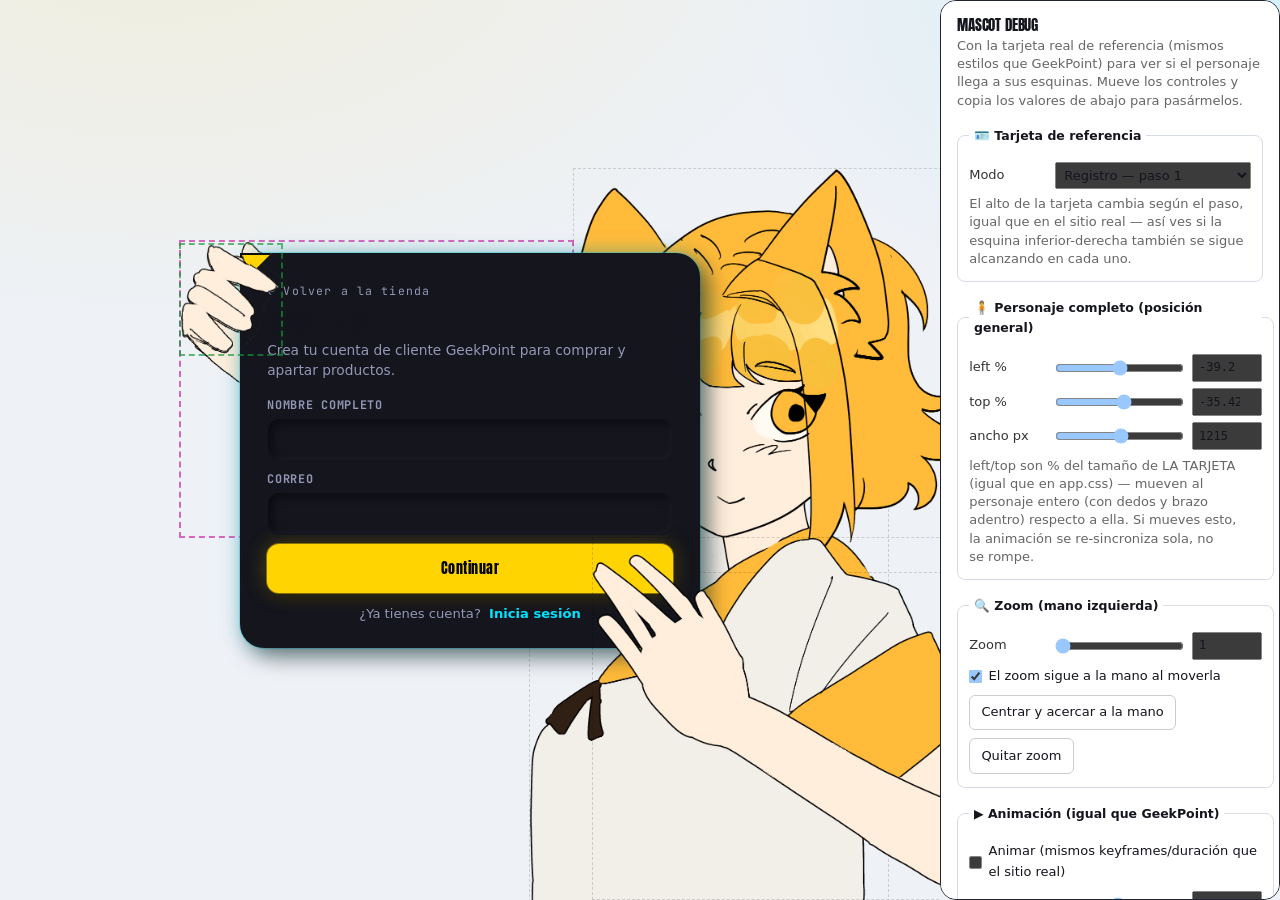
<file: public_html/mascot-debug.html>
<!DOCTYPE html>
<html lang="es">
<head>
<meta charset="UTF-8">
<meta name="viewport" content="width=device-width, initial-scale=1">
<title>Mascot debug — solo personaje, sin animación</title>
<!-- Mismas hojas que index.html: así la tarjeta de referencia (para ver
     si el brazo llega a su esquina) se ve IDÉNTICA a la real, sin tener
     que reinventar sus estilos aquí. -->
<link rel="stylesheet" href="https://fonts.googleapis.com/css2?family=Anton&family=Bangers&family=Inter:wght@400;500;600;700&family=JetBrains+Mono:wght@400;600;700&display=swap" />
<link rel="stylesheet" href="assets/css/tokens.css" />
<link rel="stylesheet" href="assets/css/base.css" />
<link rel="stylesheet" href="assets/css/components.css" />
<link rel="stylesheet" href="assets/css/app.css?v=20260930_v160" />
<style>
  :root { --panel-w: 340px; }
  * { box-sizing: border-box; }
  html, body {
    margin: 0; min-height: 100%;
    background: #eef1f6; font-family: system-ui, sans-serif; color: #14151d;
  }
  /* flex-direction explícito: base.css (enlazado arriba, para que la
     tarjeta de referencia se vea real) le pone flex-direction:column a
     body para el layout del sitio — sin este override el panel se
     apilaba debajo del escenario en vez de al lado. */
  body { display: flex; flex-direction: row; }
  /* Alto = la ventana: el panel y el escenario hacen scroll cada uno por
     su lado. Sin esto el escenario se estiraba al alto del panel (muy
     largo) y la tarjeta quedaba centrada miles de px más abajo. */
  body { height: 100vh; overflow: hidden; }

  /* ---------- Escenario: personaje + tarjeta de referencia ---------- */
  .stage {
    flex: 1; min-width: 0;
    display: flex; align-items: center; justify-content: center;
    padding: 2rem; overflow: auto;
  }
  /* --auth-w normalmente sale de ".auth" (no la usamos aquí, es solo la
     tarjeta de referencia) — se fija directo para que la tarjeta mida
     los mismos 460px reales. */
  #debug-card { width: 460px; }
  #wrap { z-index: 0; }
  /* position/left/top/width los pone JS (fieldset "Personaje completo",
     mismo sistema que ya usa left/top/width de dedos/brazo) — arranca
     con los valores REALES que están hoy en producción para
     .auth__mascot, así el punto de partida ya es fiel al sitio. */
  .mascot {
    position: absolute;
    aspect-ratio: 3000 / 2500;
    pointer-events: none;
  }
  .mascot img {
    display: block; width: 100%; height: auto;
    -webkit-user-drag: none; user-select: none;
  }
  /* Por defecto NINGÚN .mascot-* lleva "animation": pose FIJA para poder
     ver y ajustar posiciones sin que el balanceo estorbe. El checkbox
     "Animar" de abajo agrega la clase .is-animating a .mascot, que es lo
     único que activa estas reglas — mismos keyframes, duraciones y curva
     que app.css (copiados tal cual), para reproducir EXACTAMENTE la
     animación de GeekPoint. --anim-speed (1 = normal) se usa en
     animation-duration vía calc() para poder ponerla en cámara lenta. */
  .mascot { --anim-speed: 1; }
  .mascot.is-animating .mascot-hip      { animation: mascotHipSway   calc(6s   / var(--anim-speed)) ease-in-out infinite; }
  .mascot.is-animating .mascot-torso    { animation: mascotBreathe   calc(4s   / var(--anim-speed)) ease-in-out infinite; }
  .mascot.is-animating .mascot-head     { animation: mascotHeadMove  calc(5s   / var(--anim-speed)) ease-in-out infinite; }
  /* Brazo izquierdo: su balanceo propio + la rotación CONTRARIA a la de la
     cadera y el torso (mismas duraciones y curva, así se cancelan): el
     brazo deja de heredar el giro del cuerpo y la mano casi no se mueve —
     solo la acompaña lo que se mueve el hombro. animation-composition:add
     SUMA las tres en vez de que la última pise a las otras. .no-steady
     (checkbox) quita la compensación para comparar. */
  .mascot.is-animating .mascot-rig-1,
  .mascot.is-animating .mascot-rig-b {
    animation: mascotArmL calc(var(--armL-dur, 6.6s) / var(--anim-speed)) ease-in-out infinite,
               mascotHipCounter calc(6s / var(--anim-speed)) ease-in-out infinite,
               mascotBreatheCounter calc(4s / var(--anim-speed)) ease-in-out infinite;
    animation-composition: replace, add, add;
  }
  .mascot.is-animating.no-steady .mascot-rig-1,
  .mascot.is-animating.no-steady .mascot-rig-b {
    animation: mascotArmL calc(var(--armL-dur, 6.6s) / var(--anim-speed)) ease-in-out infinite;
  }
  @keyframes mascotHipCounter     { 0%, 100% { transform: rotate(.6deg); } 50% { transform: rotate(-.6deg); } }
  @keyframes mascotBreatheCounter { 0%, 100% { transform: rotate(.5deg); } 50% { transform: rotate(-.5deg); } }
  .mascot.is-animating .mascot-arm-r    { animation: mascotArmR      calc(3.8s / var(--anim-speed)) ease-in-out infinite; }
  /* .mascot-hand-l NO lleva "animation": se sincroniza por JS (ver
     syncHandRotation() más abajo), igual que en producción — el brazo
     hereda el balanceo de cadera+torso por estar anidado, los dedos no,
     así que una animación CSS propia no bastaba (se veían despegar). */
  @keyframes mascotHipSway   { 0%, 100% { transform: rotate(-.6deg); } 50% { transform: rotate(.6deg); } }
  @keyframes mascotBreathe   {
    0%, 100% { transform: translateY(0)    rotate(-.5deg) scaleY(1); }
    50%      { transform: translateY(-3px) rotate(.5deg)  scaleY(1.012); }
  }
  @keyframes mascotHeadMove  {
    0%, 100% { transform: rotate(.8deg)  translateY(0); }
    30%      { transform: rotate(-1.4deg) translateY(-1px); }
    60%      { transform: rotate(1.6deg)  translateY(.5px); }
  }
  /* Igual que app.css (−1° ↔ .8° en 6.6s) pero con variables para
     ajustarlo con los sliders "Balanceo mano izq" (JS las pone en .mascot). */
  @keyframes mascotArmL { 0%, 100% { transform: rotate(var(--armL-a, -1deg)); } 50% { transform: rotate(var(--armL-b, .8deg)); } }
  @keyframes mascotArmR { 0%, 100% { transform: rotate(1.8deg);  } 50% { transform: rotate(-1.5deg); } }

  /* Mismo orden de capas que produción (app.css): cuerpo (cadera, con
     todo lo anidado adentro — torso/cabeza/brazo-izq) DETRÁS de la
     tarjeta; brazo derecho y dedos DELANTE. La tarjeta real (enlazada
     arriba) trae z-index:1 en .auth__card y z-index:2 en .auth__corner
     — por eso el cuerpo va en -1 (detrás de ambas) y brazo-derecho/dedos
     en 3 (delante de ambas). */
  .mascot-hip {
    position: absolute; left: 41.07%; top: 66.40%; width: 51.30%;
    z-index: -1;
    transform-origin: 50% 19%;
    outline: 1px dashed rgba(0,0,0,.15);
  }
  .mascot-torso {
    position: absolute; left: -4.68%; top: -89.64%; width: 57.57%;
    transform-origin: 50% 85%;
    outline: 1px dashed rgba(0,0,0,.15);
  }
  .mascot-head {
    position: absolute; left: 12.53%; top: -71.53%; width: 111.96%;
    transform-origin: 50% 89%;
    outline: 1px dashed rgba(0,0,0,.15);
  }
  .mascot-arm-r {
    position: absolute; left: 43.87%; top: 41.95%; width: 35.42%;
    transform-origin: 69% 47%; z-index: 3;
    outline: 1px dashed rgba(0,0,0,.15);
  }
  .mascot-hand-l {
    position: absolute; z-index: 3;
    outline: 2px dashed rgba(20,150,60,.65);
  }
  /* ---------- Brazo NUEVO (brazo1 + manos1) ----------
     Mismo sitio que el brazo izquierdo viejo: hijo del torso, z-index -1
     (DEBAJO del modal). La mano cuelga DEL BRAZO (no de .mascot como los
     dedos viejos), así gira rígida con él por herencia — no hace falta
     el truco de JS de syncHandRotation(). "isolation" hace que la mano
     (z -1) quede detrás de la imagen del brazo pero sin escaparse detrás
     del torso. .hand-front (checkbox) la sube delante del brazo. */
  /* .mascot-rig-1 = marco FIJO (no se mueve con los sliders) que solo
     lleva la animación; brazo1 y mano1 son HERMANOS dentro de él, cada
     uno con su propio left/top/width/rotación, así mover uno NO mueve
     al otro. Al animar giran juntos (mismo pivote del rig) sin JS. */
  .mascot-rig-1 {
    position: absolute; z-index: -1; isolation: isolate;
    left: -6.4%; top: 1.3%; width: 89.5%; aspect-ratio: 793 / 586;
  }
  .mascot-arm-1 {
    position: absolute;
    outline: 2px dashed rgba(30,90,220,.6);
  }
  .mascot-hand-1 {
    position: absolute; z-index: -1;
    outline: 2px dashed rgba(200,30,160,.65);
  }
  .mascot-rig-1.hand-front .mascot-hand-1 { z-index: 1; }
  /* ---------- Brazo FLEXIONADO (brazo1 + manos1) ----------
     Segundo marco, idéntico al de brazo2/mano2 (mismo sitio, tamaño y
     pivote = el hombro, mismo balanceo): así las dos poses comparten el
     hombro y el cambio de una a otra no brinca. Cada pose gira por su
     cuenta. Solo se muestra con "Pose sin reproducir: Flexionado" (no entra en el cierre).
     Empieza oculto (pose extendida = reposo). */
  .mascot-rig-b {
    position: absolute; z-index: -1; isolation: isolate;
    left: -6.4%; top: 1.3%; width: 89.5%; aspect-ratio: 793 / 586;
    opacity: 0;
  }
  .mascot-arm-b  { position: absolute; outline: 2px dashed rgba(240,140,0,.7); }
  .mascot-hand-b { position: absolute; z-index: -1; outline: 2px dashed rgba(0,160,170,.7); }
  .mascot-rig-b.hand-front .mascot-hand-b { z-index: 1; }
  /* Calca del video (cuadro del mp4 encima, semitransparente): JS la
     escala y la alinea por las pupilas (ver placeVideoRef()). */
  .video-ref {
    position: absolute; left: 0; top: 0; transform-origin: 0 0;
    pointer-events: none; z-index: 10; opacity: .45; display: none;
    max-width: none;
  }
  /* Cuerpo oculto: solo las IMÁGENES del cuerpo; los contenedores (y los
     brazos que cuelgan de ellos) siguen visibles. */
  .mascot.body-hidden .mascot-hip > img,
  .mascot.body-hidden .mascot-torso > img,
  .mascot.body-hidden .mascot-head > img { visibility: hidden; }
  /* Modal desactivado: visibility (no display) para que la tarjeta siga
     ocupando su espacio y el personaje no se corra de lugar. */
  #wrap.no-modal .auth__stage { visibility: hidden; }
  /* Tamaño de los triángulos de esquina: en app.css es 32px fijo; aquí lo
     maneja --tri (JS, ver applyPinch()) para poder agrandarlos al cerrar. */
  #wrap .auth__corner::before { width: var(--tri, 32px); height: var(--tri, 32px); }
  .origin-dot {
    position: absolute; width: 10px; height: 10px; margin: -5px 0 0 -5px;
    border-radius: 50%; background: #16b6cc; border: 2px solid #05060b;
    pointer-events: none;
  }

  /* ---------- Panel de controles ---------- */
  .panel {
    width: var(--panel-w); flex: none; background: #fff;
    border-left: 1px solid #d8dce6; padding: 1rem; overflow-y: auto;
    font-size: 13px;
  }
  .panel h2 { font-size: 15px; margin: 0 0 .3rem; }
  .panel p.hint { color: #666; margin: 0 0 1rem; line-height: 1.4; }
  fieldset {
    border: 1px solid #d8dce6; border-radius: 8px; margin: 0 0 1rem; padding: .6rem .7rem .8rem;
  }
  fieldset legend { font-weight: 700; padding: 0 .3rem; font-size: 12.5px; }
  .row { display: flex; align-items: center; gap: .5rem; margin: .4rem 0; }
  .row label { width: 78px; flex: none; color: #333; }
  .row input[type="range"] { flex: 1; min-width: 0; }
  .row input[type="number"] {
    width: 70px; flex: none; padding: .15rem .3rem; font-family: monospace; font-size: 12px;
  }
  .swatch { display: inline-block; width: 10px; height: 10px; border-radius: 2px; margin-right: .35rem; vertical-align: -1px; }
  .out {
    margin-top: .6rem; padding: .6rem; background: #f4f6fa; border-radius: 6px;
    font-family: monospace; font-size: 11.5px; white-space: pre-wrap; line-height: 1.5;
  }
  button {
    font: inherit; padding: .4rem .7rem; border-radius: 6px; border: 1px solid #ccc;
    background: #fff; cursor: pointer; margin-right: .4rem;
  }
  button:hover { background: #f0f0f0; }
  .toggle { display: flex; align-items: center; gap: .4rem; margin: .5rem 0 0; }
</style>
</head>
<body class="in-app">

  <div class="stage">
    <div class="auth__composition" id="wrap">
      <!-- Tarjeta de referencia REAL (mismas clases/CSS que el sitio) —
           solo para ver si el brazo llega a su esquina; no es funcional. -->
      <div class="auth__stage">
        <span class="auth__corner auth__corner--tl" aria-hidden="true"></span>
        <span class="auth__corner auth__corner--br" aria-hidden="true"></span>
        <form class="auth__card" id="debug-card" novalidate onsubmit="return false">
          <div id="debug-card-fields"></div>
        </form>
      </div>
      <div class="mascot" id="mascot">
      <div class="mascot-hip" id="p-hip">
        <img src="assets/images/mascot/cadera.png" alt="">
        <div class="mascot-torso" id="p-torso">
          <img src="assets/images/mascot/torso.png" alt="">
          <div class="mascot-rig-1" id="p-rig-1">
            <div class="mascot-arm-1" id="p-arm-1">
              <img src="assets/images/mascot/brazo2.png" alt="">
            </div>
            <div class="mascot-hand-1" id="p-hand-1">
              <img src="assets/images/mascot/manos2.png" alt="">
            </div>
          </div>
          <div class="mascot-rig-b" id="p-rig-b">
            <div class="mascot-arm-b" id="p-arm-b">
              <img src="assets/images/mascot/brazo1.png" alt="">
            </div>
            <div class="mascot-hand-b" id="p-hand-b">
              <img src="assets/images/mascot/manos1.png" alt="">
            </div>
          </div>
          <div class="mascot-head" id="p-head">
            <img src="assets/images/mascot/cabeza.png" alt="">
          </div>
        </div>
      </div>
      <div class="mascot-arm-r" id="p-arm-r">
        <img src="assets/images/mascot/brazo_derecho.png" alt="">
      </div>
      <div class="mascot-hand-l" id="p-hand-l">
        <img src="assets/images/mascot/brazo_izquierdo_dedos.png" alt="">
      </div>
      <img class="video-ref" id="video-ref" alt="">
      </div>
    </div>
  </div>

  <div class="panel">
    <h2>Mascot debug</h2>
    <p class="hint">Con la tarjeta real de referencia (mismos estilos que GeekPoint) para ver si el personaje llega a sus esquinas. Mueve los controles y copia los valores de abajo para pasármelos.</p>

    <fieldset id="fs-mode">
      <legend>🪪 Tarjeta de referencia</legend>
      <div class="row"><label>Modo</label>
        <select id="card-mode" style="flex:1;padding:.25rem;">
          <option value="login">Login</option>
          <option value="register" selected>Registro — paso 1</option>
          <option value="register2">Registro — paso 2</option>
        </select>
      </div>
      <p class="hint" style="margin:.3rem 0 0">El alto de la tarjeta cambia según el paso, igual que en el sitio real — así ves si la esquina inferior-derecha también se sigue alcanzando en cada uno.</p>
    </fieldset>

    <fieldset id="fs-mascot">
      <legend>🧍 Personaje completo (posición general)</legend>
      <div class="row"><label>left %</label><input type="range" data-m="left" min="-100" max="20" step="0.1" value="-39.2"><input type="number" data-m="left" step="0.1" value="-39.2"></div>
      <div class="row"><label>top %</label><input type="range" data-m="top" min="-100" max="20" step="0.1" value="-35.42"><input type="number" data-m="top" step="0.1" value="-35.42"></div>
      <div class="row"><label>ancho px</label><input type="range" data-m="width" min="400" max="2000" step="1" value="1215"><input type="number" data-m="width" step="1" value="1215"></div>
      <p class="hint" style="margin:.3rem 0 0">left/top son % del tamaño de LA TARJETA (igual que en app.css) — mueven al personaje entero (con dedos y brazo adentro) respecto a ella. Si mueves esto, la animación se re-sincroniza sola, no se rompe.</p>
    </fieldset>

    <fieldset id="fs-zoom">
      <legend>🔍 Zoom (mano izquierda)</legend>
      <div class="row"><label>Zoom</label><input type="range" id="zoom-range" min="1" max="8" step="0.1" value="1"><input type="number" id="zoom-number" min="1" max="8" step="0.1" value="1"></div>
      <div class="toggle" style="margin-top:.3rem">
        <input type="checkbox" id="zoom-follow" checked>
        <label for="zoom-follow">El zoom sigue a la mano al moverla</label>
      </div>
      <button id="btn-zoom-hand" style="margin-top:.5rem">Centrar y acercar a la mano</button>
      <button id="btn-zoom-reset" style="margin-top:.5rem">Quitar zoom</button>
    </fieldset>

    <fieldset id="fs-anim">
      <legend>▶️ Animación (igual que GeekPoint)</legend>
      <div class="toggle">
        <input type="checkbox" id="anim-on">
        <label for="anim-on">Animar (mismos keyframes/duración que el sitio real)</label>
      </div>
      <div class="row" style="margin-top:.5rem"><label>Velocidad</label><input type="range" id="anim-speed-range" min="0.05" max="2" step="0.05" value="1"><input type="number" id="anim-speed-number" min="0.05" max="2" step="0.05" value="1"></div>
      <p class="hint" style="margin:.4rem 0 0">Baja la velocidad (ej. 0.1) para ver en cámara lenta si la mano y el brazo se separan durante el balanceo.</p>
      <div class="row" style="margin-top:.5rem"><label>Balanceo mano izq °</label><input type="range" data-t="ik" data-p="swayAmp" min="0" max="6" step="0.1"><input type="number" data-t="ik" data-p="swayAmp" step="0.1"></div>
      <div class="row"><label>Balanceo mano izq s</label><input type="range" data-t="ik" data-p="swayDur" min="2" max="12" step="0.1"><input type="number" data-t="ik" data-p="swayDur" step="0.1"></div>
      <p class="hint" style="margin:.2rem 0 0">Cuánto gira el brazo izquierdo (brazo2 + mano2 + dedos) en total y cuánto tarda un ciclo. En la mano, 1° ≈ 8px. Antes era 4.5° en 4.4s (≈36px); ahora 1.8° en 6.6s (≈14px), igual que en el sitio.</p>
      <div class="toggle"><input type="checkbox" id="arm-steady" checked><label for="arm-steady">Compensar el balanceo del cuerpo en el brazo (la mano no lo hereda)</label></div>
    </fieldset>

    <fieldset id="fs-pinch">
      <legend>🤏 Cerrar / abrir el modal</legend>
      <p class="hint" style="margin:0 0 .4rem">La mano <b>derecha</b> sostiene la esquina inferior-derecha y <b>no se mueve</b>. La mano <b>izquierda</b> lleva su esquina (la superior-izquierda) en línea recta hasta la inferior-derecha: el modal se cierra ahí, entre las dos manos. Al abrir, la regresa.</p>
      <button id="btn-pinch" style="background:#ffd400;border-color:#c9a800;font-weight:700">▶ Reproducir</button>
      <div class="row" style="margin-top:.5rem"><label>Velocidad</label><input type="range" id="pinch-speed-range" min="0.05" max="1" step="0.05" value="1"><input type="number" id="pinch-speed-number" min="0.05" max="1" step="0.05" value="1"></div>
      <div class="row"><label>Progreso</label><input type="range" id="pinch-p-range" min="0" max="1" step="0.01" value="0"><input type="number" id="pinch-p-number" min="0" max="1" step="0.01" value="0"></div>
      <p class="hint" style="margin:.2rem 0 .3rem">"Progreso" congela el cierre en ese punto (0 = abierto, 1 = cerrado); al reproducir se ignora. Velocidad 1 = real; bájala (ej. 0.1) para verlo en cámara lenta.</p>
      <div class="row"><label>Cierre ms</label><input type="range" data-t="ik" data-p="closeMs" min="150" max="900" step="10"><input type="number" data-t="ik" data-p="closeMs" step="10"></div>
      <div class="row"><label>Pausa ms</label><input type="range" data-t="ik" data-p="pauseMs" min="0" max="1000" step="10"><input type="number" data-t="ik" data-p="pauseMs" step="10"></div>
      <div class="row"><label>Apertura ms</label><input type="range" data-t="ik" data-p="openMs" min="150" max="900" step="10"><input type="number" data-t="ik" data-p="openMs" step="10"></div>
      <p class="hint" style="margin:.2rem 0 .3rem">Cierre con curva ease-in-out (arranca y frena suave, como un jalón de verdad); apertura con ease-out (sale rápido y aterriza suave). Pausa = tiempo cerrado (ahí el sitio cambia Login ⇄ Registro).</p>
      <div class="row"><label>Triángulos reposo px</label><input type="range" data-t="ik" data-p="tri0" min="16" max="200" step="1"><input type="number" data-t="ik" data-p="tri0" step="1"></div>
      <div class="row"><label>Triángulos cerrado px</label><input type="range" data-t="ik" data-p="tri1" min="16" max="300" step="1"><input type="number" data-t="ik" data-p="tri1" step="1"></div>
      <p class="hint" style="margin:.2rem 0 .3rem">Los triángulos crecen de "reposo" a "cerrado" mientras el modal se cierra; cerrado queda del tamaño del cuadro que forman los dos (la tarjeta escondida debajo), así que la mano izquierda se detiene justo donde se juntan. En el sitio son 32. Más de ~50px en reposo tapa "← Volver a la tienda".</p>
      <div class="row"><label>Brazo der. giro °</label><input type="range" data-t="ik" data-p="armRRot" min="-20" max="20" step="0.5"><input type="number" data-t="ik" data-p="armRRot" step="0.5"></div>
      <div class="row"><label>Brazo der. X px</label><input type="range" data-t="ik" data-p="armRX" min="-60" max="60" step="1"><input type="number" data-t="ik" data-p="armRX" step="1"></div>
      <div class="row"><label>Brazo der. subir px</label><input type="range" data-t="ik" data-p="armRUp" min="-60" max="60" step="1"><input type="number" data-t="ik" data-p="armRUp" step="1"></div>
      <p class="hint" style="margin:.2rem 0 .3rem">Movimiento del brazo derecho mientras se cierra. En 0 (de fábrica): la mano derecha se queda quieta sosteniendo su esquina — solo su balanceo normal.</p>
    </fieldset>

    <fieldset id="fs-arm-anim">
      <legend>💪 Brazo izquierdo (lleva su esquina)</legend>
      <p class="hint" style="margin:0 0 .4rem">La mano izquierda (mano2 + dedos) viaja pegada a su esquina todo el camino y de regreso. Brazo2 se desvanece mientras la mano se aleja del hombro (para que no se vea un brazo estirado de más) y reaparece cuando la mano vuelve.</p>
      <div class="row"><label>Brazo2 se va en</label><input type="range" data-t="ik" data-p="armFade" min="0.02" max="1" step="0.01"><input type="number" data-t="ik" data-p="armFade" step="0.01"></div>
      <p class="hint" style="margin:.2rem 0 .3rem">Fracción del cierre en la que brazo2 termina de desvanecerse (0.15 = en el primer 15%). 1 = no se esconde.</p>
      <div class="row"><label>Pose sin reproducir</label>
        <select id="arm-pose" style="flex:1;padding:.25rem;">
          <option value="ext" selected>Extendido (reposo)</option>
          <option value="bent">Flexionado (brazo1 + mano1, solo para verlo)</option>
        </select>
      </div>
      <p class="hint" style="margin:.2rem 0 0">El brazo flexionado (brazo1 + mano1, calcado del video) queda guardado aquí para verlo/acomodarlo, pero no entra en el cierre: su puño va junto a la cara y la mano izquierda tiene que llegar a la esquina inferior-derecha.</p>
    </fieldset>

    <fieldset id="fs-video-ref">
      <legend>🎞️ Calca del video</legend>
      <div class="row"><label>Cuadro</label>
        <select id="video-ref-sel" style="flex:1;padding:.25rem;">
          <option value="">Ninguno</option>
          <option value="assets/debug/video-brazo-flexionado.jpg">Brazo flexionado (cuadro 0)</option>
          <option value="assets/debug/video-brazo-extendido.jpg">Brazo extendido (cuadro 70)</option>
        </select>
      </div>
      <div class="row"><label>Opacidad</label><input type="range" id="video-ref-op" min="0.1" max="1" step="0.05" value="0.45"><input type="number" id="video-ref-op-n" min="0.1" max="1" step="0.05" value="0.45"></div>
      <p class="hint" style="margin:.2rem 0 0">Cuadro del mp4 encima, semitransparente, escalado y alineado por las pupilas — para calcar la pose del video. Se ve mejor sin el modal (Capas).</p>
    </fieldset>

    <fieldset id="fs-arm-b">
      <legend><span class="swatch" style="background:#f08c00"></span>Brazo1 flexionado (arm-b, brazo1.png)</legend>
      <div class="row"><label>left %</label><input type="range" data-t="arm-b" data-p="left" min="-150" max="150" step="0.1"><input type="number" data-t="arm-b" data-p="left" step="0.1"></div>
      <div class="row"><label>top %</label><input type="range" data-t="arm-b" data-p="top" min="-250" max="150" step="0.1"><input type="number" data-t="arm-b" data-p="top" step="0.1"></div>
      <div class="row"><label>width %</label><input type="range" data-t="arm-b" data-p="width" min="10" max="200" step="0.1"><input type="number" data-t="arm-b" data-p="width" step="0.1"></div>
      <div class="row"><label>rotación °</label><input type="range" data-t="arm-b" data-p="rot" min="-180" max="180" step="0.1"><input type="number" data-t="arm-b" data-p="rot" step="0.1"></div>
      <div class="row"><label>origin X %</label><input type="range" data-t="arm-b" data-p="ox" min="-100" max="200" step="1"><input type="number" data-t="arm-b" data-p="ox" step="1"></div>
      <div class="row"><label>origin Y %</label><input type="range" data-t="arm-b" data-p="oy" min="-100" max="200" step="1"><input type="number" data-t="arm-b" data-p="oy" step="1"></div>
    </fieldset>

    <fieldset id="fs-hand-b">
      <legend><span class="swatch" style="background:#00a0aa"></span>Mano1 flexionada (hand-b, manos1.png)</legend>
      <div class="row"><label>left %</label><input type="range" data-t="hand-b" data-p="left" min="-200" max="200" step="0.1"><input type="number" data-t="hand-b" data-p="left" step="0.1"></div>
      <div class="row"><label>top %</label><input type="range" data-t="hand-b" data-p="top" min="-300" max="150" step="0.1"><input type="number" data-t="hand-b" data-p="top" step="0.1"></div>
      <div class="row"><label>width %</label><input type="range" data-t="hand-b" data-p="width" min="10" max="200" step="0.1"><input type="number" data-t="hand-b" data-p="width" step="0.1"></div>
      <div class="row"><label>rotación °</label><input type="range" data-t="hand-b" data-p="rot" min="-180" max="180" step="0.1"><input type="number" data-t="hand-b" data-p="rot" step="0.1"></div>
      <div class="row"><label>origin X %</label><input type="range" data-t="hand-b" data-p="ox" min="-100" max="200" step="1"><input type="number" data-t="hand-b" data-p="ox" step="1"></div>
      <div class="row"><label>origin Y %</label><input type="range" data-t="hand-b" data-p="oy" min="-100" max="200" step="1"><input type="number" data-t="hand-b" data-p="oy" step="1"></div>
      <p class="hint" style="margin:.2rem 0 0">Brazo1 y mano1 flexionados: % del mismo marco que brazo2/mano2 (comparten el hombro), independientes entre sí. Usa "Pose sin reproducir: Flexionado" y la calca del video para acomodarlos.</p>
    </fieldset>

    <div class="toggle">
      <input type="checkbox" id="toggle-outlines" checked>
      <label for="toggle-outlines">Mostrar contornos (rojo=brazo, verde=dedos)</label>
    </div>
    <div class="toggle">
      <input type="checkbox" id="toggle-origins">
      <label for="toggle-origins">Mostrar puntos de pivote (transform-origin)</label>
    </div>

    <fieldset id="fs-layers">
      <legend>👁️ Capas</legend>
      <div class="toggle"><input type="checkbox" id="vis-modal" checked><label for="vis-modal">Modal (tarjeta)</label></div>
      <div class="toggle"><input type="checkbox" id="vis-body" checked><label for="vis-body">Cuerpo (cadera, torso, cabeza)</label></div>
      <div class="toggle"><input type="checkbox" id="vis-arm-r" checked><label for="vis-arm-r">Brazo derecho</label></div>
      <div class="toggle"><input type="checkbox" id="vis-arm-1" checked><label for="vis-arm-1"><span class="swatch" style="background:#1e5adc"></span>Brazo2 (nuevo)</label></div>
      <div class="toggle"><input type="checkbox" id="vis-hand-1" checked><label for="vis-hand-1"><span class="swatch" style="background:#c81ea0"></span>Mano2 (nueva)</label></div>
      <div class="toggle"><input type="checkbox" id="hand1-front"><label for="hand1-front">Mano2 DELANTE del brazo2 (si no, detrás)</label></div>
      <div class="toggle"><input type="checkbox" id="vis-hand-l" checked><label for="vis-hand-l"><span class="swatch" style="background:#149c3c"></span>Dedos (delante del modal)</label></div>
      <div class="toggle"><input type="checkbox" id="vis-arm-b" checked><label for="vis-arm-b"><span class="swatch" style="background:#f08c00"></span>Brazo1 flexionado</label></div>
      <div class="toggle"><input type="checkbox" id="vis-hand-b" checked><label for="vis-hand-b"><span class="swatch" style="background:#00a0aa"></span>Mano1 flexionada</label></div>
      <div class="toggle"><input type="checkbox" id="handb-front"><label for="handb-front">Mano1 DELANTE del brazo1 (si no, detrás)</label></div>
    </fieldset>

    <fieldset id="fs-arm-1">
      <legend><span class="swatch" style="background:#1e5adc"></span>Brazo2 (arm-1) — independiente</legend>
      <div class="row"><label>left %</label><input type="range" data-t="arm-1" data-p="left" min="-150" max="100" step="0.1" value="-6.4"><input type="number" data-t="arm-1" data-p="left" step="0.1" value="-6.4"></div>
      <div class="row"><label>top %</label><input type="range" data-t="arm-1" data-p="top" min="-150" max="100" step="0.1" value="1.3"><input type="number" data-t="arm-1" data-p="top" step="0.1" value="1.3"></div>
      <div class="row"><label>width %</label><input type="range" data-t="arm-1" data-p="width" min="20" max="250" step="0.1" value="89.5"><input type="number" data-t="arm-1" data-p="width" step="0.1" value="89.5"></div>
      <div class="row"><label>rotación °</label><input type="range" data-t="arm-1" data-p="rot" min="-180" max="180" step="0.1" value="0"><input type="number" data-t="arm-1" data-p="rot" step="0.1" value="0"></div>
      <div class="row"><label>origin X %</label><input type="range" data-t="arm-1" data-p="ox" min="-100" max="200" step="1" value="36.6"><input type="number" data-t="arm-1" data-p="ox" step="1" value="36.6"></div>
      <div class="row"><label>origin Y %</label><input type="range" data-t="arm-1" data-p="oy" min="-100" max="200" step="1" value="35.8"><input type="number" data-t="arm-1" data-p="oy" step="1" value="35.8"></div>
    </fieldset>

    <fieldset id="fs-hand-1">
      <legend><span class="swatch" style="background:#c81ea0"></span>Mano2 (hand-1, manos2.png) — independiente</legend>
      <div class="row"><label>left %</label><input type="range" data-t="hand-1" data-p="left" min="-200" max="200" step="0.1" value="-36.6"><input type="number" data-t="hand-1" data-p="left" step="0.1" value="-36.6"></div>
      <div class="row"><label>top %</label><input type="range" data-t="hand-1" data-p="top" min="-250" max="150" step="0.1" value="-75.1"><input type="number" data-t="hand-1" data-p="top" step="0.1" value="-75.1"></div>
      <div class="row"><label>width %</label><input type="range" data-t="hand-1" data-p="width" min="10" max="200" step="0.1" value="70.7"><input type="number" data-t="hand-1" data-p="width" step="0.1" value="70.7"></div>
      <div class="row"><label>rotación °</label><input type="range" data-t="hand-1" data-p="rot" min="-180" max="180" step="0.1" value="0"><input type="number" data-t="hand-1" data-p="rot" step="0.1" value="0"></div>
      <div class="row"><label>origin X %</label><input type="range" data-t="hand-1" data-p="ox" min="-100" max="200" step="1" value="96"><input type="number" data-t="hand-1" data-p="ox" step="1" value="96"></div>
      <div class="row"><label>origin Y %</label><input type="range" data-t="hand-1" data-p="oy" min="-100" max="200" step="1" value="88"><input type="number" data-t="hand-1" data-p="oy" step="1" value="88"></div>
      <p class="hint" style="margin:.3rem 0 0">Independiente del brazo2: moverla no mueve al brazo y viceversa. Al animar giran juntos. El origin de cada pieza es el pivote de su rotación °; el origin del brazo2 además fija el pivote de la animación de ambos.</p>
    </fieldset>

    <fieldset id="fs-hand-l">
      <legend><span class="swatch" style="background:#149c3c"></span>Dedos (hand-l) — delante del modal</legend>
      <div class="row"><label>left %</label><input type="range" data-t="hand-l" data-p="left" min="-20" max="40" step="0.1" value="8.4"><input type="number" data-t="hand-l" data-p="left" step="0.1" value="8.4"></div>
      <div class="row"><label>top %</label><input type="range" data-t="hand-l" data-p="top" min="-20" max="40" step="0.1" value="17.3"><input type="number" data-t="hand-l" data-p="top" step="0.1" value="17.3"></div>
      <div class="row"><label>width %</label><input type="range" data-t="hand-l" data-p="width" min="1" max="30" step="0.1" value="8.2"><input type="number" data-t="hand-l" data-p="width" step="0.1" value="8.2"></div>
      <div class="row"><label>origin X %</label><input type="range" data-t="hand-l" data-p="ox" min="-100" max="600" step="1" value="441.9"><input type="number" data-t="hand-l" data-p="ox" step="1" value="441.9"></div>
      <div class="row"><label>origin Y %</label><input type="range" data-t="hand-l" data-p="oy" min="-100" max="600" step="1" value="260.9"><input type="number" data-t="hand-l" data-p="oy" step="1" value="260.9"></div>
    </fieldset>

    <button id="btn-save" style="background:#ffd400;border-color:#c9a800;font-weight:700">💾 Guardar como valor actual</button>
    <button id="btn-reset">Restaurar valores guardados</button>
    <div id="save-msg" class="hint" style="margin:.4rem 0 0"></div>
    <div class="out" id="out"></div>
  </div>

<script>
(function () {
  "use strict";

  var DEFAULTS = {
    /* hand-l = los dedos (delante del modal) — mismos valores que
       .auth__mascot-hand-l en app.css. */
    "hand-l": { left: 10, top: 13.1, width: 8.2, ox: 441.9, oy: 260.9 },
    /* Brazo nuevo: punto de partida calculado para que manguera/puño
       queden a la MISMA escala y sobre el mismo puño del brazo viejo;
       se afina a mano con los sliders. rot = grados extra (propiedad CSS
       "rotate", independiente de la animación). */
    /* arm-1 y hand-1 son % del RIG (marco fijo -6.4%/1.3%/89.5% del
       torso), no del torso ni entre sí: por eso son independientes. */
    /* = tus valores guardados (los mismos que .auth__mascot-upper-l y
       .auth__mascot-forearm-l en app.css). Escritos aquí para que no
       dependan de lo guardado en el navegador. */
    "arm-1":  { left: -8, top: -23.4, width: 88.8, rot: 43.8, ox: 52.1, oy: 55.3 },
    "hand-1": { left: -101.5, top: -102.8, width: 122, rot: 0, ox: 98, oy: 88 },
    /* Pose FLEXIONADA (brazo1 + manos1), % del marco p-rig-b (= mismo
       marco y hombro que brazo2/mano2). Calcada del cuadro 0 del video con
       un ajuste automático (ffmpeg: posición/tamaño/giro que menos
       difieren del video): manos1 267px de ancho en (425,410) sin girar;
       brazo1 367px girado −38° con la punta de piel en (685,720) — en px
       del video, pasados al personaje con la escala de las pupilas. */
    "arm-b":  { left: 3.7, top: 34.9, width: 99.1, rot: -38, ox: 50, oy: 50 },
    "hand-b": { left: -65.4, top: -14.8, width: 72.1, rot: 0, ox: 94, oy: 88 },
    /* PELLIZCO (ver applyPinch() y frame()): la mano izquierda lleva su
       esquina a la inferior-derecha; la derecha no se mueve. */
    "ik": {
      swayAmp: 1.8, swayDur: 6.6,      // balanceo idle del brazo izquierdo: giro total (°) y duración del ciclo (s) — = app.css
      closeMs: 360, pauseMs: 500, openMs: 300,   // cierre (ease-in-out), tiempo cerrado (ahí cambia Login ⇄ Registro) y apertura (ease-out)
      tri0: 32, tri1: 110,             // tamaño de los triángulos de esquina: en reposo (= sitio) y ya cerrado (px)
      armRRot: 0, armRX: 0, armRUp: 0, // brazo derecho al cerrar: giro (°), corrimiento X y subida (px) — en 0: la mano derecha se queda quieta
      armFade: 0.15                    // fracción del cierre en la que brazo2 termina de desvanecerse (la mano sigue con la esquina)
    }
  };
  /* "Guardar como valor actual" (botón del panel) escribe los sliders en
     localStorage; al abrir la página, lo guardado REEMPLAZA a los valores
     de fábrica de arriba — así lo que dejes acomodado es el punto de
     partida siempre (y "Restaurar" vuelve a ello). */
  var SAVE_KEY = "mascot-debug-saved-v1";
  var savedMascot = null;
  try {
    var saved = JSON.parse(localStorage.getItem(SAVE_KEY) || "null");
    if (saved && saved.state) {
      Object.keys(DEFAULTS).forEach(function (k) {
        if (saved.state[k]) Object.assign(DEFAULTS[k], saved.state[k]);
      });
      savedMascot = saved.mascot || null;
    }
  } catch (e) { /* localStorage bloqueado: se usan los valores de fábrica */ }
  var state = JSON.parse(JSON.stringify(DEFAULTS));

  /* ---------- Tarjeta de referencia: mismo contenido que cada paso real
     (ver cardInnerHTML() en login.js), simplificado — solo hace falta
     que mida lo mismo, no que funcione. ---------- */
  var CARD_HTML = {
    login:
      '<a href="#" class="mono" style="font-size:.72rem;letter-spacing:.1em;color:var(--muted)">← Volver a la tienda</a>' +
      '<h1 style="margin-top:.6rem">Bienvenido de vuelta</h1>' +
      '<p class="auth__sub">Acceso POS / Personal — Ingresa con tu cuenta de GeekPoint POS.</p>' +
      '<div class="field"><label>Correo</label><input class="input" type="email" disabled /></div>' +
      '<div class="field"><label>Contraseña</label><input class="input" type="password" disabled /></div>' +
      '<button class="btn btn--neon btn--block btn--lg" type="button">Iniciar sesión</button>' +
      '<p class="auth__switch">¿No tienes cuenta? <a href="#">Regístrate</a></p>',
    register:
      '<a href="#" class="mono" style="font-size:.72rem;letter-spacing:.1em;color:var(--muted)">← Volver a la tienda</a>' +
      '<h1 style="margin-top:.6rem">Registrarse</h1>' +
      '<p class="auth__sub">Crea tu cuenta de cliente GeekPoint para comprar y apartar productos.</p>' +
      '<div class="field"><label>Nombre completo</label><input class="input" disabled /></div>' +
      '<div class="field"><label>Correo</label><input class="input" type="email" disabled /></div>' +
      '<button class="btn btn--neon btn--block btn--lg" type="button">Continuar</button>' +
      '<p class="auth__switch">¿Ya tienes cuenta? <a href="#">Inicia sesión</a></p>',
    register2:
      '<a href="#" class="mono" style="font-size:.72rem;letter-spacing:.1em;color:var(--muted)">← Volver a la tienda</a>' +
      '<button type="button" class="btn btn--ghost btn--sm auth__stepback">Paso anterior</button>' +
      '<h1 style="margin-top:.6rem">Registrarse</h1>' +
      '<p class="auth__sub">Crea tu cuenta de cliente GeekPoint para comprar y apartar productos.</p>' +
      '<div class="field"><label>Contraseña</label><input class="input" type="password" disabled /></div>' +
      '<div class="field"><label>Confirmar contraseña</label><input class="input" type="password" disabled /></div>' +
      '<button class="btn btn--neon btn--block btn--lg" type="button">Registrarse</button>' +
      '<p class="auth__switch">¿Ya tienes cuenta? <a href="#">Inicia sesión</a></p>'
  };
  var wrapEl = document.getElementById("wrap");
  var cardModeSel = document.getElementById("card-mode");
  function applyCardMode() {
    document.getElementById("debug-card-fields").innerHTML = CARD_HTML[cardModeSel.value];
    wrapEl.setAttribute("data-auth-mode", cardModeSel.value);
    /* El alto de la tarjeta cambia con el modo, y eso puede correr al
       personaje (su "top" es % de ese alto) — si la animación está
       prendida, se re-mide sola para no desarmarse. */
    recaptureRestIfAnimating();
  }
  cardModeSel.addEventListener("change", applyCardMode);
  applyCardMode();

  var els = {
    "hand-l": document.getElementById("p-hand-l"),
    "arm-1": document.getElementById("p-arm-1"),
    "hand-1": document.getElementById("p-hand-1"),
    "arm-b": document.getElementById("p-arm-b"),
    "hand-b": document.getElementById("p-hand-b")
  };
  var origins = {
    "hand-l": null,
    "arm-1": null,
    "hand-1": null,
    "arm-b": null,
    "hand-b": null
  };

  function ensureOriginDot(target) {
    if (origins[target]) return origins[target];
    var dot = document.createElement("div");
    dot.className = "origin-dot";
    dot.style.display = "none";
    els[target].appendChild(dot);
    origins[target] = dot;
    return dot;
  }
  ensureOriginDot("hand-l");
  ensureOriginDot("arm-1");
  ensureOriginDot("hand-1");
  ensureOriginDot("arm-b");
  ensureOriginDot("hand-b");

  function apply(target) {
    var s = state[target];
    var el = els[target];
    el.style.left = s.left + "%";
    el.style.top = s.top + "%";
    el.style.width = s.width + "%";
    el.style.transformOrigin = s.ox + "% " + s.oy + "%";
    if (s.rot !== undefined) el.style.rotate = s.rot + "deg";
    if (target === "arm-1") {
      /* Pivote de la animación del rig = el origin del brazo1 llevado a
         coordenadas del rig (el rig mide lo mismo que el brazo1 en su
         posición inicial, así que left/top/width ya están en su %). */
      var h = s.width * (452 / 710); // alto del brazo (brazo2.png) en % del ancho del rig
      var rigH = 100 * (586 / 793);
      var pivot = (s.left + s.ox * s.width / 100) + "% " +
        ((s.top / 100 * rigH + s.oy / 100 * h) / rigH * 100) + "%";
      /* El marco del brazo flexionado usa el MISMO pivote (el hombro). */
      document.getElementById("p-rig-1").style.transformOrigin = pivot;
      document.getElementById("p-rig-b").style.transformOrigin = pivot;
    }
    var dot = origins[target];
    dot.style.left = s.ox + "%";
    dot.style.top = s.oy + "%";
  }

  function syncInputs(target) {
    var s = state[target];
    document.querySelectorAll('[data-t="' + target + '"]').forEach(function (input) {
      var p = input.getAttribute("data-p");
      input.value = s[p];
    });
  }

  /* ---------- Personaje completo: posición/tamaño general ----------
     Mismas left/top que ".auth__mascot" en app.css hoy — mueven al
     personaje ENTERO (dedos y brazo se mueven con él, porque están dentro). */
  /* top: -35.42% es el valor real que usa producción en modo Registro
     (distinto del de Login, -12.76% — la tarjeta mide distinto de alto
     en cada paso, ver [data-auth-mode] en app.css). Como esta página
     abre por defecto en "Registro — paso 1", el punto de partida usa
     ESE valor para que ya arranque fiel a como se ve ahí. */
  var MASCOT_DEFAULTS = Object.assign({ left: -39.2, top: -35.42, width: 1215 }, savedMascot);
  var mascotPos = JSON.parse(JSON.stringify(MASCOT_DEFAULTS));
  var mascotEl = document.getElementById("mascot");

  function applyMascotPos() {
    mascotEl.style.left = mascotPos.left + "%";
    mascotEl.style.top = mascotPos.top + "%";
    mascotEl.style.width = mascotPos.width + "px";
  }
  function syncMascotInputs() {
    document.querySelectorAll("[data-m]").forEach(function (input) {
      input.value = mascotPos[input.getAttribute("data-m")];
    });
  }
  document.querySelectorAll("input[data-m]").forEach(function (input) {
    input.addEventListener("input", function () {
      var p = input.getAttribute("data-m");
      var v = parseFloat(input.value);
      if (isNaN(v)) return;
      mascotPos[p] = v;
      applyMascotPos();
      syncMascotInputs();
      printOut();
      followZoomToHand();
      recaptureRestIfAnimating();
    });
  });
  applyMascotPos();

  function printOut() {
    var out = document.getElementById("out");
    function block(name, s) {
      return "." + name + " {\n" +
        "  left: " + s.left + "%; top: " + s.top + "%; width: " + s.width + "%;\n" +
        (s.rot !== undefined ? "  rotate: " + s.rot + "deg;\n" : "") +
        "  transform-origin: " + s.ox + "% " + s.oy + "%;\n}";
    }
    out.textContent =
      ".auth__mascot { left: " + mascotPos.left + "%; top: " + mascotPos.top + "%; width: " + mascotPos.width + "px; }\n\n" +
      "/* rig: left -6.4%; top 1.3%; width 89.5% del torso (fijo, lleva la animación; pivote " + document.getElementById("p-rig-1").style.transformOrigin + ") */\n" +
      block("auth__mascot-arm-1 (brazo2.png, % del rig, z -1)", state["arm-1"]) + "\n\n" +
      block("auth__mascot-hand-1 (manos2.png, % del rig" + (document.getElementById("hand1-front").checked ? ", DELANTE" : ", detrás") + ")", state["hand-1"]) + "\n\n" +
      "/* --- pose flexionada (mismo marco y hombro que brazo2/mano2) --- */\n" +
      block("brazo1 flexionado (brazo1.png, % del marco)", state["arm-b"]) + "\n\n" +
      block("mano1 flexionada (manos1.png, % del marco" + (document.getElementById("handb-front").checked ? ", DELANTE" : ", detrás") + ")", state["hand-b"]) + "\n\n" +
      ikBlock() + "\n\n" +
      block("auth__mascot-hand-l (dedos, delante del modal)", state["hand-l"]);
  }

  /* Balanceo idle del brazo izquierdo: sliders → variables de los keyframes
     mascotArmL (ver CSS arriba). Mismo reparto ida/vuelta que el original
     (−55% / +45% del giro total). */
  function applySway() {
    var k = state.ik;
    mascotEl.style.setProperty("--armL-a", (-0.55 * k.swayAmp) + "deg");
    mascotEl.style.setProperty("--armL-b", (0.45 * k.swayAmp) + "deg");
    mascotEl.style.setProperty("--armL-dur", k.swayDur + "s");
  }

  function ikBlock() {
    var k = state.ik;
    return "/* --- balanceo idle del brazo izquierdo --- */\n" +
      "@keyframes mascotArmL { rotate(" + (-0.55 * k.swayAmp).toFixed(2) + "deg) ↔ rotate(" + (0.45 * k.swayAmp).toFixed(2) + "deg) } · " + k.swayDur + "s\n\n" +
      "/* --- modal: la mano izquierda lleva su esquina a la inferior-derecha; la derecha no se mueve --- */\n" +
      "cierre " + k.closeMs + "ms (ease-in-out 0.77,0,0.175,1) · cerrado " + k.pauseMs + "ms · apertura " + k.openMs + "ms (ease-out 0.23,1,0.32,1)\n" +
      "triángulos: " + k.tri0 + "px en reposo → " + k.tri1 + "px cerrado · brazo2 se desvanece en el primer " + Math.round(k.armFade * 100) + "% del cierre\n" +
      "brazo derecho: giro " + k.armRRot + "° · X " + k.armRX + "px · subir " + k.armRUp + "px";
  }

  document.querySelectorAll("input[data-t]").forEach(function (input) {
    input.addEventListener("input", function () {
      var t = input.getAttribute("data-t");
      var p = input.getAttribute("data-p");
      var v = parseFloat(input.value);
      if (isNaN(v)) return;
      state[t][p] = v;
      if (els[t]) apply(t);   // "ik" no tiene elemento propio: lo aplican applyPinch()/frame() en cada frame
      if (t === "ik") applySway();
      syncInputs(t);
      printOut();
      if (t === "hand-l") followZoomToHand();
      recaptureRestIfAnimating();
    });
  });

  /* ---------- Zoom: acerca la vista a la mano izquierda ----------
     Escala .mascot entero con transform:scale() y ancla el
     transform-origin en el CENTRO de la mano (calculado en % del propio
     .mascot, mismo sistema que left/top de hand-l) — así, al acercar, la
     mano queda centrada en pantalla en vez de salirse hacia una esquina. */
  var zoomRange = document.getElementById("zoom-range");
  var zoomNumber = document.getElementById("zoom-number");
  var zoomFollow = document.getElementById("zoom-follow");

  function handCenter() {
    var s = state["hand-l"];
    var cx = s.left + s.width / 2;
    var cy = s.top + (s.width * (268 / 246) / 0.83333) / 2;
    return { x: cx, y: cy };
  }

  function setZoom(v) {
    v = Math.max(1, Math.min(8, v));
    /* El scale va en #wrap, NO en .mascot: un transform en .mascot crea un
       stacking context que encierra brazo-derecho/dedos (z-index 3) y los
       deja DETRÁS de la tarjeta. En #wrap (que ya es su propio contexto)
       no afecta el orden interno de capas. */
    wrapEl.style.transform = v === 1 ? "" : "scale(" + v + ")";
    zoomRange.value = v;
    zoomNumber.value = v;
    followZoomToHand();
  }

  function followZoomToHand() {
    if (!zoomFollow.checked) return;
    var c = handCenter();
    /* Origen en px relativos a #wrap (offset* ignora transforms). */
    wrapEl.style.transformOrigin =
      (mascotEl.offsetLeft + c.x / 100 * mascotEl.offsetWidth) + "px " +
      (mascotEl.offsetTop + c.y / 100 * mascotEl.offsetHeight) + "px";
  }

  zoomRange.addEventListener("input", function () { setZoom(parseFloat(zoomRange.value)); });
  zoomNumber.addEventListener("input", function () {
    var v = parseFloat(zoomNumber.value);
    if (!isNaN(v)) setZoom(v);
  });
  document.getElementById("btn-zoom-hand").addEventListener("click", function () {
    zoomFollow.checked = true;
    setZoom(4.5);
  });
  document.getElementById("btn-zoom-reset").addEventListener("click", function () {
    setZoom(1);
  });

  /* ---------- Animación: reproduce EXACTAMENTE la de GeekPoint ---------- */
  var animOn = document.getElementById("anim-on");
  var animSpeedRange = document.getElementById("anim-speed-range");
  var animSpeedNumber = document.getElementById("anim-speed-number");

  function setAnimSpeed(v) {
    v = Math.max(0.05, Math.min(2, v));
    mascotEl.style.setProperty("--anim-speed", v);
    animSpeedRange.value = v;
    animSpeedNumber.value = v;
  }
  /* Dedos sincronizados por JS — MISMO método que syncHandRotation() de
     login.js: TRES marcadores de tamaño 0 dentro del marco de brazo2/mano2
     (p-rig-1) heredan su transform real (cadera+torso+brazo). Comparando
     su posición actual contra la de reposo sale la transformación
     COMPLETA (giro + traslación + el estirón del "respirar" del torso),
     que se aplica a los dedos como matrix(). El marcador A va en el
     transform-origin de los dedos (se coloca en captureRest()). */
  var handLEl = document.getElementById("p-hand-l");
  var rigEl = document.getElementById("p-rig-1");
  function zeroMarker(parent, css) {
    var i = document.createElement("i");
    i.style.cssText = "position:absolute;width:0;height:0;" + (css || "");
    parent.appendChild(i);
    return i;
  }
  var markerA = zeroMarker(rigEl);
  var markerB = zeroMarker(rigEl, "left:20%;top:20%;");
  var markerC = zeroMarker(rigEl, "left:30%;top:90%;");

  var handSyncRunning = false;
  var rest = null;

  function zoomK() {
    return wrapEl.offsetWidth ? wrapEl.getBoundingClientRect().width / wrapEl.offsetWidth : 1;
  }
  /* Caja de un elemento en px del personaje, sin el zoom. */
  function rectRel(el) {
    var r = el.getBoundingClientRect(), m = mascotEl.getBoundingClientRect(), k = zoomK();
    return { x: (r.left - m.left) / k, y: (r.top - m.top) / k, w: r.width / k, h: r.height / k };
  }

  /* Medido RELATIVO a #mascot (no a la ventana): así, si mueves el
     fieldset "Personaje completo" (o cambias de modo de tarjeta, que
     también puede recorrer al personaje) MIENTRAS está animando, ese
     corrimiento se cancela solo — nunca se duplica ni se le suma de más
     a los dedos. Ver la misma nota en syncHandRotation() de login.js:
     esto es justo lo que se rompía antes al cambiar de Login a Registro. */
  function markerPoint(el) {
    var r = el.getBoundingClientRect();
    var m = mascotEl.getBoundingClientRect();
    /* getBoundingClientRect devuelve píxeles YA escalados por el zoom
       (scale en #wrap), pero el translate de los dedos se aplica en
       píxeles locales SIN escalar — sin esta división, con zoom ×4 los
       dedos se desplazaban 4 veces de más y se despegaban del brazo. */
    var k = zoomK();
    return { x: (r.left - m.left) / k, y: (r.top - m.top) / k };
  }

  /* Mide la posición de "reposo" (animación apagada un instante) sin que
     se llegue a pintar ese cuadro intermedio. Se puede llamar en
     cualquier momento — al prender "Animar" por primera vez, o para
     REFRESCAR el reposo si mueves cualquier slider mientras ya está
     animando (ver recaptureRestIfAnimating más abajo), así nada de lo
     que muevas puede desarmar la animación. */
  function captureRest() {
    var wasAnimating = mascotEl.classList.contains("is-animating");
    mascotEl.classList.remove("is-animating");
    /* El reposo es SIN giro de pose (propiedad "rotate" de los marcos): se quita un instante
       para medir, igual que la animación. */
    var prevRot = rigEl.style.rotate, prevRotB = rigBEl.style.rotate;
    rigEl.style.rotate = ""; rigBEl.style.rotate = "";
    void rigEl.offsetWidth; // fuerza a aplicar el cambio antes de medir
    /* Origen de los dedos en px del personaje — offset* ignora el
       transform que ya les ponen el balanceo/pellizco. */
    var o = getComputedStyle(handLEl).transformOrigin.split(" ");
    var ox = handLEl.offsetLeft + parseFloat(o[0]), oy = handLEl.offsetTop + parseFloat(o[1]);
    var r = rectRel(rigEl);
    if (r.w && r.h) {
      markerA.style.left = ((ox - r.x) / r.w * 100) + "%";
      markerA.style.top = ((oy - r.y) / r.h * 100) + "%";
    }
    var a = markerPoint(markerA), b = markerPoint(markerB), c = markerPoint(markerC);
    rigEl.style.rotate = prevRot; rigBEl.style.rotate = prevRotB;
    if (wasAnimating) mascotEl.classList.add("is-animating");
    var u0x = b.x - a.x, u0y = b.y - a.y, v0x = c.x - a.x, v0y = c.y - a.y;
    var det = u0x * v0y - v0x * u0y;
    rest = det ? { a: a, u0x: u0x, u0y: u0y, v0x: v0x, v0y: v0y, det: det } : null;
  }
  /* Los dedos ahora siguen al brazo extendido SIEMPRE (también cuando
     gira con la animación del pellizco, no solo con el balanceo), así
     que el reposo se re-mide con cualquier cambio, no solo animando. */
  var restReady = false;
  function recaptureRestIfAnimating() {
    if (restReady) captureRest();
  }

  /* Matriz del brazo extendido respecto a su reposo (balanceo + giro de
     pose): L = [u1 v1]·[u0 v0]⁻¹ + traslación del marcador A. Igual que
     tick() de login.js. */
  function swayMatrix() {
    if (!rest) return null;
    var a = markerPoint(markerA), b = markerPoint(markerB), c = markerPoint(markerC), R = rest;
    var u1x = b.x - a.x, u1y = b.y - a.y, v1x = c.x - a.x, v1y = c.y - a.y;
    return [
      (u1x * R.v0y - v1x * R.u0y) / R.det, (u1y * R.v0y - v1y * R.u0y) / R.det,
      (v1x * R.u0x - u1x * R.v0x) / R.det, (v1y * R.u0x - u1y * R.v0x) / R.det,
      a.x - R.a.x, a.y - R.a.y
    ];
  }

  animOn.addEventListener("change", function (e) {
    mascotEl.classList.toggle("is-animating", e.target.checked);
    handSyncRunning = e.target.checked;
    if (handSyncRunning) captureRest();
    // el transform de los dedos lo pone frame() (abajo), junto con el pellizco
  });

  /* ---------- Pellizco del modal ----------
     El sitio hoy: cierra .22s lineal (scale hacia la esquina inferior-
     derecha, origen de app.css), pausa 500ms (SQUASH_PAUSE_MS de
     login.js), abre .26s lineal. Aquí se prueba una versión más fluida
     (tiempos y curvas en state.ik, ver pinchProgress()). Se maneja por JS
     con un progreso p (0 = abierto, 1 = cerrado) para poder ponerlo en
     cámara lenta o congelarlo con el slider, y porque dedos y mano tienen
     que seguir a la esquina frame a frame. */
  var cardEl = document.getElementById("debug-card");
  var stageEl = wrapEl.querySelector(".auth__stage");
  var cornerTL = wrapEl.querySelector(".auth__corner--tl");
  var cornerBR = wrapEl.querySelector(".auth__corner--br");
  var armREl = document.getElementById("p-arm-r");
  var pinchSpeedRange = document.getElementById("pinch-speed-range");
  var pinchSpeedNumber = document.getElementById("pinch-speed-number");
  var pinchPRange = document.getElementById("pinch-p-range");
  var pinchPNumber = document.getElementById("pinch-p-number");
  var pinchSpeed = 1, pinchScrub = 0, pinchStart = null;

  function setPinchSpeed(v) {
    pinchSpeed = Math.max(0.05, Math.min(1, v));
    pinchSpeedRange.value = pinchSpeed; pinchSpeedNumber.value = pinchSpeed;
  }
  function showPinchP(p) {
    pinchPRange.value = p; pinchPNumber.value = (Math.round(p * 100) / 100);
  }
  pinchSpeedRange.addEventListener("input", function () { setPinchSpeed(parseFloat(pinchSpeedRange.value)); });
  pinchSpeedNumber.addEventListener("input", function () {
    var v = parseFloat(pinchSpeedNumber.value);
    if (!isNaN(v)) setPinchSpeed(v);
  });
  function onScrub(input) {
    var v = parseFloat(input.value);
    if (isNaN(v)) return;
    pinchStart = null;                       // congelar = deja de reproducir
    pinchScrub = Math.max(0, Math.min(1, v));
    showPinchP(pinchScrub);
  }
  pinchPRange.addEventListener("input", function () { onScrub(pinchPRange); });
  pinchPNumber.addEventListener("input", function () { onScrub(pinchPNumber); });
  document.getElementById("btn-pinch").addEventListener("click", function () {
    pinchScrub = 0;
    pinchStart = performance.now();
  });

  /* cubic-bezier() de CSS evaluada en JS (el pellizco se maneja por frame
     para sincronizar dedos y mano, así que la curva no puede ir en CSS):
     dado el avance del tiempo x (0–1) busca el t de la curva con Newton
     (y bisección de respaldo) y devuelve su y. */
  function cubicBezier(x1, y1, x2, y2) {
    function bx(t) { return ((1 - 3 * x2 + 3 * x1) * t + (3 * x2 - 6 * x1)) * t * t + 3 * x1 * t; }
    function by(t) { return ((1 - 3 * y2 + 3 * y1) * t + (3 * y2 - 6 * y1)) * t * t + 3 * y1 * t; }
    function dbx(t) { return 3 * (1 - 3 * x2 + 3 * x1) * t * t + 2 * (3 * x2 - 6 * x1) * t + 3 * x1; }
    return function (x) {
      if (x <= 0) return 0;
      if (x >= 1) return 1;
      var t = x, i;
      for (i = 0; i < 8; i++) {
        var d = dbx(t);
        if (Math.abs(d) < 1e-6) break;
        t -= (bx(t) - x) / d;
      }
      if (!(t >= 0 && t <= 1) || Math.abs(bx(t) - x) > 1e-5) {
        var lo = 0, hi = 1;
        t = x;
        for (i = 0; i < 40; i++) {
          if (bx(t) < x) lo = t; else hi = t;
          t = (lo + hi) / 2;
        }
      }
      return by(t);
    };
  }
  /* Cierre = movimiento en pantalla (la mano jala la esquina) → ease-in-out
     fuerte: arranca y frena suave, sin el tirón seco del lineal.
     Apertura = el modal vuelve a entrar → ease-out fuerte: sale rápido y
     aterriza suave. Curvas tal cual de la guía de animación. */
  var EASE_CLOSE = cubicBezier(0.77, 0, 0.175, 1);
  var EASE_OPEN = cubicBezier(0.23, 1, 0.32, 1);
  var reduceMotion = window.matchMedia("(prefers-reduced-motion: reduce)");

  /* ---------- Línea de tiempo ----------
       0 → C      cierre: la mano izquierda lleva su esquina (sup-izq) en
                  línea recta hasta la inf-der, que NO se mueve — la mano
                  derecha la sostiene quieta.
       C → C+P    cerrado entre las dos manos (aquí el sitio cambia
                  Login ⇄ Registro).
       C+P → end  apertura: la mano izquierda regresa su esquina. */
  function pinchTimes() {
    var k = state.ik, rm = reduceMotion.matches;
    /* Movimiento reducido: sin recorrido — se cierra y abre de golpe
       (misma idea que UI.reduced en login.js), solo queda la pausa. */
    var T = { C: rm ? 0 : k.closeMs, P: k.pauseMs, O: rm ? 0 : k.openMs };
    T.end = T.C + T.P + T.O;
    return T;
  }

  var pinchT = -1;   // ms de la secuencia mientras se reproduce; -1 = no se está reproduciendo
  function pinchProgress(now) {
    if (pinchStart === null) { pinchT = -1; return pinchScrub; }
    var T = pinchTimes(), t = (now - pinchStart) * pinchSpeed, p;
    if (t < T.C) p = EASE_CLOSE(t / T.C);
    else if (t < T.C + T.P) p = 1;
    else if (t < T.end) p = 1 - EASE_OPEN((t - T.C - T.P) / T.O);
    else { pinchStart = null; p = 0; }
    pinchT = pinchStart === null ? -1 : t;
    showPinchP(p);
    return p;
  }

  /* Aplica el modal (p: 0 abierto → 1 cerrado) y devuelve cuánto se movió
     su esquina sup-izq, en px del personaje — la mano izquierda (dedos y
     mano2) se lleva EXACTO eso. La esquina inf-der NO se mueve: la tarjeta
     se encoge con origen ahí (transform-origin de app.css), porque la mano
     derecha la sostiene. Triángulos que crecen de tri0 a tri1: el sup-izq
     viaja hasta quedar EXACTO sobre el inf-der ya crecido (W − tri1,
     H − tri1) y ahí forman el cuadro final; la tarjeta termina del ancho
     de ese cuadro (escala pareja tri1/W), escondida debajo. */
  function applyPinch(p) {
    var k = state.ik, W = stageEl.offsetWidth, H = stageEl.offsetHeight;
    var s = 1 - (1 - Math.min(1, k.tri1 / W)) * p;
    cardEl.style.transformOrigin = "";
    cardEl.style.transform = p > 0 ? "scale(" + s.toFixed(4) + ")" : "";
    var dx = (W - k.tri1) * p, dy = (H - k.tri1) * p;
    cornerTL.style.transform = p > 0 ? "translate(" + dx.toFixed(2) + "px," + dy.toFixed(2) + "px)" : "";
    cornerBR.style.transform = "";
    /* --tri en los DOS triángulos (no en #wrap): una variable en el padre
       recalcularía estilos de todo el personaje en cada frame. */
    var tri = (k.tri0 + (k.tri1 - k.tri0) * p) + "px";
    cornerTL.style.setProperty("--tri", tri);
    cornerBR.style.setProperty("--tri", tri);
    return { x: dx, y: dy };
  }

  /* ---------- Brazo izquierdo ----------
     Durante el cierre: mano2 (dentro del marco del brazo, detrás del
     cuerpo como en reposo) y los dedos (delante del modal) viajan con la
     esquina; brazo2 se desvanece mientras la mano se aleja del hombro
     (armFade) y reaparece al volver. El brazo flexionado (brazo1 + mano1,
     p-rig-b) solo se muestra con "Pose sin reproducir: Flexionado", para
     verlo/acomodarlo — no entra en el cierre. */
  var rigBEl = document.getElementById("p-rig-b");
  var armPoseSel = document.getElementById("arm-pose");
  function showBentPose() {
    return pinchT < 0 && pinchScrub <= 0 && armPoseSel.value === "bent";
  }

  /* ---------- Calca del video ----------
     Cuadro del mp4 (1920×1200) escalado para que la distancia entre
     pupilas sea la misma que en cabeza.png (281.4px de 992 de ancho), y
     corrido para que el punto medio de las pupilas caiga sobre el mismo
     punto de la cabeza (41.03% / 61.91% de cabeza.png). Medido en el
     cuadro 0 del video: pupilas en (870,378) y (1001,367). */
  var videoRef = document.getElementById("video-ref");
  var videoSel = document.getElementById("video-ref-sel");
  var headEl = document.getElementById("p-head");
  var eyeMarker = zeroMarker(headEl, "left:41.03%;top:61.91%;");
  var VIDEO = { w: 1920, eyeX: 935.5, eyeY: 372.5, eyeDist: 131.5 };
  var HEAD_EYE_DIST = 281.4 / 992;
  videoRef.style.display = "none";
  function placeVideoRef() {
    if (!videoSel.value) { videoRef.style.display = "none"; return; }
    if (videoRef.getAttribute("src") !== videoSel.value) videoRef.src = videoSel.value;
    var s = HEAD_EYE_DIST * headEl.offsetWidth / VIDEO.eyeDist;
    var M = markerPoint(eyeMarker);
    videoRef.style.display = "block";
    videoRef.style.width = (VIDEO.w * s) + "px";
    videoRef.style.transform = "translate(" + (M.x - VIDEO.eyeX * s).toFixed(2) + "px," + (M.y - VIDEO.eyeY * s).toFixed(2) + "px)";
  }
  var videoOp = document.getElementById("video-ref-op"), videoOpN = document.getElementById("video-ref-op-n");
  function setVideoOp(v) {
    v = Math.max(0.1, Math.min(1, v));
    videoRef.style.opacity = v; videoOp.value = v; videoOpN.value = v;
  }
  videoOp.addEventListener("input", function () { setVideoOp(parseFloat(videoOp.value)); });
  videoOpN.addEventListener("input", function () { var v = parseFloat(videoOpN.value); if (!isNaN(v)) setVideoOp(v); });

  document.getElementById("handb-front").addEventListener("change", function (e) {
    rigBEl.classList.toggle("hand-front", e.target.checked);
    printOut();
  });

  /* Un solo bucle por frame: modal → mano izquierda (dedos + mano2, con el
     mismo arrastre que la esquina) → brazo2 que se desvanece. */
  function frame(now) {
    var p = pinchProgress(now);
    var drag = applyPinch(p);
    var bent = showBentPose();
    rigEl.style.rotate = ""; rigBEl.style.rotate = "";
    rigEl.style.opacity = bent ? "0" : "";
    rigBEl.style.opacity = bent ? "1" : "0";

    /* Balanceo del brazo (null si todavía no hay reposo medido). */
    var m = swayMatrix(), mm = m || [1, 0, 0, 1, 0, 0];
    /* Mano2 vive DENTRO del marco del brazo (que se mece): para que en
       pantalla se mueva exactamente "drag", se le pasa ese vector llevado a
       los ejes del marco (inversa de la parte lineal del balanceo). */
    var det = mm[0] * mm[3] - mm[1] * mm[2] || 1;
    var lx = (mm[3] * drag.x - mm[2] * drag.y) / det, ly = (mm[0] * drag.y - mm[1] * drag.x) / det;
    els["hand-1"].style.translate = p > 0 ? lx.toFixed(2) + "px " + ly.toFixed(2) + "px" : "";
    /* Brazo2 se desvanece en el primer armFade del cierre (y reaparece en
       el último tramo de la apertura, porque p regresa a 0). */
    var fade = Math.min(1, p / Math.max(0.01, state.ik.armFade));
    els["arm-1"].style.opacity = p > 0 ? (1 - fade).toFixed(3) : "";
    /* Dedos: el mismo arrastre (en pantalla) + el balanceo del brazo. */
    handLEl.style.transform = (m || p > 0) ? "translate(" + drag.x.toFixed(2) + "px," + drag.y.toFixed(2) + "px) matrix(" +
      mm.map(function (n) { return n.toFixed(5); }).join(",") + ")" : "";
    handLEl.style.opacity = bent ? "0" : "";
    if (videoSel.value) placeVideoRef(); else videoRef.style.display = "none";
    /* Brazo derecho: giro + subida ligeros durante el cierre. Van en las
       propiedades sueltas "rotate"/"translate" (no en "transform"): así se
       SUMAN al balanceo CSS (mascotArmR, que usa transform) sin pisarlo,
       con el mismo transform-origin (el hombro). Usa p tal cual (ya viene
       con la curva del pellizco): se mueve al mismo ritmo que la otra
       mano, como un solo gesto. */
    var e = p;
    armREl.style.rotate = p > 0 ? (state.ik.armRRot * e).toFixed(3) + "deg" : "";
    armREl.style.translate = p > 0 ? (state.ik.armRX * e).toFixed(2) + "px " + (-state.ik.armRUp * e).toFixed(2) + "px" : "";
    requestAnimationFrame(frame);
  }
  document.getElementById("arm-steady").addEventListener("change", function (e) {
    mascotEl.classList.toggle("no-steady", !e.target.checked);
    recaptureRestIfAnimating();
  });
  animSpeedRange.addEventListener("input", function () { setAnimSpeed(parseFloat(animSpeedRange.value)); });
  animSpeedNumber.addEventListener("input", function () {
    var v = parseFloat(animSpeedNumber.value);
    if (!isNaN(v)) setAnimSpeed(v);
  });

  document.getElementById("toggle-outlines").addEventListener("change", function (e) {
    Object.keys(els).forEach(function (k) {
      els[k].style.outline = e.target.checked ? "" : "none";
    });
  });
  document.getElementById("toggle-origins").addEventListener("change", function (e) {
    Object.keys(origins).forEach(function (k) {
      origins[k].style.display = e.target.checked ? "block" : "none";
    });
  });

  /* ---------- Capas: modal / cuerpo / brazos / dedos ----------
     visibility (no display): así el modal sigue ocupando su espacio y los
     marcadores que viven dentro de las piezas (sincronizar dedos, hombro
     del esqueleto) siguen midiendo bien aunque estén ocultas. */
  function bindVis(id, fn) {
    var cb = document.getElementById(id);
    cb.addEventListener("change", function () { fn(cb.checked); });
    fn(cb.checked);
  }
  function vis(el) { return function (on) { el.style.visibility = on ? "visible" : "hidden"; }; }
  bindVis("vis-modal", function (on) { wrapEl.classList.toggle("no-modal", !on); });
  bindVis("vis-body", function (on) { mascotEl.classList.toggle("body-hidden", !on); });
  bindVis("vis-arm-r", vis(document.getElementById("p-arm-r")));
  bindVis("vis-arm-1", vis(els["arm-1"]));
  bindVis("vis-hand-1", vis(els["hand-1"]));
  bindVis("vis-hand-l", vis(els["hand-l"]));
  bindVis("vis-arm-b", vis(els["arm-b"]));
  bindVis("vis-hand-b", vis(els["hand-b"]));
  document.getElementById("hand1-front").addEventListener("change", function (e) {
    document.getElementById("p-rig-1").classList.toggle("hand-front", e.target.checked);
    printOut();
  });

  var saveMsg = document.getElementById("save-msg");
  document.getElementById("btn-save").addEventListener("click", function () {
    try {
      localStorage.setItem(SAVE_KEY, JSON.stringify({ state: state, mascot: mascotPos }));
      /* Lo guardado pasa a ser también el destino de "Restaurar". */
      DEFAULTS = JSON.parse(JSON.stringify(state));
      MASCOT_DEFAULTS = JSON.parse(JSON.stringify(mascotPos));
      saveMsg.textContent = "✓ Guardado como valor actual (" + new Date().toLocaleTimeString() + ")";
    } catch (e) {
      saveMsg.textContent = "✗ No se pudo guardar (localStorage bloqueado). Copia los valores del cuadro de abajo.";
    }
  });

  document.getElementById("btn-reset").addEventListener("click", function () {
    state = JSON.parse(JSON.stringify(DEFAULTS));
    mascotPos = JSON.parse(JSON.stringify(MASCOT_DEFAULTS));
    ["hand-l", "arm-1", "hand-1", "arm-b", "hand-b"].forEach(function (k) { apply(k); syncInputs(k); });
    syncInputs("ik"); applySway();
    applyMascotPos(); syncMascotInputs();
    printOut();
    recaptureRestIfAnimating();
  });

  ["hand-l", "arm-1", "hand-1", "arm-b", "hand-b"].forEach(function (k) { apply(k); syncInputs(k); });
  syncInputs("ik"); applySway();
  /* Reposo de los dedos: se mide cuando ya cargaron las imágenes (el alto
     de los dedos sale de su <img>); desde ahí los dedos siguen siempre al
     brazo extendido. */
  function initRest() { captureRest(); restReady = true; }
  if (document.readyState === "complete") initRest(); else window.addEventListener("load", initRest);
  printOut();
  requestAnimationFrame(frame);
})();
</script>
</body>
</html>
</file>
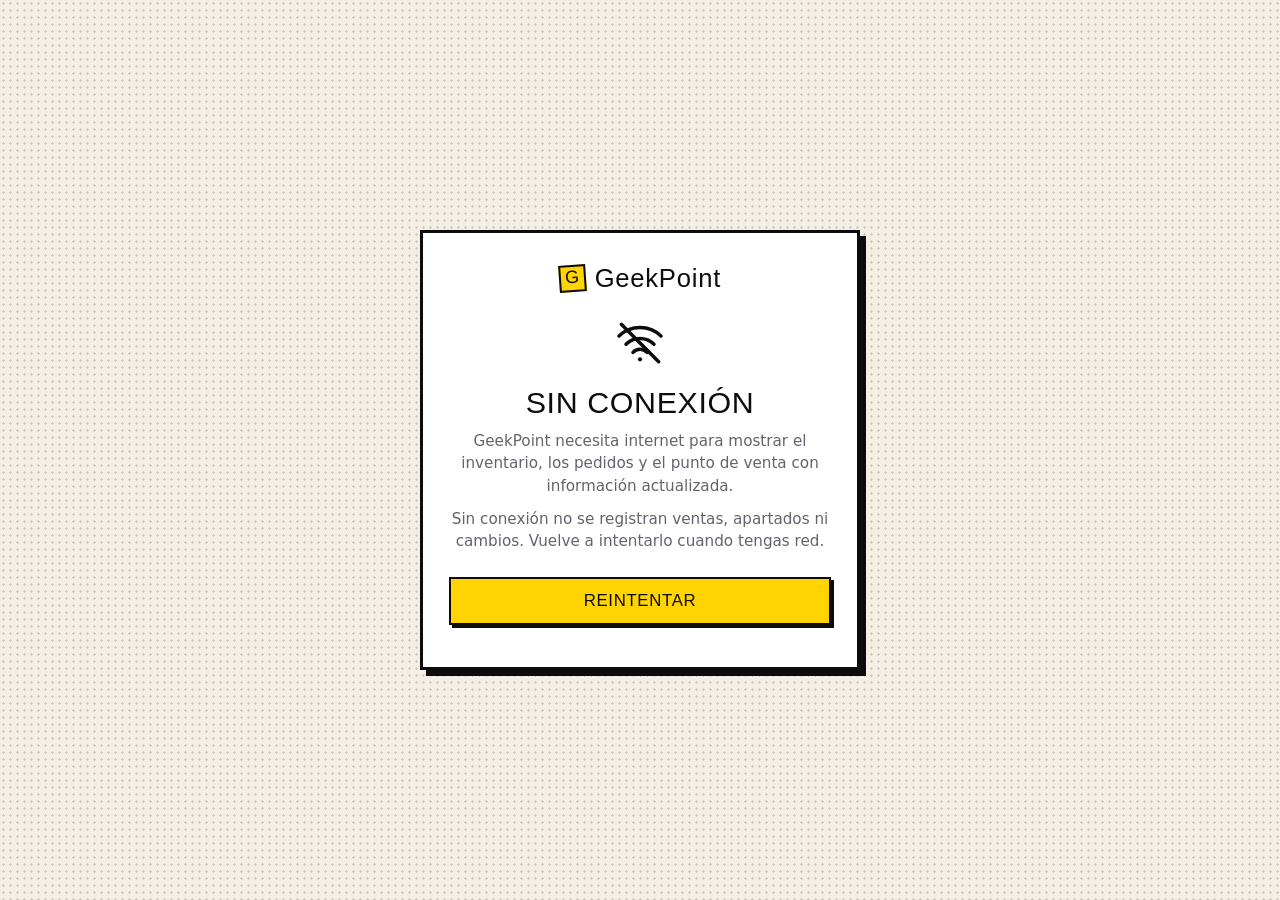
<file: public_html/offline.html>
<!DOCTYPE html>
<html lang="es">
<head>
  <meta charset="UTF-8" />
  <meta name="viewport" content="width=device-width, initial-scale=1, viewport-fit=cover" />
  <meta name="theme-color" content="#0c0c0e" />
  <meta name="robots" content="noindex" />
  <title>GeekPoint — Sin conexión</title>
  <!--
    Página que el Service Worker (sw.js) muestra SOLO cuando una navegación
    falla por falta de red. Es autocontenida (sin CSS/JS/fuentes externas)
    porque se sirve desde la caché. No arranca la app: sin conexión no se
    muestran inventario ni pedidos (podrían estar desactualizados) y no se
    permite operar el POS.
  -->
  <style>
    :root {
      --paper: #f3efe4; --paper-2: #ffffff; --ink: #0c0c0e; --muted: #63636d;
      --panini: #ffd400; --ink-fixed: #0c0c0e; --halftone: rgba(12,12,14,.16);
      color-scheme: light;
    }
    :root[data-theme="dark"] {
      --paper: #12121a; --paper-2: #1b1b24; --ink: #f2efe6; --muted: #a4a1af;
      --halftone: rgba(242,239,230,.07);
      color-scheme: dark;
    }
    * { box-sizing: border-box; margin: 0; }
    html, body { min-height: 100%; }
    body {
      min-height: 100vh; min-height: 100dvh;
      display: grid; place-items: center;
      padding: max(1.5rem, env(safe-area-inset-top)) 1rem max(1.5rem, env(safe-area-inset-bottom));
      font-family: "Inter", -apple-system, BlinkMacSystemFont, "Segoe UI", system-ui, sans-serif;
      color: var(--ink); background-color: var(--paper);
      background-image: radial-gradient(var(--halftone) 1px, transparent 1.4px);
      background-size: 7px 7px;
      -webkit-font-smoothing: antialiased;
    }
    .card {
      width: min(100%, 440px); padding: 2rem 1.6rem 1.7rem;
      background: var(--paper-2); border: 3px solid var(--ink); box-shadow: 6px 6px 0 var(--ink);
      text-align: center;
    }
    .brand {
      display: inline-flex; align-items: center; gap: .55rem; margin-bottom: 1.4rem;
      font-family: "Anton", Impact, "Arial Black", sans-serif; font-size: 1.6rem; letter-spacing: .03em; line-height: 1;
    }
    .brand__glyph {
      display: inline-grid; place-items: center; width: 1.5em; height: 1.5em;
      background: var(--panini); color: var(--ink-fixed); border: 2px solid var(--ink-fixed);
      font-size: .7em; transform: rotate(-4deg);
    }
    .icon { width: 56px; height: 56px; margin: 0 auto 1rem; display: block; }
    h1 {
      font-family: "Anton", Impact, "Arial Black", sans-serif; font-weight: 400;
      text-transform: uppercase; letter-spacing: .02em; font-size: 1.9rem; line-height: 1.05;
      margin-bottom: .7rem;
    }
    p { color: var(--muted); font-size: .95rem; line-height: 1.5; }
    p + p { margin-top: .6rem; }
    button {
      margin-top: 1.5rem; width: 100%;
      padding: .75rem 1rem; cursor: pointer;
      font: inherit; font-family: "Anton", Impact, "Arial Black", sans-serif; font-size: 1.05rem;
      text-transform: uppercase; letter-spacing: .04em;
      color: var(--ink-fixed); background: var(--panini);
      border: 2px solid var(--ink-fixed); box-shadow: 3px 3px 0 var(--ink);
      transition: transform .14s cubic-bezier(.16,1,.3,1), box-shadow .18s cubic-bezier(.16,1,.3,1);
    }
    button:hover { transform: translate(-2px,-2px); box-shadow: 5px 5px 0 var(--ink); }
    button:active { transform: translate(1px,1px); box-shadow: none; }
    button:focus-visible { outline: 3px solid var(--ink); outline-offset: 3px; }
    .status { margin-top: .9rem; font-size: .78rem; font-family: ui-monospace, Consolas, monospace; }
    @media (prefers-reduced-motion: reduce) { button { transition: none; } }
  </style>
  <script>
    try {
      if (localStorage.getItem("gp_theme") === "dark")
        document.documentElement.setAttribute("data-theme", "dark");
    } catch (e) {}
  </script>
</head>
<body>
  <main class="card" role="main">
    <div class="brand" aria-hidden="true"><span class="brand__glyph">G</span><span>GeekPoint</span></div>
    <svg class="icon" viewBox="0 0 48 48" fill="none" stroke="currentColor" stroke-width="3" stroke-linecap="round" stroke-linejoin="round" aria-hidden="true">
      <path d="M6 18a26 26 0 0 1 36 0"/><path d="M12 25a17 17 0 0 1 24 0"/><path d="M18 32a8 8 0 0 1 12 0"/>
      <circle cx="24" cy="38" r="1.8" fill="currentColor" stroke="none"/><path d="M8 8l32 32"/>
    </svg>
    <h1 data-t="title">Sin conexión</h1>
    <p data-t="body">GeekPoint necesita internet para mostrar el inventario, los pedidos y el punto de venta con información actualizada.</p>
    <p data-t="safe">Sin conexión no se registran ventas, apartados ni cambios. Vuelve a intentarlo cuando tengas red.</p>
    <button type="button" data-retry data-t="retry">Reintentar</button>
    <p class="status" data-status role="status" aria-live="polite"></p>
  </main>

  <script>
    (function () {
      "use strict";
      var TEXT = {
        es: {
          doc: "GeekPoint — Sin conexión",
          title: "Sin conexión",
          body: "GeekPoint necesita internet para mostrar el inventario, los pedidos y el punto de venta con información actualizada.",
          safe: "Sin conexión no se registran ventas, apartados ni cambios. Vuelve a intentarlo cuando tengas red.",
          retry: "Reintentar",
          waiting: "Seguimos sin red…"
        },
        en: {
          doc: "GeekPoint — Offline",
          title: "You're offline",
          body: "GeekPoint needs an internet connection to show up-to-date inventory, orders and the point of sale.",
          safe: "While offline no sales, reservations or changes are recorded. Try again once you're back online.",
          retry: "Try again",
          waiting: "Still offline…"
        }
      };
      var lang = "es";
      try { if (localStorage.getItem("gp_lang") === "en") lang = "en"; } catch (e) {}
      var t = TEXT[lang];
      document.documentElement.lang = lang;
      document.title = t.doc;
      Array.prototype.forEach.call(document.querySelectorAll("[data-t]"), function (el) {
        el.textContent = t[el.getAttribute("data-t")];
      });

      var status = document.querySelector("[data-status]");
      function retry() {
        if (navigator.onLine === false) { status.textContent = t.waiting; return; }
        location.reload();
      }
      document.querySelector("[data-retry]").addEventListener("click", retry);
      // Al volver la red se recarga la URL original (la que falló), no esta página.
      window.addEventListener("online", function () { location.reload(); });
    })();
  </script>
</body>
</html>
</file>
<file: public_html/assets/css/tokens.css>
/* =============================================================
   GeekPoint — 1. Tokens de diseño
   Tienda  → "Manga Ink" (papel B&N alto contraste + Amarillo Panini + neón)
   Sistema → oscuro cyber (bajo  body.in-app)
   ============================================================= */
:root {
  /* ---- Constantes (no cambian entre temas) ---- */
  --display: "Anton", "Arial Narrow", "Segoe UI", system-ui, sans-serif;
  --comic:   "Bangers", "Anton", "Comic Sans MS", system-ui, cursive;
  --sans:    "Inter", -apple-system, BlinkMacSystemFont, "Segoe UI", system-ui, sans-serif;
  --mono:    "JetBrains Mono", ui-monospace, "SFMono-Regular", Consolas, monospace;

  --radius:    14px;
  --radius-sm: 9px;
  --radius-lg: 22px;
  --gutter: clamp(1rem, 4vw, 2.4rem);
  --maxw: 1240px;
  --topbar-h: 70px;

  --ease-out:    cubic-bezier(0.16, 1, 0.3, 1);
  --ease-in:     cubic-bezier(0.7, 0, 0.84, 0);
  --ease-soft:   cubic-bezier(0.25, 0.46, 0.45, 0.94);
  --ease-bounce: cubic-bezier(0.34, 1.56, 0.64, 1);

  /* ---- Constantes de contraste (NUNCA se redefinen por tema) ----
     Muchos componentes compartidos (badges, tags, botón amarillo, cierre
     de modal, selección de texto…) pintan texto oscuro sobre un fondo de
     acento fijo (--panini, --neon-cyan, degradados). Antes usaban
     var(--ink) para ese texto, lo cual funciona en .in-app (donde --ink
     nunca cambia) pero se rompe en el modo oscuro de la Store, donde
     --ink se invierte a un tono casi blanco y el texto queda casi
     invisible sobre amarillo. --ink-fixed / --paper-fixed son ese mismo
     par de colores pero SIN inversión: úsalos para "texto/silueta sobre
     un fondo de acento que no cambia con el tema", nunca para texto de
     cuerpo normal (ese sigue usando --text/--ink, que sí debe invertir). */
  --ink-fixed:   #0c0c0e;
  --paper-fixed: #ffffff;

  --z-topbar: 100; --z-banner: 90; --z-drawer: 400; --z-toast: 500; --z-modal: 600; --z-splash: 900;

  /* ---- Paleta base Manga Ink ---- */
  --paper:      #f3efe4;
  --paper-2:    #ffffff;
  --paper-3:    #eae5d6;
  --ink:        #0c0c0e;
  --ink-2:      #1b1b21;
  --ink-soft:   #45454d;
  --panini:     #ffd400;
  --panini-deep:#f2b600;
  --neon-cyan:    #00e5ff;
  --neon-magenta: #ff2d95;
  --neon-violet:  #8b5bff;
  --danger:  #e4002b;
  --success: #0b8a3d;
  --warning: #c77700;

  /* ---- Semántica (tema TIENDA por defecto) ---- */
  --bg:        var(--paper);
  --bg-2:      var(--paper-3);
  --surface:   var(--paper-2);
  --surface-2: var(--paper-3);
  --surface-3: #dfd9c7;
  --text:   var(--ink);
  --muted:  #63636d;
  --faint:  #8a8a93;
  --line:      var(--ink);
  --line-soft: #cfc9b8;
  --accent:    var(--ink);
  --accent-2:  var(--panini);

  /* sombras "manga" = offset duro, sin blur */
  --shadow-hard:    5px 5px 0 var(--ink);
  --shadow-hard-sm: 3px 3px 0 var(--ink);
  --shadow-pop:     6px 6px 0 var(--panini-deep);
  --halftone: rgba(12,12,14,0.16);

  /* variables compartidas con el sistema (valores neutros en la tienda) */
  --nm-out: var(--shadow-hard-sm);
  --nm-out-sm: var(--shadow-hard-sm);
  --nm-in: none; --nm-in-sm: none;
  --glow-cyan: 0 0 0 2px var(--ink);
  --glow-violet: 0 0 0 2px var(--ink);

  --btn-bg: var(--paper-2);
  --btn-fg: var(--ink);
  --btn-shadow: var(--shadow-hard-sm);
  --btn-border: var(--ink);

  color-scheme: light;
}

/* =============================================================
   Modo Oscuro de la TIENDA — activado por el toggle (data-theme).
   Se limita a  body:not(.in-app)  para no colisionar con el tema
   cyber de los módulos internos, que sigue mandando en .in-app.
   ============================================================= */
:root[data-theme="dark"] { color-scheme: dark; }

:root[data-theme="dark"] body:not(.in-app) {
  /* Papel/tinta invertidos → chrome (topbar, botones, splash) sigue el tema */
  --paper:      #12121a;
  --paper-2:    #1b1b24;
  --paper-3:    #23232f;
  --ink:        #f2efe6;
  --ink-2:      #e8e4d8;
  --ink-soft:   #b6b3a7;

  /* Semántica */
  --bg:        #0f0f15;
  --bg-2:      #14141c;
  --surface:   #1b1b24;
  --surface-2: #23232f;
  --surface-3: #2c2c3a;
  --text:   #f2efe6;
  --muted:  #a4a1af;
  --faint:  #77757f;
  --line:      #3b3b49;
  --line-soft: #26262f;
  --accent:    var(--text);
  --accent-2:  var(--panini);

  /* Sombras "manga" en oscuro: un offset negro se funde con un fondo ya
     oscuro y desaparece (el bug que reportaste: "elementos que
     prácticamente desaparecen"). Se mantiene el mismo lenguaje "golpe
     duro sin blur" de la Store, pero con el offset en el tono claro de
     --ink de este tema — así el borde/sombra vuelve a leerse contra la
     superficie oscura, igual que en claro se lee contra la superficie clara. */
  --shadow-hard:    4px 4px 0 rgba(242,239,230,.22);
  --shadow-hard-sm: 2px 2px 0 rgba(242,239,230,.18);
  --shadow-pop:     6px 6px 0 var(--panini-deep);
  --halftone: rgba(255,255,255,.045);

  --nm-out: var(--shadow-hard-sm);
  --nm-out-sm: var(--shadow-hard-sm);

  --btn-bg: var(--surface-2);
  --btn-fg: var(--text);
  --btn-shadow: var(--shadow-hard-sm);
  --btn-border: var(--ink);
}

/* El HERO es una isla oscura por diseño (lienzo 3D detrás del texto):
   se "des-invierte" localmente para que no quede crema. */
:root[data-theme="dark"] body:not(.in-app) .hero {
  --ink:      #0a0a0f;   /* restaura el fondo oscuro del hero */
  --paper-2:  #f4f1e8;   /* restaura el texto claro del hero  */
}

/* =============================================================
   Tema SISTEMA (oscuro) — activo en login y módulos internos
   ============================================================= */
body.in-app,
body.in-shell {
  --bg:        #0b0c10;
  --bg-2:      #0e0f15;
  --surface:   #14151d;
  --surface-2: #191b25;
  --surface-3: #202331;
  --line:      #2a2d3f;
  --line-soft: #202331;
  --text:   #eef0f7;
  --muted:  #9498b6;
  --faint:  #6a6e90;
  --accent:    var(--panini);
  --accent-2:  var(--neon-cyan);
  /* Variante "para texto" de --accent/--accent-2: varios componentes
     (precios, kickers, links) pintan el acento directamente como color de
     texto. Sobre el fondo oscuro de este tema, el amarillo/cian a toda
     saturación se lee perfecto — por eso aquí son iguales a --accent/
     --accent-2. El tema claro de abajo los redefine con tonos más oscuros
     porque amarillo/cian puro sobre blanco es casi ilegible. */
  --accent-text:   var(--accent);
  --accent-2-text: var(--accent-2);

  --nm-light: rgba(255,255,255,0.045);
  --nm-dark:  rgba(0,0,0,0.55);
  --nm-out:    -6px -6px 16px var(--nm-light), 8px 8px 22px var(--nm-dark);
  --nm-out-sm: -3px -3px 8px var(--nm-light), 4px 4px 12px var(--nm-dark);
  --nm-in:     inset -4px -4px 10px var(--nm-light), inset 5px 5px 14px var(--nm-dark);
  --nm-in-sm:  inset -2px -2px 6px var(--nm-light), inset 3px 3px 8px var(--nm-dark);
  --glow-cyan:   0 0 0 1px rgba(255,212,0,.4), 0 0 22px rgba(255,212,0,.28);
  --glow-violet: 0 0 0 1px rgba(0,229,255,.4), 0 0 22px rgba(0,229,255,.3);

  --shadow-hard: var(--nm-out);
  --shadow-hard-sm: var(--nm-out-sm);
  --shadow-pop: var(--nm-out);

  --btn-bg: var(--surface-2);
  --btn-fg: var(--text);
  --btn-shadow: var(--nm-out-sm);
  --btn-border: transparent;

  --radius: 16px; --radius-sm: 12px; --radius-lg: 24px;

  color-scheme: dark;
}

/* =============================================================
   Tema SISTEMA (claro) — Login y módulos internos con el toggle en
   "claro". Antes .in-app no tenía variante clara (el interruptor estaba
   oculto ahí, ver components.css). Misma LÓGICA que el oscuro de arriba
   (superficies elevadas con sombra neumórfica, jerarquía de texto en 3
   niveles, --accent/--accent-2 como acento fijo de marca) pero resuelta
   en claro: base gris-azulado suave, tarjetas casi blancas "elevadas"
   con luz arriba-izquierda y sombra abajo-derecha en vez del par
   luz/oscuridad sobre negro. No es una inversión mecánica del oscuro:
   los grises se eligieron para que la sombra neumórfica siga leyéndose
   (una sombra clara sobre blanco puro es invisible). */
:root[data-theme="light"] body.in-app,
:root[data-theme="light"] body.in-shell {
  --bg:        #eef1f6;
  --bg-2:      #e6e9f0;
  --surface:   #f8f9fc;
  --surface-2: #ffffff;
  --surface-3: #eceff5;
  --line:      #dbdfe8;
  --line-soft: #e6e9f0;
  --text:   #171922;
  --muted:  #5b5f72;
  --faint:  #8b8ea1;
  --accent:    var(--panini);
  --accent-2:  var(--neon-cyan);
  /* Panini/neon-cyan a toda saturación siguen sirviendo de fondo (chips,
     botones, glows), pero como TEXTO sobre las superficies claras de
     abajo casi no se leen — estas dos son la versión oscurecida para esos
     casos (precios, kickers, links destacados). */
  --accent-text:   #8a6300;
  --accent-2-text: #0a7d94;

  --nm-light: rgba(255,255,255,.95);
  --nm-dark:  rgba(163,171,194,.4);
  --nm-out:    -6px -6px 16px var(--nm-light), 8px 8px 22px var(--nm-dark);
  --nm-out-sm: -3px -3px 8px var(--nm-light), 4px 4px 12px var(--nm-dark);
  --nm-in:     inset -4px -4px 10px var(--nm-light), inset 5px 5px 14px var(--nm-dark);
  --nm-in-sm:  inset -2px -2px 6px var(--nm-light), inset 3px 3px 8px var(--nm-dark);
  --glow-cyan:   0 0 0 1px rgba(255,212,0,.4), 0 0 18px rgba(255,212,0,.25);
  --glow-violet: 0 0 0 1px rgba(0,229,255,.4), 0 0 18px rgba(0,229,255,.28);

  --shadow-hard: var(--nm-out);
  --shadow-hard-sm: var(--nm-out-sm);
  --shadow-pop: var(--nm-out);

  --btn-bg: var(--surface-2);
  --btn-fg: var(--text);
  --btn-shadow: var(--nm-out-sm);
  --btn-border: transparent;

  color-scheme: light;
}
</file>
<file: public_html/assets/css/base.css>
/* =============================================================
   2. Reset & base
   ============================================================= */
*, *::before, *::after { box-sizing: border-box; margin: 0; }

html {
  -webkit-text-size-adjust: 100%;
  tab-size: 2;
  overflow-x: clip;
  scroll-behavior: smooth;
}
@media (prefers-reduced-motion: reduce) { html { scroll-behavior: auto; } }

body {
  font-family: var(--sans);
  font-size: 16px;
  line-height: 1.6;
  color: var(--text);
  background-color: var(--bg);
  /* Textura de papel + trama de puntos (manga) */
  background-image:
    radial-gradient(var(--halftone) 1px, transparent 1.4px);
  background-size: 7px 7px;
  -webkit-font-smoothing: antialiased;
  -moz-osx-font-smoothing: grayscale;
  text-rendering: optimizeLegibility;
  overflow-x: clip;
  overscroll-behavior-y: none;
  min-height: 100vh;
  /* Pie de página pegado abajo: sin esto, una vista con poco contenido
     (p. ej. "Mi cuenta") deja el .foot colgando a media pantalla y todo
     lo que sobra hasta el 100vh de arriba queda como una franja vacía
     DEBAJO del pie — se ve como si la página estuviera rota. El root de
     la SPA (.app-root) es el único que necesita crecer: las vistas que sí
     llenan la pantalla (tienda, POS, admin) ya reservan su propio alto
     mínimo, así que no cambian; solo las cortas ahora empujan el pie
     hasta el fondo real del viewport en vez de dejarlo a la mitad. */
  display: flex; flex-direction: column;
  transition: background-color .4s var(--ease-out), color .4s var(--ease-out);
}
.app-root { flex: 1 0 auto; }
body.in-app {
  background-image:
    radial-gradient(1200px 700px at 12% -10%, rgba(255,212,0,.10), transparent 60%),
    radial-gradient(1000px 600px at 100% 0%, rgba(0,229,255,.10), transparent 55%);
  background-size: auto;
}

img, svg, canvas, video { display: block; max-width: 100%; }
img { height: auto; }
button, input, select, textarea { font: inherit; color: inherit; }
button { cursor: pointer; border: 0; background: none; }
a { color: inherit; text-decoration: none; }
p { text-wrap: pretty; }

h1, h2, h3, h4 {
  font-family: var(--display);
  text-wrap: balance;
  line-height: 1.02;
  letter-spacing: 0.01em;
  font-weight: 400;
  text-transform: uppercase;
}
body.in-app h1, body.in-app h2, body.in-app h3, body.in-app h4 {
  letter-spacing: -0.01em;
}

::selection { background: var(--panini); color: var(--ink-fixed); }

:focus-visible {
  outline: 3px solid var(--neon-cyan);
  outline-offset: 2px;
}

* { scrollbar-width: thin; scrollbar-color: var(--ink) transparent; }
*::-webkit-scrollbar { width: 10px; height: 10px; }
*::-webkit-scrollbar-thumb { background: var(--ink); border-radius: 0; }
body.in-app *::-webkit-scrollbar-thumb { background: var(--surface-3); border-radius: 20px; }

/* =============================================================
   3. Utilidades
   ============================================================= */
.skip-link {
  position: fixed; top: -120px; left: 1rem;
  padding: .7rem 1.1rem; background: var(--panini); color: var(--ink-fixed);
  z-index: var(--z-splash); border: 2px solid var(--ink-fixed); font-weight: 700;
  transition: top .2s var(--ease-out);
}
.skip-link:focus { top: 1rem; }

.sr-only {
  position: absolute; width: 1px; height: 1px; padding: 0; margin: -1px;
  overflow: hidden; clip: rect(0 0 0 0); white-space: nowrap; border: 0;
}

.container { width: 100%; max-width: var(--maxw); margin-inline: auto; padding-inline: var(--gutter); }

.kicker {
  font-family: var(--mono);
  font-size: .72rem;
  letter-spacing: .28em;
  text-transform: uppercase;
  color: var(--text);
  display: inline-flex; align-items: center; gap: .55rem;
  font-weight: 700;
}
.kicker::before {
  content: ""; width: 30px; height: 3px; background: var(--panini-deep);
}
body.in-app .kicker { color: var(--accent-text); }
body.in-app .kicker::before { background: var(--accent); height: 1px; }

[hidden] { display: none !important; }

/* Reveal on scroll — funcional (NO se apaga con reduced-motion) */
.reveal { opacity: 0; transform: translateY(24px); transition: opacity .6s var(--ease-out), transform .6s var(--ease-out); }
.reveal.is-visible { opacity: 1; transform: none; }
.reveal[data-split] { opacity: 1; transform: none; }
@media (prefers-reduced-motion: reduce) { .reveal { transition-duration: .3s; } }

.mono { font-family: var(--mono); }
.muted { color: var(--muted); }
.right { text-align: right; }
.mt { margin-top: 1.2rem; }
</file>
<file: public_html/assets/css/components.css>
/* =============================================================
   5. Componentes compartidos (tienda + sistema, vía variables)
   ============================================================= */

/* ---------- Splash ---------- */
.splash {
  position: fixed; inset: 0; z-index: var(--z-splash);
  display: grid; place-content: center; justify-items: center; gap: 1.4rem;
  background: var(--paper);
  transition: opacity .5s var(--ease-out), visibility .5s;
  animation: splashSafety .01s 4.5s forwards;
}
.splash.is-out { opacity: 0; visibility: hidden; pointer-events: none; }
@keyframes splashSafety { to { opacity: 0; visibility: hidden; pointer-events: none; } }
.splash__mark { font-family: var(--comic); font-size: clamp(2.4rem, 9vw, 4rem); letter-spacing: .04em; color: var(--ink); display: flex; align-items: center; gap: .5rem; }
.splash__mark b { color: var(--ink-fixed); -webkit-text-stroke: 2px var(--ink-fixed); background: var(--panini); padding: 0 .25em; box-shadow: var(--shadow-hard-sm); }
.splash__bar { justify-self: center; width: 220px; height: 8px; border: 2px solid var(--ink); overflow: hidden; }
.splash__bar i { display: block; height: 100%; width: 38%; background: var(--ink); animation: load 1s var(--ease-soft) infinite; }
@keyframes load { 0% { transform: translateX(-110%); } 100% { transform: translateX(360%); } }
@keyframes spin { to { transform: rotate(360deg); } }

/* ---------- Top bar (chrome público) ---------- */
.topbar {
  position: sticky; top: 0; z-index: var(--z-topbar);
  min-height: var(--topbar-h);
  display: flex; align-items: center; gap: 1rem;
  padding: .5rem var(--gutter);
  background: var(--paper-2);
  border-bottom: 3px solid var(--ink);
}
/* Dentro de login/POS/admin (tema cyber oscuro) el topbar sigue viéndose
   igual que en la tienda (fondo claro fijo, arriba) — así que su texto e
   iconos también deben resolver a los tokens CLAROS de la tienda aquí
   dentro, no a los --text/--faint/--line oscuros de body.in-app (que
   quedarían casi invisibles sobre un fondo blanco). Mismo patrón que la
   "isla" del .hero en tokens.css: re-tematizado local, sin tocar el resto
   del panel. */
body.in-app .topbar {
  --text: var(--ink);
  --muted: #63636d;
  --faint: #8a8a93;
  --surface-2: var(--paper-3);
  --line: var(--ink);
}
/* El selector/idioma y "Mi panel" también tienen versión "cyber" (píldoras
   redondeadas, sin borde) para el resto de login/POS/admin — dentro del
   topbar se cancela esa variante y se repite el estilo "cómic" exacto de
   la tienda (esquinas rectas, borde de 2px, sombra dura), en vez de
   duplicar los mismos botones con clases nuevas. */
body.in-app .topbar .lang-toggle { border-color: var(--ink); background: var(--paper-2); border-radius: 0; box-shadow: 3px 3px 0 var(--ink); }
body.in-app .topbar .lang-toggle button { border-radius: 0; }
body.in-app .topbar .lang-toggle button.is-active {
  color: var(--neon-cyan); background: var(--ink-fixed); border-color: var(--ink-fixed); box-shadow: 3px 3px 0 var(--neon-cyan);
}
body.in-app .topbar .btn {
  border-radius: 0; border-color: var(--ink); text-transform: uppercase; font-size: .92rem;
  background: var(--paper-2); color: var(--ink); box-shadow: var(--shadow-hard-sm);
}
body.in-app .topbar .btn:hover { transform: translate(-2px,-2px); box-shadow: 6px 6px 0 var(--ink); }
body.in-app .topbar .btn:active { transform: translate(1px,1px); box-shadow: none; }
body.in-app .topbar .btn--panini { background: var(--panini); color: var(--ink-fixed); border-color: var(--ink-fixed); }
body.in-app .topbar .btn--ink { background: var(--ink); color: var(--paper-2); border-color: var(--ink); }
/* El toggle claro/oscuro de la tienda también debe voltear el topbar
   dentro de login/POS/admin (antes se quedaba fijo en claro). Mismos
   valores que usa la tienda en :root[data-theme=dark] body:not(.in-app)
   arriba en tokens.css — --paper-2/--ink son los que de verdad pintan el
   fondo/borde/sombra del topbar y sus botones (ver reglas de arriba), así
   que redefinirlos aquí basta para que todo el bloque se re-tiña. */
:root[data-theme="dark"] body.in-app .topbar {
  --paper-2: #1b1b24;
  --paper-3: #23232f;
  --ink: #f2efe6;
  --text: #f2efe6;
  --muted: #a4a1af;
  --faint: #77757f;
  --surface-2: #23232f;
  --line: #3b3b49;
}

.brand { display: flex; align-items: center; gap: .5rem; font-family: var(--comic); font-size: 1.7rem; letter-spacing: .03em; color: var(--text); line-height: 1; }
.brand__glyph {
  display: inline-grid; place-items: center; width: 1.5em; height: 1.5em;
  background: var(--panini); color: var(--ink-fixed); border: 2px solid var(--ink-fixed);
  font-family: var(--display); font-size: .7em; transform: rotate(-4deg);
}
body.in-app .brand__glyph { background: var(--accent); }
.brand b { color: var(--text); }

.topbar__nav { display: none; gap: 1.15rem; margin-inline: .4rem; }
.topbar__nav a {
  font-family: var(--display); text-transform: uppercase; font-size: .92rem; letter-spacing: .04em;
  color: var(--text); padding: .2rem 0; border-bottom: 3px solid transparent;
  transition: border-color .18s var(--ease-out), color .18s var(--ease-out);
}
.topbar__nav a:hover, .topbar__nav a.is-active { border-color: var(--panini-deep); }
@media (min-width: 1040px) { .topbar__nav { display: flex; } }
body.in-app .topbar__nav { display: none; }

.topbar__actions { margin-inline-start: auto; display: flex; align-items: center; gap: .55rem; }

/* ---------- Lang toggle (brutalist neón, con banderas) ---------- */
.lang-toggle {
  display: inline-flex; gap: 3px; padding: 3px;
  border: 2px solid var(--ink); background: var(--paper-2);
  box-shadow: 3px 3px 0 var(--ink);
}
.lang-toggle button {
  display: inline-flex; align-items: center; gap: .32rem;
  font-family: var(--mono); font-size: .72rem; font-weight: 700; letter-spacing: .06em;
  line-height: 1; padding: .32rem .56rem; color: var(--muted);
  border: 2px solid transparent;
  transition: transform .16s var(--ease-bounce), color .15s var(--ease-out),
              background .15s var(--ease-out), box-shadow .15s var(--ease-out), border-color .15s var(--ease-out);
}
.lang-toggle__flag { font-size: 1rem; line-height: 1; filter: grayscale(.55) contrast(1.05); transition: transform .16s var(--ease-bounce), filter .15s var(--ease-out); }
.lang-toggle button:hover { transform: translateY(-2px) scale(1.05); color: var(--ink); }
.lang-toggle button:hover .lang-toggle__flag { transform: scale(1.18); filter: none; }
.lang-toggle button:active { transform: translateY(0) scale(.98); }
.lang-toggle button.is-active {
  color: var(--neon-cyan); background: var(--ink-fixed);
  border-color: var(--ink-fixed); box-shadow: 3px 3px 0 var(--neon-cyan);
}
.lang-toggle button.is-active .lang-toggle__flag { filter: none; }

body.in-app .lang-toggle { border-color: var(--line); background: var(--surface-2); border-radius: 999px; box-shadow: none; }
body.in-app .lang-toggle button { border-radius: 999px; }
body.in-app .lang-toggle button.is-active {
  color: #05060b; background: var(--accent); border-color: transparent;
  box-shadow: 0 0 0 1px var(--accent), 0 0 14px rgba(0,229,255,.45);
}

/* ---------- Cart button ---------- */
.cartbtn {
  position: relative; display: inline-flex; align-items: center; gap: .4rem;
  padding: .5rem .8rem; border: 2px solid var(--ink); background: var(--paper-2);
  font-family: var(--display); text-transform: uppercase; font-size: .82rem; letter-spacing: .04em;
  box-shadow: var(--shadow-hard-sm);
  transition: transform .14s var(--ease-out), box-shadow .18s var(--ease-out);
}
.cartbtn:hover { transform: translate(-1px,-1px); box-shadow: 5px 5px 0 var(--ink); }
.cartbtn:active { transform: translate(2px,2px); box-shadow: none; }
.cartbtn__count {
  box-sizing: border-box;
  min-width: 1.5em; height: 1.5em; padding: 0 .32em;
  display: inline-flex; align-items: center; justify-content: center;
  line-height: 1; text-align: center;
  background: var(--panini); color: var(--ink-fixed); border: 2px solid var(--ink-fixed);
  font-family: var(--mono); font-size: .68rem; font-weight: 700; font-variant-numeric: tabular-nums;
}
.cartbtn__count:empty, .cartbtn__count[data-count="0"] { display: none; }

/* ---------- Nav sign: pictograma "señal de evacuación" (entrada / salida) ----------
   .navsign es la base compartida por el link de acceso (.navsign--enter,
   además .btn) y el botón de logout (.navsign--exit, sin chrome de botón).
   Contención: TODA la escena (puerta + figura) vive dentro de
   .navsign__stage, una caja de tamaño FIJO con overflow:hidden — el
   personaje solo se traduce unos px dentro de esa caja, así que
   estructuralmente no puede desbordar el botón ni superponerse al texto
   (que es un elemento hermano, .navsign__label). El stage nunca cambia de
   tamaño con el hover, así que el botón tampoco.
   Estilo pictograma: placa amarilla (--panini) con puerta y figura en
   negro (--ink) — mismo lenguaje que un pictograma de señalización
   (icono oscuro sobre fondo de contraste), usando solo los tokens de
   marca ya existentes. La figura es un SVG hecho con formas geométricas
   simples (círculo + rectángulos angulados) a propósito: es un
   placeholder fácil de sustituir — reemplaza solo el <svg> dentro de
   .navsign__figure; toda la animación (transform/opacity) está declarada
   sobre esa clase contenedora, no sobre el SVG, así que un sprite/imagen
   futuro la hereda sin tocar una sola línea de CSS.
   Disparo: :hover, :focus-visible (teclado) y .is-touched (tap en
   táctil — ver initNavFx en main.js; usa touchstart SIN preventDefault
   para no bloquear el clic real). Todo por `transition`, no `animation`:
   si el mouse sale a medio camino, revierte suave desde el punto actual
   en vez de saltar o reiniciarse. */
.navsign { position: relative; }
.navsign__label { white-space: nowrap; }
.navsign__stage {
  position: relative; overflow: hidden; flex: 0 0 auto;
  width: 30px; height: 26px;
  background: var(--panini); border: 2px solid var(--ink);
}
.navsign__door { position: absolute; top: 1px; width: 11px; height: 24px; perspective: 140px; }
.navsign__frame { position: absolute; inset: 0; border: 1.5px solid var(--ink-fixed); background: var(--paper-fixed); }
.navsign__leaf {
  position: absolute; inset: 0; background: var(--ink-fixed);
  transform-style: preserve-3d;
  transition: transform .34s var(--ease-bounce);
}
/* Chispazo de impacto: un anillo que se expande y se desvanece pegado al
   marco de la puerta, igual que el "destello" que se ve en el momento en
   que la puerta se cierra/abre de golpe en el video de referencia. Vive
   DENTRO de .navsign__stage (que ya recorta con overflow:hidden), así que
   por más que crezca nunca sale del botón. */
.navsign__door::after {
  content: ""; position: absolute; inset: -1px;
  box-shadow: 0 0 0 0 var(--ink); opacity: 0; pointer-events: none;
}
@keyframes navsignPing {
  0%   { box-shadow: 0 0 0 0 var(--ink); opacity: .55; }
  100% { box-shadow: 0 0 0 5px var(--ink); opacity: 0; }
}
.navsign__figure {
  position: absolute; bottom: 1px; width: 13px; height: 19px; color: var(--ink-fixed);
  transition: transform .26s cubic-bezier(.4,0,.2,1), opacity .16s ease;
}

/* Sacudida de impacto: la placa entera (puerta + figura, ya contenidas en
   .navsign__stage) da un golpecito de rotación justo cuando termina el
   paso por la puerta — como si la puerta acabara de azotarse. Es una
   animación de un solo disparo (no infinite): CSS solo la reproduce
   mientras dura el estado :hover/:focus-visible/.is-touched, así que
   quitar el mouse a medio bamboleo simplemente la corta ahí, sin dejarla
   "colgada" a mitad de un giro (transform vuelve a rotate(0) por la regla
   base de .navsign__stage, ver abajo). El delay hace que arranque justo
   cuando la figura ya casi terminó de desvanecerse/aparecer. */
@keyframes navsignShake {
  0%   { transform: rotate(0deg); }
  25%  { transform: rotate(-3deg); }
  55%  { transform: rotate(2.5deg); }
  80%  { transform: rotate(-1deg); }
  100% { transform: rotate(0deg); }
}
.navsign__stage { transform: rotate(0deg); }

/* Entrada: puerta a la derecha, la figura arranca visible a la izquierda
   y camina HACIA la puerta, encogiéndose/desvaneciendo al "entrar". */
.navsign--enter .navsign__door { right: 1px; transform-origin: left center; }
.navsign--enter .navsign__figure { left: 2px; transform: translateX(0) scale(1); opacity: 1; }
.navsign--enter:hover .navsign__leaf,
.navsign--enter:focus-visible .navsign__leaf,
.navsign--enter.is-touched .navsign__leaf { transform: rotateY(-98deg); }
.navsign--enter:hover .navsign__figure,
.navsign--enter:focus-visible .navsign__figure,
.navsign--enter.is-touched .navsign__figure {
  transform: translateX(8px) scale(.5); opacity: 0;
  transition-delay: .04s, 0s;
}
.navsign--enter:hover .navsign__stage,
.navsign--enter:focus-visible .navsign__stage,
.navsign--enter.is-touched .navsign__stage { animation: navsignShake .3s ease-in-out .18s 1; }
.navsign--enter:hover .navsign__door::after,
.navsign--enter:focus-visible .navsign__door::after,
.navsign--enter.is-touched .navsign__door::after { animation: navsignPing .38s ease-out .16s 1; }

/* Salida: puerta a la izquierda, la figura arranca oculta junto a la
   puerta y aparece/se aleja hacia la derecha — dirección y estado de
   reposo invertidos respecto a la entrada, mismo lenguaje visual. */
.navsign--exit .navsign__door { left: 1px; transform-origin: right center; }
.navsign--exit .navsign__figure { right: 2px; transform: translateX(-8px) scale(.5); opacity: 0; }
.navsign--exit:hover .navsign__leaf,
.navsign--exit:focus-visible .navsign__leaf,
.navsign--exit.is-touched .navsign__leaf { transform: rotateY(98deg); }
.navsign--exit:hover .navsign__figure,
.navsign--exit:focus-visible .navsign__figure,
.navsign--exit.is-touched .navsign__figure {
  transform: translateX(0) scale(1); opacity: 1;
  transition-delay: .06s, .06s;
}
.navsign--exit:hover .navsign__stage,
.navsign--exit:focus-visible .navsign__stage,
.navsign--exit.is-touched .navsign__stage { animation: navsignShake .3s ease-in-out .18s 1; }
.navsign--exit:hover .navsign__door::after,
.navsign--exit:focus-visible .navsign__door::after,
.navsign--exit.is-touched .navsign__door::after { animation: navsignPing .38s ease-out .16s 1; }

/* .navsign--enter reutiliza .btn (borde, sombra, mismo hover que el resto
   de la navegación). .navsign--exit es deliberadamente SIN contorno de
   botón: solo la placa/figura son el elemento interactivo, con área de
   clic ampliada por el padding. */
.navsign--exit {
  display: inline-flex; align-items: center; justify-content: center;
  padding: .3rem; flex: 0 0 auto;
  background: transparent; border: 0; box-shadow: none; cursor: pointer;
}

/* ---------- Tooltip de los signos de nav ----------
   Mismo lenguaje visual que el tooltip existente (.tip::after en este
   archivo: burbuja + flecha, activado por :hover/:focus-visible), pero
   anclado hacia ABAJO (estos elementos están pegados arriba, en la
   topbar) y alineado al borde derecho (están pegados al borde derecho de
   la página, centrado se saldría del viewport). No reutiliza el toggle
   táctil de UI.bindTips() a propósito: ese handler llama
   preventDefault() en cada tap, lo que bloquearía la navegación/el
   logout real en pantallas táctiles — aquí el toque se resuelve con
   .is-touched (initNavFx en main.js), que NO bloquea el clic. */
.navsign[data-tip]::after {
  content: attr(data-tip);
  position: absolute; top: calc(100% + 9px); right: 0; transform: translateY(-6px) scale(.92);
  width: max-content; max-width: 190px; padding: .5rem .65rem;
  background: var(--ink); color: var(--paper-2); border: 2px solid var(--panini);
  font: 700 .68rem/1.3 var(--sans); text-transform: none; letter-spacing: normal; text-align: left;
  box-shadow: 3px 3px 0 var(--ink); opacity: 0; visibility: hidden; pointer-events: none;
  transform-origin: top right; z-index: 30;
  transition: opacity .16s var(--ease-out), transform .18s var(--ease-bounce), visibility 0s linear .18s;
}
.navsign[data-tip]::before {
  content: ""; position: absolute; top: calc(100% + 3px); right: 10px;
  border: 6px solid transparent; border-bottom-color: var(--ink);
  opacity: 0; visibility: hidden; pointer-events: none; z-index: 31;
  transition: opacity .16s var(--ease-out), visibility 0s linear .18s;
}
.navsign[data-tip]:hover::after, .navsign[data-tip]:focus-visible::after, .navsign[data-tip].is-touched::after,
.navsign[data-tip]:hover::before, .navsign[data-tip]:focus-visible::before, .navsign[data-tip].is-touched::before {
  opacity: 1; visibility: visible; transition-delay: 0s;
}
.navsign[data-tip]:hover::after, .navsign[data-tip]:focus-visible::after, .navsign[data-tip].is-touched::after {
  transform: translateY(0) scale(1);
}

@media (prefers-reduced-motion: reduce) {
  .navsign__leaf, .navsign__figure { transition: none !important; }
  .navsign__stage, .navsign__door::after { animation: none !important; }
  .navsign[data-tip]::after, .navsign[data-tip]::before { transition: opacity .12s linear !important; }
}

/* ---------- Header compacto en móvil ----------
   Nunca se ocultan: marca, idioma (ES/EN), carrito y "Mi panel"/"Login". */
@media (max-width: 768px) {
  .topbar { gap: .45rem; padding: .5rem .8rem; }
  .brand { font-size: 1.15rem; gap: .35rem; }
  .topbar__actions { gap: .35rem; flex-wrap: nowrap; }

  /* Carrito: sólo ícono + contador (se oculta la palabra) */
  .cartbtn { padding: .46rem .55rem; gap: .2rem; font-size: .8rem; }
  .cartbtn > span[data-i18n] { display: none; }

  .lang-toggle { box-shadow: 2px 2px 0 var(--ink); }
  .lang-toggle button { padding: .3rem .4rem; font-size: .62rem; gap: .25rem; }
  .lang-toggle__flag { font-size: .9rem; }

  /* Botón de acceso / panel */
  .topbar__actions .btn { padding: .38rem .55rem; font-size: .68rem; letter-spacing: 0; }
}

@media (max-width: 400px) {
  .topbar { gap: .3rem; padding: .5rem .6rem; }
  .brand span:not(.brand__glyph) { display: none; }   /* deja sólo el glifo "G" */
  .topbar__actions .btn { padding: .36rem .44rem; font-size: .64rem; }
  .lang-toggle__code { display: none; }               /* deja sólo la bandera */
  .lang-toggle button { padding: .3rem .34rem; }
}

/* El texto "Iniciar sesión / Registrarse" + la placa del pictograma no
   caben juntos por debajo de ~560px (se verificó con el navegador: el
   topbar se desbordaba y el pictograma quedaba recortado fuera de
   pantalla). Mismo patrón que .cartbtn arriba: se oculta solo la palabra,
   el pictograma (ya con su propio tooltip accesible) pasa a ser el botón.
   El texto NO se quita del DOM (sigue siendo el nombre accesible del
   link) — se oculta visualmente con la misma técnica de .sr-only. */
@media (max-width: 560px) {
  .navsign--enter .navsign__label {
    position: absolute; width: 1px; height: 1px; padding: 0; margin: -1px;
    overflow: hidden; clip: rect(0 0 0 0); white-space: nowrap; border: 0;
  }
  /* Sin la palabra, el contorno de .btn (fondo negro, borde, sombra) se
     queda como un cuadro suelto alrededor del pictograma — desentona con
     el resto del topbar, que en esta anchura ya solo muestra íconos
     sueltos (carrito, tema, idioma). Se le quita el chrome de botón y
     queda igual que .navsign--exit: solo la placa amarilla/negra del
     pictograma, con el padding como área de toque. */
  .navsign--enter.btn {
    gap: 0; padding: .3rem; background: transparent; border: 0; box-shadow: none;
  }
  /* Dentro de login/POS/admin, "body.in-app .topbar .btn" (más específica)
     le vuelve a poner fondo/sombra a CUALQUIER .btn del topbar, incluido
     este — hay que repetirlo con esa misma cadena para ganarle. */
  body.in-app .topbar .navsign--enter.btn {
    background: transparent; border: 0; box-shadow: none;
  }
}

/* ---------- Botones ---------- */
.btn {
  display: inline-flex; align-items: center; justify-content: center; gap: .5rem;
  padding: .62rem 1.05rem;
  font-family: var(--display); text-transform: uppercase; letter-spacing: .03em;
  font-weight: 400; font-size: .92rem;
  color: var(--btn-fg); background: var(--btn-bg);
  border: 2px solid var(--btn-border);
  box-shadow: var(--btn-shadow);
  border-radius: 0;
  transition: transform .14s var(--ease-out), box-shadow .18s var(--ease-out), background .18s var(--ease-out), color .18s var(--ease-out), opacity .2s;
  white-space: nowrap;
}
body.in-app .btn { border-radius: var(--radius-sm); border-color: transparent; text-transform: none; font-size: .9rem; }
.btn:hover { transform: translate(-2px,-2px); box-shadow: 6px 6px 0 var(--ink); }
body.in-app .btn:hover { transform: translateY(-2px); box-shadow: var(--nm-out); }
.btn:active { transform: translate(1px,1px); box-shadow: none; }
body.in-app .btn:active { transform: translateY(0); box-shadow: var(--nm-in-sm); }

.btn--lg { padding: .9rem 1.6rem; font-size: 1.05rem; }
.btn--sm { padding: .4rem .7rem; font-size: .78rem; }
.btn--block { display: flex; width: 100%; }

.btn--panini, .btn--neon { background: var(--panini); color: var(--ink-fixed); border-color: var(--ink-fixed); }
body.in-app .btn--neon { background: var(--accent); color: #05060b; box-shadow: var(--glow-cyan), 4px 4px 14px var(--nm-dark); border-color: transparent; }
.btn--ink, .btn--violet { background: var(--ink); color: var(--paper-2); border-color: var(--ink); }
body.in-app .btn--violet { background: linear-gradient(180deg, var(--neon-violet), #6a3ee0); color: #fff; box-shadow: var(--glow-violet), 4px 4px 14px var(--nm-dark); }
.btn--ghost { background: transparent; box-shadow: none; }
body.in-app .btn--ghost { box-shadow: inset 0 0 0 1px var(--line); }
.btn--ghost:hover { background: var(--panini); }
body.in-app .btn--ghost:hover { background: transparent; box-shadow: inset 0 0 0 1px var(--accent); color: #fff; }
.btn--danger { background: var(--danger); color: #fff; border-color: var(--ink); }

/* Fila de acciones del POS (Apartados / Inicio / Cerrar sesión): mismo
   trato "cómic" de la tienda que ya tiene el topbar (esquinas rectas,
   borde visible, relleno amarillo al hover) en vez de los botones
   fantasma redondeados y sin borde del resto del panel. Van sobre el
   fondo suelto de la página (no una barra propia como el topbar), así
   que usan --text/--line — que SÍ siguen el claro/oscuro del toggle
   dentro de in-app — en vez de --ink/--paper-2 (fijos), para que
   se sigan leyendo bien en ambos modos. Escopado a .pos-view para no
   tocar los botones de admin/gerente que comparten .content__head. */
body.in-app .pos-view .content__head .btn {
  border-radius: 0; border-color: var(--line); text-transform: uppercase; font-size: .82rem;
}
body.in-app .pos-view .content__head .btn--ghost { background: transparent; box-shadow: none; color: var(--text); }
body.in-app .pos-view .content__head .btn--ghost:hover { background: var(--panini); color: var(--ink-fixed); border-color: var(--ink-fixed); }
body.in-app .pos-view .content__head .btn--ghost:active { transform: translate(1px,1px); }

.btn[disabled], .btn.is-loading { opacity: .5; pointer-events: none; }
.btn.is-loading::after {
  content: ""; width: 14px; height: 14px; border-radius: 50%;
  border: 2px solid currentColor; border-right-color: transparent; animation: spin .7s linear infinite;
}

/* ---------- Card / panel ---------- */
.card {
  background: var(--surface);
  border: 2px solid var(--line);
  box-shadow: var(--shadow-hard-sm);
  border-radius: 0;
  padding: 1.3rem;
}
body.in-app .card { border: 0; border-radius: var(--radius); box-shadow: var(--nm-out); }
.panel { background: var(--surface-2); border: 2px solid var(--line); border-radius: 0; }
body.in-app .panel { border: 1px solid var(--line-soft); border-radius: var(--radius); }

/* ---------- Formularios ---------- */
.field { display: flex; flex-direction: column; gap: .4rem; margin-bottom: 1rem; }
.field > label { font-size: .74rem; font-weight: 700; color: var(--muted); letter-spacing: .06em; text-transform: uppercase; font-family: var(--mono); }
.input, .select, .textarea {
  width: 100%; padding: .7rem .85rem;
  background: var(--surface); color: var(--text);
  border: 2px solid var(--line); border-radius: 0;
  transition: box-shadow .15s var(--ease-out), border-color .15s var(--ease-out);
}
body.in-app .input, body.in-app .select, body.in-app .textarea {
  border: 1px solid transparent; border-radius: 12px; box-shadow: var(--nm-in-sm);
}
.input::placeholder, .textarea::placeholder { color: var(--faint); }
.input:focus, .select:focus, .textarea:focus {
  outline: none; border-color: var(--neon-cyan);
  box-shadow: 4px 4px 0 var(--neon-cyan);
}
body.in-app .input:focus, body.in-app .select:focus, body.in-app .textarea:focus {
  box-shadow: var(--nm-in-sm), 0 0 0 3px rgba(0,229,255,.16);
}
.select { appearance: none; background-image: linear-gradient(45deg, transparent 50%, var(--text) 50%), linear-gradient(135deg, var(--text) 50%, transparent 50%); background-position: right 1rem center, right .78rem center; background-size: 6px 6px, 6px 6px; background-repeat: no-repeat; }
.textarea { min-height: 84px; resize: vertical; }
.field__error { font-size: .74rem; color: var(--danger); font-weight: 600; }
.field.has-error .input, .field.has-error .select { border-color: var(--danger); box-shadow: 3px 3px 0 var(--danger); }

/* ---------- Tooltip informativo (icono "i" junto a un label) ----------
   Solo necesita el botón <button class="tip" data-tip="texto…">i</button> —
   la burbuja se pinta con ::after/::before (contenido = data-tip + flechita),
   sin nodos extra. Estética "brutal" (inspirada en un botón de Uiverse.io de
   ratue1256) hecha con los tokens de siempre: mismo golpe duro y el mismo
   translate al pasar el mouse que ya usa .btn, nada nuevo que aprender.
   Hover/foco de teclado la muestran por CSS solo; en táctil, UI.bindTips()
   (ui.js) agrega toggle al tocar el icono y cierre al tocar fuera. */
.tip {
  display: inline-flex; align-items: center; justify-content: center;
  width: 17px; height: 17px; margin-left: .35rem; vertical-align: middle;
  border-radius: 0; border: 2px solid var(--ink-fixed); background: var(--panini);
  color: var(--ink-fixed); font: 800 .64rem/1 var(--mono); text-transform: none;
  letter-spacing: 0; cursor: help; position: relative; flex: 0 0 auto;
  box-shadow: 2px 2px 0 var(--ink-fixed);
  transition: transform .12s var(--ease-out), box-shadow .12s var(--ease-out);
}
body.in-app .tip {
  border-radius: 50%; border-color: transparent; background: var(--surface-2);
  color: var(--faint); box-shadow: var(--nm-out-sm);
}
.tip:hover, .tip:focus-visible, .tip.is-open { transform: translate(-1px,-1px); box-shadow: 3px 3px 0 var(--ink); }
.tip:active { transform: translate(1px,1px); box-shadow: 0 0 0 var(--ink); }
body.in-app .tip:hover, body.in-app .tip:focus-visible, body.in-app .tip.is-open { transform: translateY(-1px); box-shadow: var(--nm-out); }
body.in-app .tip:active { transform: translateY(0); box-shadow: var(--nm-in-sm); }

.tip::after {
  content: attr(data-tip);
  position: absolute; left: 50%; bottom: calc(100% + 13px); transform: translate(-50%, 6px) scale(.92);
  width: max-content; max-width: 230px; padding: .6rem .75rem; border-radius: 0;
  background: var(--ink); color: var(--paper-2); border: 2px solid var(--neon-cyan);
  font: 700 .7rem/1.4 var(--sans); text-transform: none; letter-spacing: normal; text-align: left;
  box-shadow: 4px 4px 0 var(--ink); opacity: 0; visibility: hidden; pointer-events: none;
  transform-origin: bottom center; z-index: 20;
  transition: opacity .18s var(--ease-out), transform .2s var(--ease-bounce), visibility 0s linear .2s;
}
.tip::before {
  content: ""; position: absolute; left: 50%; bottom: calc(100% + 7px); transform: translateX(-50%);
  border: 6px solid transparent; border-top-color: var(--ink);
  opacity: 0; visibility: hidden; pointer-events: none; z-index: 21;
  transition: opacity .18s var(--ease-out), visibility 0s linear .2s;
}
body.in-app .tip::after { border-radius: var(--radius-sm); border-color: var(--accent-2); box-shadow: var(--nm-out); }
.tip:hover::after, .tip:focus-visible::after, .tip.is-open::after,
.tip:hover::before, .tip:focus-visible::before, .tip.is-open::before {
  opacity: 1; visibility: visible; transition-delay: 0s;
}
.tip:hover::after, .tip:focus-visible::after, .tip.is-open::after { transform: translate(-50%, 0) scale(1); }
@media (prefers-reduced-motion: reduce) {
  .tip, .tip::after { transition: opacity .12s linear; }
  .tip:hover, .tip:focus-visible, .tip.is-open, .tip:active { transform: none; }
}
@media (max-width: 480px) {
  .tip::after { left: auto; right: -.5rem; transform: translateY(6px) scale(.92); }
  .tip::before { left: auto; right: .55rem; transform: none; }
  .tip:hover::after, .tip:focus-visible::after, .tip.is-open::after { transform: translateY(0) scale(1); }
}

/* ---------- Badges / chips ---------- */
.badge {
  display: inline-flex; align-items: center; gap: .35rem;
  font-family: var(--mono); font-size: .66rem; font-weight: 700; letter-spacing: .08em;
  padding: .2rem .5rem; text-transform: uppercase;
  background: var(--ink); color: var(--paper-2); border-radius: 0;
}
body.in-app .badge { background: var(--surface-3); color: var(--muted); border-radius: 999px; }
.badge--ok { background: var(--success); color: #fff; }
.badge--warn { background: var(--warning); color: #fff; }
.badge--danger { background: var(--danger); color: #fff; }
.badge--cyan { background: var(--neon-cyan); color: var(--ink-fixed); }
.badge--violet { background: var(--neon-violet); color: #fff; }
.badge--panini { background: var(--panini); color: var(--ink-fixed); }

.chip {
  display: inline-flex; align-items: center; gap: .4rem;
  padding: .4rem .75rem; border: 2px solid var(--line);
  background: var(--surface); font-size: .82rem; font-weight: 600;
  transition: background .15s var(--ease-out), color .15s var(--ease-out), transform .12s var(--ease-out);
}
body.in-app .chip { border: 0; border-radius: 999px; box-shadow: var(--nm-out-sm); color: var(--muted); }
.chip:hover { transform: translateY(-1px); }
.chip.is-active { background: var(--panini); color: var(--ink-fixed); }
body.in-app .chip.is-active { background: var(--accent); color: #05060b; box-shadow: var(--glow-cyan); }

/* ---------- Selector de etiquetas (novedad / oferta / preventa) ---------- */
.tagpick { display: flex; flex-wrap: wrap; gap: .5rem; }
.tagpick__opt {
  padding: .42rem .9rem; border: 2px solid var(--line); background: var(--surface);
  font-family: var(--mono); font-size: .72rem; font-weight: 700; letter-spacing: .06em;
  text-transform: uppercase; color: var(--muted); cursor: pointer; border-radius: 0;
  transition: background .15s var(--ease-out), color .15s var(--ease-out),
              border-color .15s var(--ease-out), transform .12s var(--ease-out);
}
.tagpick__opt:hover { transform: translateY(-1px); }
.tagpick__opt.is-on { background: var(--panini); color: var(--ink-fixed); border-color: var(--panini); }
body.in-app .tagpick__opt { border: 0; border-radius: 999px; box-shadow: var(--nm-out-sm); }
body.in-app .tagpick__opt.is-on { background: var(--accent); color: #05060b; box-shadow: var(--glow-cyan); }

/* ---------- Tablas ---------- */
.table-wrap { overflow-x: auto; border: 2px solid var(--line); }
body.in-app .table-wrap { border: 1px solid var(--line-soft); border-radius: var(--radius); }
table.data { width: 100%; border-collapse: collapse; font-size: .88rem; min-width: 560px; }
table.data thead th {
  text-align: left; font-family: var(--mono); font-size: .66rem; letter-spacing: .12em; text-transform: uppercase;
  color: var(--faint); padding: .8rem 1rem; background: var(--surface-2);
  border-bottom: 2px solid var(--line);
  white-space: nowrap;               /* encabezados en una sola línea */
}
body.in-app table.data thead th { border-bottom: 0; }
/* El encabezado sigue la alineación de su columna (si no, el título queda a la
   izquierda y el valor centrado/derecha -> se ven "descuadrados"). */
table.data thead th.right { text-align: right; }
table.data thead th.center { text-align: center; }
table.data tbody td { padding: .8rem 1rem; border-top: 1px solid var(--line-soft); }
table.data tbody tr { transition: background .12s var(--ease-out); }
table.data tbody tr:hover { background: var(--surface-2); }
.num { font-family: var(--mono); font-variant-numeric: tabular-nums; }
/* Las columnas numéricas (importes, contadores) nunca parten a 2 líneas:
   así el valor y su encabezado quedan alineados. */
table.data th.num, table.data td.num { white-space: nowrap; }

/* Tabla de cotización dentro del modal: sin min-width, columnas ajustadas,
   los importes no se desbordan a la derecha. */
table.data.quote-table { min-width: 0; width: 100%; font-size: .84rem; table-layout: fixed; }
.quote-table tbody td { padding: .55rem .55rem; }
.quote-table td:first-child { width: auto; overflow-wrap: anywhere; }
.quote-table td.qcol-qty { width: 3rem; text-align: right; white-space: nowrap; }
.quote-table td.qcol-total { width: 6.25rem; text-align: right; white-space: nowrap; }
.quote-table .quote-total td { border-top: 2px solid var(--line); }
.modal .table-wrap:has(.quote-table) { overflow-x: visible; }

/* ---------- Toast ---------- */
/* z-index alto FIJO: los avisos de validación deben quedar SIEMPRE por encima
   del telón borroso (backdrop-filter) de los modales. */
.toasts { position: fixed; right: 1rem; bottom: 1rem; z-index: 10000; display: flex; flex-direction: column; gap: .6rem; max-width: min(92vw, 360px); }
.toast {
  padding: .8rem 1rem; background: var(--surface); color: var(--text);
  border: 2px solid var(--ink); border-left-width: 6px;
  box-shadow: var(--shadow-hard-sm); font-size: .88rem; font-weight: 500;
  animation: toastIn .3s var(--ease-out);
}
body.in-app .toast { border: 0; border-left: 3px solid var(--accent); border-radius: 12px; box-shadow: var(--nm-out); }
.toast--ok { border-left-color: var(--success); }
.toast--error { border-left-color: var(--danger); }
.toast--warn { border-left-color: var(--warning); }
@keyframes toastIn { from { opacity: 0; transform: translateX(24px); } }

/* ---------- Modal ---------- */
/* Con un modal abierto, el fondo NO se desplaza (el contenido del modal
   scrollea dentro de .modal__card). */
/* Solo en <html>: si también se pone en <body>, la barra superior (sticky)
   deja de pegarse y desaparece del fondo mientras el modal está abierto. */
html.modal-open { overflow: hidden; }
.modal { position: fixed; inset: 0; z-index: var(--z-modal); display: grid; place-items: center; padding: 1.2rem; overscroll-behavior: contain; }
.modal__backdrop { position: absolute; inset: 0; background: rgba(12,12,14,.72); backdrop-filter: blur(3px); -webkit-backdrop-filter: blur(3px); }
.modal__card {
  position: relative; width: min(560px, 100%); max-height: 88vh; overflow-y: auto;
  background: var(--surface); color: var(--text);
  border: 3px solid var(--ink); box-shadow: 10px 10px 0 var(--ink);
  padding: 1.6rem;
}
body.in-app .modal__card { border: 0; border-radius: var(--radius-lg); box-shadow: var(--nm-out), var(--glow-violet); }
.modal__card--wide { width: min(920px, 100%); }

/* El modal de "Cerrar sesión" (login.js/main.js lo marcan con la clase
   .modal--logout al abrirlo, vía UI.confirm) es idéntico al de la tienda
   en TODAS partes donde aparece — no solo el botón que lo dispara, que ya
   quedó unificado antes. Cancela el mismo suavizado "cyber" que
   body.in-app le da a .modal__card/.modal__close/.btn en general (usado
   por el resto de confirmaciones del panel, que SÍ deben seguir con su
   estilo propio) y repite el look "cómic" — borde de 3px, sombra dura,
   esquinas rectas, botones en mayúsculas — con los mismos --surface/--ink
   que usa la tienda en cada modo claro/oscuro. */
body.in-app .modal--logout .modal__card {
  --surface: var(--paper-2);
  border: 3px solid var(--ink); border-radius: 0; box-shadow: 10px 10px 0 var(--ink);
  color: var(--ink);
}
:root[data-theme="dark"] body.in-app .modal--logout .modal__card {
  --surface: #1b1b24; --ink: #f2efe6;
}
body.in-app .modal--logout .modal__close {
  background: var(--panini); color: var(--ink-fixed); border: 2px solid var(--ink-fixed);
  border-radius: 0; box-shadow: none;
}
body.in-app .modal--logout .btn { border-radius: 0; border-color: var(--ink); text-transform: uppercase; font-size: .92rem; }
body.in-app .modal--logout .btn--ghost { background: transparent; box-shadow: none; color: var(--ink); }
body.in-app .modal--logout .btn--ghost:hover { background: var(--panini); color: var(--ink-fixed); }

/* Animación de ENTRADA — inyectada por UI.openModal() como .is-entering */
@keyframes modalScale {
  from { opacity: 0; transform: scale(0.95); }
  to   { opacity: 1; transform: scale(1); }
}
@keyframes modalScaleOut {
  from { opacity: 1; transform: scale(1); }
  to   { opacity: 0; transform: scale(0.96); }
}
@keyframes modalFade { from { opacity: 0; } to { opacity: 1; } }
.modal.is-entering .modal__card { animation: modalScale .22s var(--ease-out); }
.modal.is-entering .modal__backdrop { animation: modalFade .22s ease; }
.modal.is-leaving { pointer-events: none; }
.modal.is-leaving .modal__card { animation: modalScaleOut .16s ease-in forwards; }
.modal.is-leaving .modal__backdrop { animation: modalFade .16s ease reverse forwards; }
@media (prefers-reduced-motion: reduce) {
  .modal.is-entering .modal__card, .modal.is-entering .modal__backdrop,
  .modal.is-leaving .modal__card, .modal.is-leaving .modal__backdrop { animation: none; }
}
.modal__title { font-family: var(--display); text-transform: uppercase; font-size: 1.3rem; margin-bottom: 1rem; }
.modal__close { position: absolute; top: .8rem; right: .8rem; width: 34px; height: 34px; display: grid; place-items: center; background: var(--panini); color: var(--ink-fixed); border: 2px solid var(--ink-fixed); }
body.in-app .modal__close { background: var(--surface-2); color: var(--text); border: 0; border-radius: 10px; box-shadow: var(--nm-out-sm); }

/* ---------- API banner ---------- */
.api-banner {
  position: sticky; top: var(--topbar-h); z-index: var(--z-banner);
  display: flex; align-items: center; justify-content: center; gap: 1rem; flex-wrap: wrap;
  padding: .55rem 1rem; font-size: .82rem; font-weight: 600;
  background: var(--panini); color: var(--ink-fixed); border-bottom: 2px solid var(--ink-fixed);
}
.api-banner button { font-weight: 800; text-decoration: underline; color: inherit; }

/* ---------- Estados ---------- */
.state { padding: 3rem 1rem; text-align: center; color: var(--muted); }
.state__icon { font-size: 2.4rem; margin-bottom: .6rem; }
/* Glifo vectorial (reemplaza los emojis en estados vacío / carga / error) */
svg.state__icon { display: block; margin: 0 auto .7rem; color: var(--accent, #8b5bff); opacity: .9; }
.skeleton { background: linear-gradient(90deg, var(--surface-2), var(--surface-3), var(--surface-2)); background-size: 200% 100%; animation: sk 1.3s linear infinite; }
@keyframes sk { to { background-position: -200% 0; } }

/* ---------- Tilt (funcional; gate solo por hover) ---------- */
.tilt { transform-style: preserve-3d; transition: transform .25s var(--ease-out), box-shadow .25s var(--ease-out); will-change: transform; }
@media (hover: none) { .tilt { transform: none !important; } }

/* =============================================================
   Micro-botones animados (estilo Uiverse, adaptados a GeekPoint)
   ============================================================= */

/* ---- "Eliminar": círculo que se abre en píldora con bote de basura ---- */
/* Botón eliminar — SOLO icono: círculo con la tapa del bote que se abre en hover.
   Sin expansión de ancho ni texto "ELIMINAR" (desacomodaba las tablas). */
.del-slot {
  display: inline-flex; align-items: center; justify-content: center;
  width: 38px; vertical-align: middle;
}
.del-btn {
  flex: none;
  width: 34px; height: 34px;
  display: flex; flex-direction: column; align-items: center; justify-content: center;
  gap: 2px;
  position: relative; overflow: visible;
  border: 2px solid var(--ink); border-radius: 50%;
  background: var(--ink);
  box-shadow: var(--shadow-hard-sm);
  cursor: pointer;
  transition: background .2s var(--ease-out), border-color .2s var(--ease-out),
              box-shadow .18s var(--ease-out), transform .12s var(--ease-bounce);
}
body.in-app .del-btn { border-color: transparent; box-shadow: var(--nm-out-sm); }

.del-btn .del-svg { width: 14px; transition: transform .28s var(--ease-bounce); }
.del-btn .del-svg path { fill: #fff; }
.del-btn .del-top { transform-origin: 84% 100%; }   /* bisagra a la derecha */

.del-btn:hover, .del-btn:focus-visible {
  background: var(--danger); border-color: var(--danger);
  outline: none; transform: translateY(-1px);
}
.del-btn:focus-visible { box-shadow: 0 0 0 3px rgba(228, 0, 43, .4), var(--shadow-hard-sm); }
body.in-app .del-btn:focus-visible { box-shadow: 0 0 0 3px rgba(228, 0, 43, .4), var(--nm-out-sm); }
/* la TAPA se abre limpio */
.del-btn:hover .del-top, .del-btn:focus-visible .del-top { transform: translateY(-2px) rotate(-34deg); }
.del-btn:hover .del-bottom, .del-btn:focus-visible .del-bottom { transform: translateY(1px); }
.del-btn:active { transform: scale(.9); }

@media (prefers-reduced-motion: reduce) {
  .del-btn, .del-btn .del-svg { transition-duration: .001s; }
}

/* ---- Impresora que "imprime" al pasar el cursor ---- */
/* Rediseño alto contraste: base amarillo GeekPoint, hover cyan con glow. */
.printbtn.btn {
  align-items: center;
  background: var(--panini); color: var(--ink-fixed);
  border: 2px solid var(--ink-fixed);
  box-shadow: 3px 3px 0 var(--ink-fixed);
  transition: transform .14s var(--ease-out), box-shadow .18s var(--ease-out), background .18s var(--ease-out);
}
.printbtn.btn:hover {
  background: var(--neon-cyan); color: var(--ink-fixed);
  transform: translate(-2px, -2px);
  box-shadow: 6px 6px 0 var(--ink-fixed), 0 0 18px rgba(0, 229, 255, .55);
}
.printbtn.btn:active { transform: translate(1px, 1px); box-shadow: none; }
body.in-app .printbtn.btn {
  border-color: transparent; border-radius: var(--radius-sm);
  box-shadow: var(--nm-out-sm), 0 0 0 1px var(--panini);
}
body.in-app .printbtn.btn:hover {
  background: var(--neon-cyan);
  box-shadow: var(--nm-out), 0 0 16px rgba(0, 229, 255, .5);
}

.printbtn .printer {
  --pr-border: var(--ink);
  --pr-bg: var(--paper-2);
  --pr-state: paused;
  flex: none; position: relative; width: 30px; height: 17px;
}
body.in-app .printbtn .printer { --pr-bg: var(--surface); }
.printbtn:hover .printer, .printbtn:focus-visible .printer { --pr-state: running; }

.printbtn .printer::before, .printbtn .printer::after {
  content: ""; position: absolute;
  box-shadow: inset 0 0 0 2px var(--pr-border);
  background: var(--pr-bg);
}
.printbtn .printer::before { left: 0; right: 0; bottom: 0; height: 13px; border-radius: 3px; z-index: 2; }
.printbtn .printer::after  { width: 24px; height: 6px; top: 0; left: 3px; border-radius: 3px 3px 0 0; }

.printbtn .printer__dot {
  position: absolute; left: 4px; bottom: 4px; width: 22px; height: 2px;
  border-radius: 1px; background: var(--pr-border); z-index: 4;
}
.printbtn .printer__dot::before, .printbtn .printer__dot::after {
  content: ""; position: absolute; background: var(--pr-border);
  border-radius: 1px; height: 2px; top: -5px;
}
.printbtn .printer__dot::before { width: 2px; right: 0; }
.printbtn .printer__dot::after  { width: 4px; right: 3px; }

.printbtn .printer__paper {
  position: absolute; z-index: 1; left: 6px; bottom: 7px;
  width: 17px; height: 14px; border-radius: 2px 2px 0 0;
  box-shadow: inset 0 0 0 2px var(--pr-border); background: var(--pr-bg);
  display: flex; justify-content: center;
  transform: perspective(40px) rotateX(4deg);
  animation: printerFeed 1.2s ease infinite;
  animation-play-state: var(--pr-state);
}
.printbtn .printer__svg { display: block; width: 8px; height: 8px; margin-top: 3px; }
.printbtn .printer__svg path { fill: var(--neon-cyan); }
.printbtn .printer__svg path + path { opacity: .55; }

.printbtn .printer__out {
  position: absolute; z-index: 3; left: 0; top: 11px; width: 30px; height: 15px;
  overflow: hidden; pointer-events: none;
}
.printbtn .printer__paper-out {
  position: absolute; z-index: 1; left: 6px; bottom: 0;
  width: 17px; height: 14px; border-radius: 0 0 2px 2px;
  box-shadow: inset 0 0 0 2px var(--pr-border); background: var(--pr-bg);
  transform: perspective(40px) rotateX(40deg) translateY(-8px) translateZ(4px);
  animation: printerEject 1.2s ease infinite;
  animation-play-state: var(--pr-state);
}
.printbtn .printer__paper-out::before {
  content: ""; position: absolute; left: 3px; top: 4px; right: 3px; height: 2px;
  border-radius: 1px; opacity: .5; background: var(--pr-border);
  box-shadow: 0 3px 0 var(--pr-border);
}

@keyframes printerFeed { 50% { transform: perspective(40px) rotateX(4deg) translateY(7px); } }
@keyframes printerEject { 50% { transform: perspective(40px) rotateX(28deg) translateY(-3px) translateZ(4px); } }

@media (prefers-reduced-motion: reduce) {
  .del-btn, .del-btn .del-svg, .del-btn::before { transition-duration: .001s; }
  .printbtn .printer__paper, .printbtn .printer__paper-out { animation: none; }
}

/* ---- Salida animada de una línea del carrito (slide-out-left) ---- */
.cart-item-leaving {
  animation: slideOutLeft .2s ease forwards;
  pointer-events: none;
}
@keyframes slideOutLeft {
  to { transform: translateX(-110%); opacity: 0; }
}

/* ---- Micro-animaciones "wow" (entrada carrito, pulso del contador) ---- */
@keyframes cartRowIn {
  from { opacity: 0; transform: translateX(18px); }
  to   { opacity: 1; transform: none; }
}
@keyframes countPop {
  0%   { transform: scale(1); }
  40%  { transform: scale(1.45); }
  100% { transform: scale(1); }
}
.cartbtn__count.is-bump { animation: countPop .38s var(--ease-bounce); }

@media (prefers-reduced-motion: reduce) {
  .cart-item-leaving { animation-duration: .001s; }
  .cartbtn__count.is-bump { animation: none; }
}

/* =============================================================
   Toggle de Modo Oscuro (botón SVG sol/luna) + Circular Reveal
   ============================================================= */

/* ---- Animación circular estilo Hostinger ----
   El wipe corre 100% en CSS sobre la instantánea NUEVA (clip-path que
   se expande desde el punto del clic). La instantánea vieja queda
   estática debajo → no hay fotograma "congelado" ni parpadeo.
   theme.js añade la clase .theme-toggle-transition al <html> y define
   --h-theme-toggle-x/y (y --r) justo antes de startViewTransition. */
:root.theme-toggle-transition::view-transition-old(root) {
  mix-blend-mode: normal;
  animation: none;
  z-index: 1;
}
/* La animación del círculo la aplica theme.js con Web Animations (px
   literales: var() en @keyframes no se resuelve igual en todos los
   navegadores y el wipe salía desde el centro). Aquí solo se desactiva la
   animación por defecto (fundido) de la instantánea nueva. */
:root.theme-toggle-transition::view-transition-new(root) {
  mix-blend-mode: normal;
  z-index: 9999;
  animation: none;
}
@keyframes h-theme-toggle-reveal {
  0%   { clip-path: circle(0 at var(--h-theme-toggle-x, 50%) var(--h-theme-toggle-y, 50%)); }
  100% { clip-path: circle(var(--h-theme-toggle-r, 150vmax) at var(--h-theme-toggle-x, 50%) var(--h-theme-toggle-y, 50%)); }
}
@media (prefers-reduced-motion: reduce) {
  :root.theme-toggle-transition::view-transition-new(root),
  :root.theme-toggle-transition::view-transition-old(root) { animation: none !important; }
}

/* ---- Botón toggle SVG (sol/luna) ----
   Estado del checkbox:  SIN marcar = modo CLARO → SOL
                          MARCADO   = modo OSCURO → LUNA   */
.themeToggle {
  color: #bbb;
  width: 3em;
  display: inline-block;
}

.st-sunMoonThemeToggleBtn {
  position: relative;
  cursor: pointer;
}

.st-sunMoonThemeToggleBtn .themeToggleInput {
  opacity: 0;
  width: 100%;
  aspect-ratio: 1;
  position: absolute;
  z-index: 1;
}

.st-sunMoonThemeToggleBtn svg {
  position: absolute;
  left: 0;
  top: 0;
  width: 100%;
  height: 100%;
  transition: transform 0.4s ease;
  transform: rotate(90deg);              /* SOL por defecto (modo claro) */
}

.st-sunMoonThemeToggleBtn svg .sunMoon {
  transform-origin: center center;
  transition: inherit;
  transform: scale(0.55);                /* disco pequeño = cuerpo del sol */
}

.st-sunMoonThemeToggleBtn svg .sunRay {
  transform-origin: center center;
  transition: transform 0.4s ease;
  transform: scale(1);                   /* rayos visibles = sol */
}

.st-sunMoonThemeToggleBtn svg mask > circle {
  transition: transform 0.64s cubic-bezier(0.41, 0.64, 0.32, 1.575);
  transform: translate(16px, -3px);      /* máscara fuera → disco completo */
}

.st-sunMoonThemeToggleBtn svg .sunRay2 { transition-delay: 0.05s; }
.st-sunMoonThemeToggleBtn svg .sunRay3 { transition-delay: 0.1s; }
.st-sunMoonThemeToggleBtn svg .sunRay4 { transition-delay: 0.17s; }
.st-sunMoonThemeToggleBtn svg .sunRay5 { transition-delay: 0.25s; }
.st-sunMoonThemeToggleBtn svg .sunRay6 { transition-delay: 0.29s; }

/* MARCADO = modo OSCURO → LUNA */
.st-sunMoonThemeToggleBtn .themeToggleInput:checked + svg {
  transform: rotate(40deg);
}
.st-sunMoonThemeToggleBtn .themeToggleInput:checked + svg mask > circle {
  transform: translate(0px, 0px);        /* la máscara muerde el disco → media luna */
}
.st-sunMoonThemeToggleBtn .themeToggleInput:checked + svg .sunMoon {
  transform: scale(1);
}
.st-sunMoonThemeToggleBtn .themeToggleInput:checked + svg .sunRay {
  transform: scale(0);                   /* rayos ocultos = luna */
}

/* ---- Ajustes de integración con el header GeekPoint ---- */
.themeToggle {
  aspect-ratio: 1;          /* el input/svg son absolute → el label necesita alto */
  flex: none;
  color: var(--muted);      /* #bbb quedaba muy bajo de contraste sobre el papel */
  transition: color .15s var(--ease-out), transform .16s var(--ease-bounce);
}
.themeToggle:hover { color: var(--text); transform: translateY(-2px); }
.themeToggle:active { transform: translateY(0) scale(.96); }
.st-sunMoonThemeToggleBtn .themeToggleInput:focus-visible + svg {
  outline: 3px solid var(--neon-cyan);
  outline-offset: 2px;
  border-radius: 4px;
}
@media (prefers-reduced-motion: reduce) {
  .st-sunMoonThemeToggleBtn svg,
  .st-sunMoonThemeToggleBtn svg * { transition: none !important; animation: none !important; }
}
@media (max-width: 768px) { .themeToggle { width: 2.25em; } }

/* El toggle ahora también vive en Login/Admin/Manager/POS (antes solo
   existía para la tienda pública): misma preferencia (localStorage
   gp_theme) para todo el sitio — ver el bloque de tokens
   ":root[data-theme=light] body.in-app" en tokens.css. */
body.in-app .themeToggle { color: var(--faint); }
body.in-app .themeToggle:hover { color: var(--text); }

/* =============================================================
   PWA — "Instalar aplicación" (lógica en js/pwa.js)
   Todo nace oculto ([hidden]) y solo aparece cuando el navegador
   permite instalar de verdad; nunca dentro de la app ya instalada.
   ============================================================= */

/* Botón compacto del topbar: mismo lenguaje que .cartbtn (borde de
   tinta + sombra dura). Dentro de login/POS/admin hereda los tokens
   claros del topbar (ver "body.in-app .topbar" arriba). */
.pwa-btn {
  flex: none; display: inline-grid; place-items: center;
  width: 2.35rem; height: 2.35rem;
  color: var(--ink); background: var(--paper-2);
  border: 2px solid var(--ink); box-shadow: var(--shadow-hard-sm);
  transition: transform .14s var(--ease-out), box-shadow .18s var(--ease-out),
              background .15s var(--ease-out), color .15s var(--ease-out);
}
.pwa-btn svg { width: 1.15rem; height: 1.15rem; }
.pwa-btn:hover { transform: translate(-1px,-1px); box-shadow: 5px 5px 0 var(--ink); background: var(--panini); color: var(--ink-fixed); }
.pwa-btn:active { transform: translate(2px,2px); box-shadow: none; }
.pwa-btn:focus-visible { outline: 3px solid var(--neon-cyan); outline-offset: 2px; }
@media (max-width: 768px) {
  .pwa-btn { width: 2.1rem; height: 2.1rem; box-shadow: 2px 2px 0 var(--ink); }
  .pwa-btn svg { width: 1rem; height: 1rem; }
}

/* Aviso discreto (abajo a la izquierda; los toasts viven a la derecha).
   Como mucho una vez por semana; "Ahora no" lo silencia 30 días. */
.pwa-hint {
  position: fixed; z-index: 300;
  left: max(1rem, env(safe-area-inset-left, 0px));
  bottom: calc(1rem + env(safe-area-inset-bottom, 0px));
  width: min(380px, calc(100vw - 2rem));
  display: grid; grid-template-columns: auto 1fr; gap: .55rem .8rem; align-items: center;
  padding: .85rem .95rem;
  background: var(--surface); color: var(--text);
  border: 2px solid var(--ink); box-shadow: var(--shadow-hard);
  opacity: 0; transform: translateY(14px);
  transition: opacity .26s var(--ease-out), transform .26s var(--ease-out);
}
.pwa-hint.is-in { opacity: 1; transform: none; }
.pwa-hint__glyph { font-size: 1.35rem; }
.pwa-hint__text { display: grid; gap: .15rem; min-width: 0; }
.pwa-hint__text b {
  font-family: var(--display); font-weight: 400; text-transform: uppercase;
  letter-spacing: .03em; font-size: 1.02rem; line-height: 1.1;
}
.pwa-hint__text span { font-size: .82rem; line-height: 1.4; color: var(--muted); }
.pwa-hint__actions { grid-column: 1 / -1; display: flex; gap: .5rem; justify-content: flex-end; }
body.in-app .pwa-hint { border: 0; border-left: 3px solid var(--accent); border-radius: 12px; box-shadow: var(--nm-out); }
@media (prefers-reduced-motion: reduce) {
  .pwa-hint { transition: none; transform: none; }
}

/* Instrucciones iOS (Compartir → Añadir a pantalla de inicio) / Safari macOS. */
.pwa-steps__list { list-style: none; padding: 0; margin: 0 0 1rem; display: grid; gap: .85rem; }
.pwa-steps__list li {
  display: grid; grid-template-columns: 2.4rem 1fr; gap: .8rem; align-items: center;
  font-size: .92rem; line-height: 1.45;
}
.pwa-steps__ico {
  width: 2.4rem; height: 2.4rem; display: grid; place-items: center;
  background: var(--panini); color: var(--ink-fixed); border: 2px solid var(--ink-fixed);
}
body.in-app .pwa-steps__ico { background: var(--surface-2); color: var(--accent); border: 0; border-radius: 10px; }
.pwa-steps__note { font-size: .8rem; line-height: 1.45; color: var(--muted); margin: 0 0 .5rem; }
.pwa-steps .btn--block { margin-top: .9rem; }

/* App instalada: con viewport-fit=cover el contenido llega bajo el
   indicador de inicio del iPhone / la barra de gestos de Android.
   env() vale 0 donde no hay muesca, así que fuera de eso no cambia nada. */
[data-display-mode="standalone"] .toasts { bottom: calc(1rem + env(safe-area-inset-bottom, 0px)); }
[data-display-mode="standalone"] .cart-drawer__foot { padding-bottom: calc(1.1rem + env(safe-area-inset-bottom, 0px)); }

/* Aviso de versión nueva (js/pwa.js): abajo al centro, encima del contenido. */
.pwa-update {
  position: fixed; z-index: 350; left: 50%; transform: translateX(-50%);
  bottom: calc(1rem + env(safe-area-inset-bottom, 0px));
  width: max-content; max-width: calc(100vw - 2rem);
  display: flex; flex-wrap: wrap; align-items: center; justify-content: center; gap: .6rem 1rem;
  padding: .7rem .9rem; background: var(--surface); color: var(--text);
  border: 2px solid var(--ink); box-shadow: var(--shadow-hard);
  font-size: .9rem; font-weight: 600;
}
body.in-app .pwa-update { border: 0; border-radius: 12px; box-shadow: var(--nm-out); }
@media print { .pwa-hint, .pwa-update { display: none !important; } }
</file>
<file: public_html/assets/css/app.css>
/* =============================================================
   7. App — login, paneles, POS
   ============================================================= */

/* Cuando estamos dentro de la app, la topbar pública se oculta y
   el layout ocupa toda la altura. */
body.in-app .topbar__nav,
body.in-app .topbar__actions .cartbtn,
body.in-app .topbar__actions [data-nav-store],
body.in-app [data-static-store] { display: none !important; }

/* ---------- Login ---------- */
.auth {
  /* Tarjeta VERTICAL (alto > ancho) de ANCHO fijo pero alto AUTOMÁTICO —
     antes el alto era también fijo (igual en Login y Registro, para que
     cambiar de uno a otro no saltara de tamaño), pero con Login (2 campos)
     esa altura dejaba un hueco vacío debajo de los chips de demo bien
     notorio — y ese hueco solo va a crecer el día que esos chips de
     demostración se quiten. Con alto automático la tarjeta siempre mide
     justo lo que su contenido necesita, en cualquier modo: sin espacio
     muerto y sin necesidad de tocar esto de nuevo si el contenido cambia.
     El pequeño salto de tamaño al cambiar Login ⇄ Registro no se nota:
     ocurre con la tarjeta ya encogida a un punto (.is-squashed, ver
     abajo), invisible de lo chica que queda. */
  --auth-w: min(460px, 88vw);
  /* Cierre/apertura del modal (Login ⇄ Registro), acomodado en
     mascot-debug.html: cierra en 360ms con ease-in-out fuerte (arranca y
     frena suave, como un jalón), abre en 300ms con ease-out fuerte (sale
     rápido y aterriza suave). Los triángulos crecen de 32px a --tri-end
     mientras se cierra, y la tarjeta termina del ancho de ese cuadro
     (escondida debajo), no en un punto. */
  --pinch-in: 360ms;
  --pinch-out: 300ms;
  --pinch-ease-in: cubic-bezier(0.77, 0, 0.175, 1);
  --pinch-ease-out: cubic-bezier(0.23, 1, 0.32, 1);
  --tri-end: 110px;
  position: relative;
  min-height: calc(100svh - var(--topbar-h));
  display: grid; place-items: center; padding: 2rem var(--gutter);
  /* El personaje (ver .auth__mascot) es mucho más grande que la tarjeta a
     propósito, para lograr el agarre real de las esquinas, y se sale del
     viewport en pantallas normales — eso está bien, PUEDE recortarse.
     Lo que NO puede pasar es que ese desbordamiento estire el documento y
     genere scroll: .auth ya mide exactamente el alto disponible (min-height
     de arriba, sin contenido en flujo que lo haga crecer, el personaje es
     position:absolute y no cuenta para ese alto), así que recortar aquí
     (no en .auth__composition, que es chica y taparía al personaje entero)
     mantiene el viewport fijo sin ocultar el brazo derecho: su punto de
     agarre cae muy adentro de esta caja, muy lejos del borde de recorte. */
  overflow: hidden;
}
/* Tarjeta + personaje EN FILA: tarjeta primero (izquierda), personaje
   después (derecha) — el orden en el DOM ya es ese (ver login.js), así
   que una fila normal sin reordenar basta. .auth__mascot se saca del
   flujo (position:absolute) para poder anclarla con precisión sobre las
   esquinas — ver esa regla más abajo. */
.auth__composition {
  position: relative;
  display: flex; align-items: flex-end; justify-content: center;
  flex-wrap: wrap;
}
.auth__card {
  position: relative; z-index: 1;
  width: var(--auth-w); padding: 1.5rem 1.7rem;
  background: var(--surface); border-radius: var(--radius-lg);
  box-shadow: var(--nm-out), var(--glow-violet);
  transform-origin: 100% 100%; will-change: transform, opacity;   /* se cierra hacia la esquina inferior-derecha, ver pellizco abajo */
}
.auth__card h1 { font-size: 1.5rem; margin-bottom: .3rem; }
/* Botón "paso anterior" (paso 2 de Registro): reutiliza .btn/.btn--ghost
   (fondo transparente, YA existe en components.css) + .btn--sm, anclado
   ARRIBA A LA DERECHA junto a "← Volver a la tienda" (arriba a la
   izquierda) con position:absolute — así no agrega una línea al
   formulario ni agranda la tarjeta. Ver login.js stepBackButtonHTML(). */
.auth__stepback {
  position: absolute; top: 1.3rem; right: 1.3rem; z-index: 2;
  margin: 0; border-radius: 999px;
}
.auth__sub { color: var(--muted); font-size: .86rem; margin-bottom: 1rem; line-height: 1.4; }
.auth__switch { font-size: .82rem; color: var(--muted); text-align: center; margin-top: .6rem; }
.auth__switch a { color: var(--accent-2-text); font-weight: 700; margin-left: .25rem; }
/* Casilla de Términos/Aviso: con el personaje visible, sus dedos tapan la
   orilla derecha a esa altura; el texto se corta antes para que se lea. */
@media (min-width: 901px) { .auth__card .legal-accept { padding-right: 5.5rem; } }
.auth__card .field { margin-bottom: .55rem; gap: .22rem; }
.auth__card .field > label { font-size: .74rem; }
.auth__card .input { padding: .55rem .75rem; font-size: .9rem; }
.auth__card .btn--lg { padding: .7rem 1.4rem; font-size: .92rem; }

/* ---------- Transición Login ⇄ Registro: pellizco diagonal a la esquina inferior-derecha ----------
   transform-origin: 100% 100% (declarado arriba en .auth__card) + `scale()`
   UNIFORME (misma proporción en X y en Y, NO scaleY solo) es justo lo que
   hace que la tarjeta se cierre en línea recta hacia su esquina
   inferior-DERECHA: esa esquina se queda QUIETA (es el punto fijo del
   scale) y la superior-izquierda viaja en diagonal ↘ hasta alcanzarla
   (las otras dos igual, en línea recta hacia ese mismo punto) — es la
   pose que va a hacer el personaje: su mano derecha sostiene la esquina
   inferior-derecha y la izquierda arrastra la superior-izquierda.
     1. .is-closing  → scale 1 → --pinch-end: la esquina superior-izquierda
        viaja hasta la inferior-derecha y la tarjeta termina del ancho del
        cuadro que forman los dos triángulos ya crecidos (--tri-end),
        escondida debajo de él. --pinch-end = --tri-end / ancho de la
        tarjeta; lo calcula switchTo() en login.js (CSS no puede dividir
        longitudes).
     2. .is-squashed → se queda así ~0.5s (SIN animación: clase estática)
        mientras switchTo() repinta el otro formulario por debajo
     3. .is-opening  → --pinch-end → 1 (se expande otra vez desde la
        esquina inferior-derecha, revelando el contenido ya repintado)
   Mientras tanto la mano izquierda del personaje lleva su esquina y la
   derecha sostiene la otra sin moverse (ver syncHandRotation() en
   login.js). Ver switchTo() en login.js, que encadena estas 3 clases con
   setTimeout para la pausa. */
.auth__card.is-closing { animation: authCardPinch var(--pinch-in) var(--pinch-ease-in) forwards; }
.auth__card.is-squashed { transform: scale(var(--pinch-end, .24)); }
.auth__card.is-opening { animation: authCardUnpinch var(--pinch-out) var(--pinch-ease-out) forwards; }
@keyframes authCardPinch {
  from { transform: scale(1); }
  to   { transform: scale(var(--pinch-end, .24)); }
}
@keyframes authCardUnpinch {
  from { transform: scale(var(--pinch-end, .24)); }
  to   { transform: scale(1); }
}
@media (prefers-reduced-motion: reduce) {
  .auth__card.is-closing, .auth__card.is-squashed, .auth__card.is-opening { animation: none; transform: none; }
}

/* ---------- Stage: envuelve la tarjeta 1:1 ----------
   inline-block → siempre mide EXACTAMENTE el tamaño real renderizado de
   .auth__card (fijo vía --auth-h desde 640px, automático/por-contenido
   debajo de eso). Los triángulos usan esto para posicionarse sin
   necesitar --auth-w/--auth-h ni ningún cálculo propio (ver abajo). */
.auth__stage { position: relative; display: inline-block; }

/* ---------- Triángulos de esquina ----------
   EXACTAMENTE DOS (arriba-izquierda y abajo-derecha) — permanentes: nunca
   display:none ni ocultos por media query, visibles en cualquier
   resolución. Cada uno es una caja que cubre TODO .auth__stage
   (inset: 0 → mismo tamaño que la tarjeta en cada momento, fijo o
   automático), y dentro de ella el triángulo real vive en un ::before de
   32x32 FIJO (ver más abajo) — así nunca cambia de tamaño/forma sea cual
   sea el tamaño de pantalla o del modal. Para el pellizco, se trasladan
   con transform: translate(): un porcentaje ahí es relativo al tamaño de
   la PROPIA caja (= tamaño real de .auth__stage en ese instante), así que
   sin importar si la tarjeta mide 500px fijos o una altura automática en
   móvil, el destino siempre es exacto — sin calc() sobre --auth-w/--auth-h.
   Reaccionan solo por CSS (:has()) a las mismas clases is-closing/
   is-squashed/is-opening que ya pone switchTo() en login.js — esa lógica
   no se tocó, igual que su duración/curva.

   Igual que la tarjeta (ver pellizco arriba), el punto de cierre es la
   esquina INFERIOR-DERECHA: el triángulo --br se queda QUIETO (--tx/--ty
   en 0) y solo el --tl viaja en diagonal ↘ hasta quedar EXACTAMENTE
   superpuesto a él — por eso su destino es 100% menos --tri-end (el
   tamaño que alcanzan los triángulos al cerrar), no el 100% entero, que lo sacaría por
   fuera de la esquina. Como --tl y --br ya usan la MISMA
   diagonal (ver los clip-path del ::before: ambos cortan de la esquina
   superior-derecha a la inferior-izquierda de su propia caja, sin rotar
   nada), al superponerse sus dos mitades encajan perfecto y forman un
   cuadrado sólido pegado por esa diagonal — como pediste, "como si fueran
   un cubo": nada de puntas sueltas ni huecos. */
.auth__corner {
  --tx: 0%; --ty: 0%;
  position: absolute; inset: 0;
  pointer-events: none; z-index: 2;
  transform: translate(0, 0);
}
/* El triángulo visible vive en un ::before de 32x32 FIJO (no en la caja
   gigante de arriba) — así el borde nunca dibuja "patas" largas hasta el
   borde del modal que luego viajen sueltas hacia el centro durante el
   pellizco (eso era lo que producía el efecto "aspa/pinwheel" al
   comprimirse). Al ser un elemento pequeño y autocontenido, el borde
   queda siempre pegado a sus propios 32px, sin importar dónde esté. */
.auth__corner::before {
  content: "";
  position: absolute; width: 32px; height: 32px;
  background: var(--panini); border: 2px solid var(--ink);
}
.auth__corner--tl {
  /* Destino: justo encima del triángulo inferior-derecho YA crecido
     (--tri-end), no del de 32px — ver el crecimiento más abajo. */
  --tx: calc(100% - var(--tri-end)); --ty: calc(100% - var(--tri-end));
}
.auth__corner--tl::before {
  top: 0; left: 0;
  clip-path: polygon(0 0, 100% 0, 0 100%);
}
.auth__corner--br {
  --tx: 0%; --ty: 0%;                             /* punto de cierre: no se mueve */
}
.auth__corner--br::before {
  bottom: 0; right: 0;
  clip-path: polygon(100% 100%, 0 100%, 100% 0);
}
.auth:has(.auth__card.is-closing) .auth__corner { animation: authCornerIn var(--pinch-in) var(--pinch-ease-in) forwards; }
.auth:has(.auth__card.is-squashed) .auth__corner { transform: translate(var(--tx), var(--ty)); }
.auth:has(.auth__card.is-opening) .auth__corner { animation: authCornerOut var(--pinch-out) var(--pinch-ease-out) forwards; }
/* Los dos triángulos crecen de 32px a --tri-end mientras se cierra (mismo
   tiempo y curva que la tarjeta y el traslado), y al quedar encimados
   forman un cuadro amarillo que tapa la tarjeta ya encogida. width/height
   en un ::before chiquito: no hay forma con transform sin que también
   engorde el borde. */
.auth:has(.auth__card.is-closing) .auth__corner::before { animation: authTriGrow var(--pinch-in) var(--pinch-ease-in) forwards; }
.auth:has(.auth__card.is-squashed) .auth__corner::before { width: var(--tri-end); height: var(--tri-end); }
.auth:has(.auth__card.is-opening) .auth__corner::before { animation: authTriShrink var(--pinch-out) var(--pinch-ease-out) forwards; }
@keyframes authTriGrow {
  from { width: 32px; height: 32px; }
  to   { width: var(--tri-end); height: var(--tri-end); }
}
@keyframes authTriShrink {
  from { width: var(--tri-end); height: var(--tri-end); }
  to   { width: 32px; height: 32px; }
}
@keyframes authCornerIn {
  from { transform: translate(0, 0); }
  to   { transform: translate(var(--tx), var(--ty)); }
}
@keyframes authCornerOut {
  from { transform: translate(var(--tx), var(--ty)); }
  to   { transform: translate(0, 0); }
}

/* ---------- Personaje animado ----------
   Chica-gato armada por partes (cadera -> torso -> cabeza/brazos), MISMA
   pose/proporciones que el HTML de referencia (personaje-animado.html):
   nunca se deforma, nunca se gira como bloque, nunca se estira un brazo
   con scale(). HERMANA de .auth__stage dentro de .auth__composition (no
   hija de .auth__card).

   AGARRE REAL POR CAPAS — el cuerpo (cadera/torso/cabeza/brazo izquierdo,
   todavía anidados exactamente igual que siempre) queda DETRÁS de la
   tarjeta; el brazo derecho es la ÚNICA excepción: se sacó del anidado
   (ver MASCOT_HTML en login.js) para poder pintarse POR ENCIMA de la
   tarjeta y cruzar visualmente sobre ella hasta la esquina inferior-
   derecha, tal como se agarra desde el frente. El brazo levantado se
   queda detrás, hacia la esquina superior-izquierda, como si la
   agarrara desde atrás (la propia tarjeta lo tapa en parte — a
   propósito, no es un error).

   Por qué el brazo derecho SÍ puede separarse sin que se note "pieza
   suelta": .auth__mascot-arm-r ahora es hijo directo de .auth__mascot
   (no de .auth__mascot-torso), pero sigue viviendo en el MISMO marco de
   referencia en % que la cadera (mismo padre), así que su posición de
   abajo es la equivalente ya "aplanada" de cadera->torso->brazo (mismas
   matemáticas de porcentaje anidado, resueltas a mano) — visualmente cae
   exactamente en el mismo sitio de siempre, solo cambia de capa.

   z-index en juego (de atrás hacia adelante):
     .auth__mascot-hip (-1, cuerpo completo) < .auth__card (1) <
     .auth__corner (2) < .auth__mascot-arm-r (3) */
.auth__mascot {
  position: absolute; left: -39.2%; top: -35.42%;   /* login: sin las cuentas demo mide lo mismo que Registro (394.8px) → mismo desplazamiento */ pointer-events: none;
  /* Tamaño FIJO (no en vw): la tarjeta también es ancho fijo (460px) por
     encima de 523px de viewport (ver --auth-w), así que un tamaño fijo
     aquí es lo que mantiene el agarre pixel-preciso y la presencia visual
     ESTABLES sin importar el ancho de pantalla — un tamaño en vw se
     encogería/crecería constantemente respecto a una tarjeta que NO se
     mueve, rompiendo el ajuste y "desinflando" al personaje cada vez que
     la ventana se achica. Por eso el único límite es el aviso de abajo:
     una red de seguridad para anchos absurdamente angostos (por debajo
     de los 900px donde igual se oculta), nunca un encogimiento gradual.
     1215px = 1350px - 10% (ligera reducción pedida, manteniendo el agarre;
     ver .auth overflow:hidden arriba: lo que no quepa se recorta, no
     empuja la página). */
  width: min(1215px, 160vw); aspect-ratio: 3000 / 2500;
}
/* Cada modo del formulario (login / paso 1 de registro / paso 2 de
   registro) tiene una cantidad de campos distinta y por lo tanto una
   ALTURA distinta de tarjeta (alto automático, ver .auth__card). Como la
   posición del personaje es en % de ese mismo alto (composition = tamaño
   real de la tarjeta en cada momento), cada modo necesita su propio
   desplazamiento vertical para que la mano derecha siga cayendo justo en
   la esquina inferior-derecha — login.js pone data-auth-mode en
   .auth__composition, sin tocar el pellizco ni su timing. */
.auth__composition[data-auth-mode="register"] .auth__mascot {
  top: -35.42%;   /* paso 1: nombre + correo (tarjeta corta) */
}
.auth__composition[data-auth-mode="register2"] .auth__mascot {
  top: -35.42%;   /* paso 2: contraseña + confirmar (el botón "paso anterior" es position:absolute, no suma alto) */
}
.auth__mascot img {
  display: block; width: 100%; height: auto;
  -webkit-user-drag: none; user-select: none;
}
/* Los % de cada parte son recortes 1:1 de un mismo lienzo de referencia
   (3000x2500) expresados como porcentaje relativo a SU PADRE en esta
   misma jerarquía — no los toques sueltos, están calculados en conjunto
   para que las piezas encajen exactamente por su punto de unión. */
.auth__mascot-hip {
  position: absolute; left: 41.07%; top: 66.40%; width: 51.30%;
  z-index: -1;                                    /* cuerpo: detrás de la tarjeta */
  transform-origin: 50% 19%;                      /* une con el torso */
  animation: mascotHipSway 6s ease-in-out infinite;
}
.auth__mascot-torso {
  position: absolute; left: -4.68%; top: -89.64%; width: 57.57%;
  transform-origin: 50% 85%;                      /* une con la cadera */
  animation: mascotBreathe 4s ease-in-out infinite;
}
.auth__mascot-head {
  position: absolute; left: 12.53%; top: -71.53%; width: 111.96%;
  transform-origin: 50% 89%;                      /* une con el cuello */
  animation: mascotHeadMove 5s ease-in-out infinite;
}
/* Brazo izquierdo: DOS imágenes (brazo2.png = hombro/manga, manos2.png =
   antebrazo y mano) dentro de un marco común, .auth__mascot-arm-l, que
   sigue anidado en el torso (detrás del torso/pelo, z-index:-1 LOCAL
   dentro de la cadera) y es lo ÚNICO que lleva la animación — así ambas
   piezas se balancean juntas, como un solo brazo, alrededor del mismo
   pivote (el hombro). El marco no se ve: solo fija el sistema de
   coordenadas; sus medidas y el aspect-ratio (793/586) son los de
   mascot-debug.html (.mascot-rig-1), donde se acomodaron.
   isolation: la mano (z -1) queda DETRÁS del brazo sin escaparse detrás
   del torso. Valores de brazo/mano = "Guardar como valor actual" del
   debug; ahí están en % de ESTE marco, no del torso. */
.auth__mascot-arm-l {
  position: absolute; left: -6.4%; top: 1.3%; width: 89.5%; z-index: -1;
  aspect-ratio: 793 / 586; isolation: isolate;
  transform-origin: 38.2648% 18.9052%;            /* hombro = origin del brazo2 */
  /* Su balanceo propio (lento a propósito: la mano está a ~450px del
     hombro y cualquier giro se nota mucho ahí) + la rotación CONTRARIA a
     la de la cadera y el torso (mismas duraciones y curva, así se
     cancelan): el brazo no hereda el giro del cuerpo y la mano, que agarra
     la esquina, casi no se mueve — solo la acompaña lo que se mueve el
     hombro. animation-composition: add SUMA las tres en vez de que la
     última pise a las otras. Medido en mascot-debug.html: la mano pasó de
     ~71px de recorrido (55px/s) a ~33px (22px/s). */
  animation: mascotArmL 6.6s ease-in-out infinite,
             mascotHipCounter 6s ease-in-out infinite,
             mascotBreatheCounter 4s ease-in-out infinite;
  animation-composition: replace, add, add;
}
.auth__mascot-upper-l {
  position: absolute; left: -8%; top: -23.4%; width: 88.8%;
  rotate: 43.8deg; transform-origin: 52.1% 55.3%;
}
.auth__mascot-forearm-l {
  position: absolute; left: -101.5%; top: -102.8%; width: 122%; z-index: -1;
  transform-origin: 98% 88%;
}
/* Brazo derecho: posición EQUIVALENTE aplanada de cadera->torso->brazo
   (mismo resultado visual que antes de sacarlo del anidado), pero ahora
   hijo directo de .auth__mascot con su propio z-index por encima de la
   tarjeta — ver la nota de capas más arriba. */
.auth__mascot-arm-r {
  position: absolute; left: 43.87%; top: 41.95%; width: 35.42%;
  z-index: 3;                                     /* por encima de la tarjeta: agarre visible */
  transform-origin: 69% 47%;
  animation: mascotArmR 3.8s ease-in-out infinite;
}
/* Dedos de la mano izquierda (brazo_izquierdo_dedos.png, el recorte
   complementario de arriba): hijo directo de .auth__mascot (como el
   brazo derecho) para poder pintarse POR ENCIMA de la tarjeta — el
   agarre visible de la esquina superior-izquierda, desde el FRENTE,
   mientras el brazo (arriba) se queda detrás.
   Posición: como este elemento cuelga directo de .auth__mascot (no del
   torso), un cálculo puramente geométrico a partir de las coordenadas
   del recorte original no bastó para hacerlo encajar (dejaba un hueco
   visible entre la mano y el brazo) — el left/top de abajo están
   AJUSTADOS A OJO comparando ambos recortes en vivo en el navegador
   hasta que la muñeca de los dedos conecta con la muñeca del brazo sin
   hueco.
   transform-origin: punto de giro de los dedos. syncHandRotation() pone
   su marcador de referencia DENTRO del brazo, en este MISMO punto
   absoluto (lo calcula al montar), así que los dedos se mueven rígidos
   con el brazo nuevo sea cual sea este valor — ya no hay que
   recalcularlo a mano si se mueve el brazo o los dedos.
   SIN "animation" a propósito — a diferencia de todas las demás partes,
   estos dedos NO tienen su propia animación CSS. Los gira JS en vivo
   (ver syncHandRotation() en login.js): el brazo hereda gratis el
   balanceo de la cadera Y del torso por estar anidado dentro de ambos
   (cadera->torso->brazo), pero los dedos son hermanos de la cadera (no
   están anidados, por la capa — ver notas de arriba), así que una
   animación CSS propia —aunque fuera "igual" a la del brazo— solo
   replica el giro PROPIO del brazo, nunca el que además le suman la
   cadera y el torso: por eso se veían despegar en ciertos puntos del
   ciclo, no por un problema de tiempo entre animaciones. syncHandRotation()
   lee en cada frame cuánto están rotados cadera+torso+brazo
   (getComputedStyle) y le aplica la SUMA a los dedos, así siempre giran
   EXACTO lo mismo que el brazo sin importar de dónde venga ese giro. */
.auth__mascot-hand-l {
  position: absolute; left: 10%; top: 13.1%; width: 8.2%;
  z-index: 3;                                     /* por encima de la tarjeta: agarre visible */
  transform-origin: 441.9% 260.9%;
}
/* Ángulos chicos a propósito: las piezas encajan pixel a pixel en su
   punto de unión, un giro grande se ve "despegado". */
@keyframes mascotHipSway { 0%, 100% { transform: rotate(-.6deg); } 50% { transform: rotate(.6deg); } }
@keyframes mascotBreathe {
  0%, 100% { transform: translateY(0)    rotate(-.5deg) scaleY(1); }
  50%      { transform: translateY(-3px) rotate(.5deg)  scaleY(1.012); }
}
@keyframes mascotHeadMove {
  0%, 100% { transform: rotate(.8deg)  translateY(0); }
  30%      { transform: rotate(-1.4deg) translateY(-1px); }
  60%      { transform: rotate(1.6deg)  translateY(.5px); }
}
/* Brazo izquierdo más quieto que el resto: 1.8° en total (antes 4.5°) —
   en la punta, donde la mano agarra la esquina, eso ya son ~14px de ida y
   vuelta; con 4.5° eran ~36px y los dedos se veían resbalar sobre la
   tarjeta. Misma proporción ida/vuelta de antes (55% / 45%). */
@keyframes mascotArmL { 0%, 100% { transform: rotate(-1deg); } 50% { transform: rotate(.8deg); } }
/* Inversos exactos del giro de mascotHipSway y mascotBreathe (solo la
   rotación), para el brazo izquierdo — ver .auth__mascot-arm-l. */
@keyframes mascotHipCounter     { 0%, 100% { transform: rotate(.6deg); } 50% { transform: rotate(-.6deg); } }
@keyframes mascotBreatheCounter { 0%, 100% { transform: rotate(.5deg); } 50% { transform: rotate(-.5deg); } }
@keyframes mascotArmR { 0%, 100% { transform: rotate(1.8deg); } 50% { transform: rotate(-1.5deg); } }
@media (prefers-reduced-motion: reduce) {
  .auth__mascot-hip, .auth__mascot-torso, .auth__mascot-head,
  .auth__mascot-arm-l, .auth__mascot-arm-r, .auth__mascot-hand-l { animation: none; }
}
/* Bajo ~900px ya no hay ancho cómodo para la fila tarjeta+personaje sin
   desbordar o apretar el formulario — se oculta, prioridad al formulario. */
@media (max-width: 900px) {
  .auth__mascot { display: none; }
}

/* ---------- App shell ---------- */
.shell { display: grid; grid-template-columns: 1fr; min-height: calc(100svh - var(--topbar-h)); }
@media (min-width: 900px) { .shell { grid-template-columns: 248px 1fr; } }

.side {
  background: var(--surface); border-right: 1px solid var(--line-soft);
  padding: 1.2rem .9rem; display: flex; flex-direction: column; gap: .3rem;
}
/* Escritorio: la barra lateral queda FIJA bajo la topbar y solo desplaza el
   contenido. Antes, con listas largas o al hacer scroll, "Inicio" y
   "Cerrar sesión" (que van al pie) quedaban fuera de vista. */
@media (min-width: 900px) {
  .side {
    position: sticky;
    top: var(--topbar-h);
    align-self: start;                       /* sin esto el grid la estira y sticky no aplica */
    height: calc(100svh - var(--topbar-h));
    overflow-y: auto;                        /* si el menú no cupiera, scrollea dentro de la barra */
  }
}
.side__user { padding: .9rem; border-radius: var(--radius-sm); background: var(--surface-2); box-shadow: var(--nm-in-sm); margin-bottom: 1rem; }
.side__user b { display: block; font-family: var(--display); }
.side__user span { font-size: .76rem; color: var(--muted); }
.side__link {
  display: flex; align-items: center; gap: .7rem;
  padding: .62rem .8rem; border-radius: 10px; font-size: .9rem; color: var(--muted);
  transition: background .18s var(--ease-out), color .18s var(--ease-out);
}
.side__link:hover { color: var(--text); background: var(--surface-2); }
.side__link.is-active { color: #05060b; background: linear-gradient(180deg, var(--neon-cyan), #16b6cc); font-weight: 600; }
.side__link .ico { width: 18px; text-align: center; }
.side__spacer { flex: 1; }
/* "Cerrar sesión" es una ACCIÓN, no una ruta más del menú — mismo trato
   "cómic" de la tienda (borde recto, relleno amarillo al hover) que ya
   usan el topbar y la fila de acciones del POS, para que se distinga
   claramente de Dashboard/Productos/etc. y de paso quede consistente en
   todo el panel. */
.side__link[data-logout] { border: 2px solid var(--line); margin-top: .4rem; }
.side__link[data-logout]:hover { background: var(--panini); color: var(--ink-fixed); border-color: var(--ink-fixed); }
/* ---------- Menú lateral móvil (hamburguesa) ----------
   Bajo 900px la barra lateral de los paneles, las acciones del POS y las pestañas de "Mi cuenta"
   se vuelven un cajón que entra por la izquierda (ver bindDrawer en shell.js). */
.drawer-toggle, .drawer-close, .drawer-backdrop { display: none; }
/* POS en escritorio: las acciones se quedan en la fila del título como antes. */
.pos-actions { display: contents; }
@media (max-width: 899px) {
  .drawer-toggle {
    display: inline-flex; flex-direction: column; justify-content: center; gap: 4px;
    width: 42px; height: 42px; padding: 0 10px; flex: none;
    background: var(--surface); border: 2px solid var(--line); color: var(--text); cursor: pointer;
    transition: background .15s var(--ease-out), color .15s var(--ease-out), border-color .15s var(--ease-out);
  }
  .drawer-toggle span { display: block; height: 2px; border-radius: 2px; background: currentColor; }
  /* FIJA en pantalla: no se va con el scroll. Se coloca justo donde se
     pintaría dentro del encabezado (cada vista da su margen con
     --drawer-top / --drawer-left), así que al cargar no "salta". */
  .drawer-toggle {
    position: fixed; z-index: calc(var(--z-topbar) - 1);
    top: calc(var(--topbar-h) + var(--drawer-top, 1.1rem)); left: var(--drawer-left, 1.1rem);
    box-shadow: 0 6px 18px rgba(0,0,0,.28);
  }
  .shell .content__head { --drawer-top: clamp(1.1rem, 3vw, 2rem); --drawer-left: clamp(1.1rem, 3vw, 2rem); }
  .pos-view .content__head { --drawer-top: 1rem; --drawer-left: clamp(1rem, 3vw, 2rem); }
  .account__head { --drawer-top: 2rem; --drawer-left: var(--gutter); }
  /* Su hueco en el encabezado se conserva para que el título no se recorra. */
  /* El título ocupa una primera línea del alto del botón (centrado con él);
     los botones extra, si no caben, bajan a la siguiente sin moverlo. */
  .shell .content__head, .pos-view .content__head, .account__head { align-content: flex-start; }
  .content__head > .drawer-toggle + h1,
  .account__head > .drawer-toggle + h1 { min-height: 42px; display: flex; align-items: center; }
  .content__head > .drawer-toggle + h1 { margin-left: calc(42px + 1rem); }
  .account__head > .drawer-toggle + h1 { margin-left: calc(42px + .8rem); }
  /* Separador sin botones visibles detrás: bajaba a una 2ª línea vacía. */
  .content__head > .spacer:last-child, .pos-view .content__head > .spacer { display: none; }
  .drawer-toggle:hover { background: var(--panini); color: var(--ink-fixed); border-color: var(--ink-fixed); }
  .drawer-toggle:active { transform: translate(1px, 1px); }

  [data-drawer] {
    position: fixed; top: 0; left: 0; bottom: 0; z-index: var(--z-drawer);
    width: min(290px, 84vw); overflow-y: auto;
    display: flex; flex-direction: column; gap: .3rem;
    padding: 1rem .9rem calc(1rem + env(safe-area-inset-bottom, 0px));
    background: var(--surface); border-right: 1px solid var(--line-soft);
    box-shadow: 8px 0 32px rgba(0,0,0,.35);
    transform: translateX(-105%); visibility: hidden;
    transition: transform .28s var(--ease-out), visibility 0s linear .28s;
  }
  .is-drawer-open [data-drawer] {
    transform: none; visibility: visible;
    transition: transform .28s var(--ease-out), visibility 0s;
  }
  .drawer-close {
    display: flex; align-items: center; justify-content: center; align-self: flex-end;
    width: 34px; height: 34px; margin-bottom: .4rem; flex: none;
    background: none; border: 2px solid var(--line); color: var(--muted); cursor: pointer; font-size: .95rem;
  }
  .drawer-close:hover { color: var(--text); border-color: var(--text); }
  .drawer-backdrop {
    display: block; position: fixed; inset: 0; z-index: calc(var(--z-drawer) - 1);
    background: rgba(12,12,14,.55); opacity: 0; visibility: hidden;
    transition: opacity .25s var(--ease-out), visibility 0s linear .25s;
  }
  .is-drawer-open .drawer-backdrop { opacity: 1; visibility: visible; transition: opacity .25s var(--ease-out), visibility 0s; }
  html.drawer-locked { overflow: hidden; }

  .side { border-right: 1px solid var(--line-soft); }
  .pos-actions[data-drawer] { display: flex; align-items: stretch; }
  .pos-actions .btn { justify-content: flex-start; }
  .pos-actions [data-branch-slot] { margin-bottom: .6rem; }
  .pos-actions [data-logout] { margin-top: auto; }
}
@media (max-width: 899px) and (prefers-reduced-motion: reduce) {
  [data-drawer], .is-drawer-open [data-drawer], .drawer-backdrop { transition: none; }
}

.content { padding: clamp(1.1rem, 3vw, 2rem); overflow: hidden; }
.content__head { display: flex; flex-wrap: wrap; align-items: center; gap: 1rem; margin-bottom: 1.6rem; }
.content__head h1 { font-size: clamp(1.3rem, 3vw, 1.8rem); }
.content__head .spacer { flex: 1; }

/* ---------- KPI cards ---------- */
.kpis { display: grid; gap: .9rem; grid-template-columns: repeat(auto-fit, minmax(160px, 1fr)); margin-bottom: 1.6rem; }
.kpi { padding: 1.1rem; border-radius: var(--radius); background: var(--surface); box-shadow: var(--nm-out-sm); }
.kpi__label { font-size: .72rem; text-transform: uppercase; letter-spacing: .1em; color: var(--faint); font-family: var(--mono); }
.kpi__value { font-family: var(--display); font-weight: 800; font-size: 1.7rem; margin-top: .3rem; }
.kpi__value.num { font-family: var(--mono); }
.kpi__foot { font-size: .76rem; color: var(--muted); margin-top: .25rem; }
.kpi--accent { border-bottom: 2px solid var(--neon-cyan); }
.kpi--warn { border-bottom: 2px solid var(--warning); }

/* KPI navegable: lleva a su sección del panel (Sucursales, Usuarios, Inventario). */
a.kpi--link { display: block; position: relative; color: inherit; text-decoration: none; cursor: pointer; transition: transform .14s var(--ease-out), box-shadow .14s var(--ease-out); }
a.kpi--link:hover { transform: translateY(-2px); box-shadow: var(--nm-out); }
a.kpi--link:focus-visible { outline: 2px solid var(--neon-violet); outline-offset: 2px; }
.kpi__go { position: absolute; top: .9rem; right: 1rem; font-family: var(--mono); font-size: .9rem; color: var(--faint); opacity: 0; transform: translateX(-4px); transition: opacity .14s var(--ease-out), transform .14s var(--ease-out); }
a.kpi--link:hover .kpi__go { opacity: 1; transform: translateX(0); }

/* ---------- Bar chart (CSS puro) ---------- */
.barchart { display: flex; align-items: flex-end; gap: 6px; height: 140px; padding: .6rem 0; }
.barchart .bar { flex: 1 1 0; min-width: 0; background: linear-gradient(180deg, var(--neon-cyan), var(--neon-violet)); border-radius: 5px 5px 2px 2px; position: relative; opacity: .85; transition: height .5s var(--ease-out); }
.barchart .bar:hover { opacity: 1; filter: brightness(1.12); }
.barchart .bar { cursor: default; }
.barchart .bar span { position: absolute; inset-inline: 0; top: -1.3rem; text-align: center; font-family: var(--mono); font-size: .6rem; color: var(--faint); }

/* Tooltip propio de la gráfica de barras (lo posiciona shell.js -> bindBarTip). */
.barchart-tip {
  position: fixed; z-index: 9999; pointer-events: none;
  display: flex; flex-direction: column; gap: .05rem;
  min-width: 4.5rem;
  background: var(--surface-3); color: var(--text);
  border-radius: 9px; padding: .45rem .6rem;
  box-shadow: var(--nm-out), 0 8px 22px rgba(0, 0, 0, .45);
  font-family: var(--mono); line-height: 1.25;
  opacity: 0; transform: translateY(4px);
  transition: opacity .09s var(--ease-out), transform .09s var(--ease-out);
}
.barchart-tip.is-visible { opacity: 1; transform: translateY(0); }
.barchart-tip b { font-size: .62rem; font-weight: 600; letter-spacing: .12em; text-transform: uppercase; color: var(--faint); }
.barchart-tip span { font-size: .98rem; font-weight: 700; color: var(--accent-2-text); }
.barchart-tip em { font-size: .66rem; font-style: normal; color: var(--muted); }

/* ---------- Grid de 2 columnas ---------- */
.grid-2 { display: grid; gap: 1.2rem; grid-template-columns: 1fr; }
@media (min-width: 1000px) { .grid-2 { grid-template-columns: 1.3fr 1fr; } }

/* ---------- POS ---------- */
.pos { display: grid; gap: 1.1rem; grid-template-columns: 1fr; }
@media (min-width: 980px) { .pos { grid-template-columns: 1fr 380px; align-items: start; } }

.pos__search { position: relative; margin-bottom: 1rem; }
.pos__search .input { padding-left: 2.6rem; font-size: 1rem; }
.pos__search::before { content: "🔎"; position: absolute; left: .9rem; top: 50%; transform: translateY(-50%); opacity: .6; }

.pos__cats { display: flex; gap: .5rem; flex-wrap: wrap; margin-bottom: 1rem; }

.pos__grid { display: grid; gap: .8rem; grid-template-columns: repeat(auto-fill, minmax(150px, 1fr)); max-height: 66vh; overflow-y: auto; padding: 2px; }
/* Tarjeta de producto del POS — estilo tienda: portada arriba, datos abajo. */
.prod {
  text-align: left; border-radius: var(--radius-sm); overflow: hidden;
  background: var(--surface); box-shadow: var(--nm-out-sm);
  display: flex; flex-direction: column;
  transition: transform .16s var(--ease-out), box-shadow .2s var(--ease-out);
}
.prod:hover { transform: translateY(-2px); box-shadow: var(--nm-out); }
.prod:active { transform: scale(.98); }
.prod__media { position: relative; aspect-ratio: 3 / 4; background: #0b0c10; }
.prod__media img { width: 100%; height: 100%; object-fit: cover; display: block; }
.prod__art { position: absolute; inset: 0; display: grid; place-items: center; font-size: 2.4rem; opacity: .5; }

/* Selector de tomos del POS: skeleton mientras llega la portada,
   "Ver más" a todo lo ancho y campo "Tomo #" para agregar directo. */
.vol-grid .prod__media.skeleton {
  background: linear-gradient(90deg, var(--surface-2), var(--surface-3), var(--surface-2));
  background-size: 200% 100%; animation: sk 1.3s linear infinite;
}
.vol-grid .prod__media img { transition: opacity .25s var(--ease-out); }
.vol-grid .prod__media.skeleton img { opacity: 0; }
.vol-more {
  grid-column: 1 / -1; display: flex; align-items: center; justify-content: center; gap: .5rem;
  padding: .7rem 1rem; margin-top: .2rem; cursor: pointer;
  font-family: var(--mono); font-size: .74rem; font-weight: 700; text-transform: uppercase; letter-spacing: .08em;
  background: transparent; color: var(--text); border: 2px solid var(--line);
  transition: background .15s var(--ease-out), color .15s var(--ease-out), border-color .15s var(--ease-out);
}
.vol-more:hover { background: var(--panini); color: var(--ink-fixed); border-color: var(--ink-fixed); }
.vol-more:active { transform: translate(1px, 1px); }
.vol-more__arrow { font-size: 1rem; line-height: 1; }
.vol-more[hidden] { display: none; }
.vol-jump { display: flex; align-items: center; gap: .5rem; flex-wrap: wrap; margin: .2rem 0 .4rem; }
.vol-jump label { font-size: .7rem; color: var(--muted); text-transform: uppercase; letter-spacing: .1em; }
.vol-jump .input { width: 7.5rem; padding-top: .45rem; padding-bottom: .45rem; }
/* Celular: el modal no llega a 2×150px — 2 columnas en vez de 1 gigante. */
@media (max-width: 560px) {
  .vol-grid { grid-template-columns: repeat(2, minmax(0, 1fr)); gap: .6rem; }
}
@media (prefers-reduced-motion: reduce) {
  .vol-grid .prod__media.skeleton { animation: none; }
}
.prod__badge {
  position: absolute; top: .4rem; right: .4rem;
  font-family: var(--mono); font-size: .62rem; font-weight: 700;
  padding: .12rem .4rem; border-radius: 999px;
  background: rgba(11,12,16,.82); color: var(--faint);
}
.prod.is-low .prod__badge { color: var(--warning); }
.prod.is-out .prod__badge { color: var(--danger); background: rgba(11,12,16,.9); }
.prod__body { padding: .55rem .65rem .7rem; display: flex; flex-direction: column; gap: .25rem; flex: 1; }
.prod__name { font-size: .82rem; font-weight: 600; line-height: 1.22; }
.prod__price { font-family: var(--mono); font-size: .9rem; font-weight: 700; color: var(--accent-2-text); margin-top: auto; }
.prod.is-out { opacity: .5; pointer-events: none; }

/* ---------- Cart ---------- */
.cart { position: sticky; top: calc(var(--topbar-h) + 1rem); background: var(--surface); border-radius: var(--radius); box-shadow: var(--nm-out); padding: 1.1rem; display: flex; flex-direction: column; gap: .8rem; }
.cart h2 { font-size: 1rem; }
.cart__items { display: flex; flex-direction: column; gap: .5rem; max-height: 40vh; overflow-y: auto; }
.citem { display: grid; grid-template-columns: 1fr auto; gap: .3rem .6rem; padding: .6rem; border-radius: 10px; background: var(--surface-2); }
.citem__name { font-size: .82rem; font-weight: 600; }
.citem__sub { font-size: .7rem; color: var(--faint); font-family: var(--mono); }
.citem__qty { display: flex; align-items: center; gap: .3rem; }
.qbtn { width: 24px; height: 24px; border-radius: 7px; display: grid; place-items: center; background: var(--surface); box-shadow: var(--nm-out-sm); font-family: var(--mono); }
.citem__line { font-family: var(--mono); font-size: .82rem; align-self: center; }
.citem__rm { color: var(--faint); font-size: .9rem; }
.citem__rm:hover { color: var(--danger); }

.cart__totals { border-top: 1px dashed var(--line); padding-top: .7rem; display: flex; flex-direction: column; gap: .3rem; font-family: var(--mono); font-size: .86rem; }
.cart__totals .row { display: flex; justify-content: space-between; color: var(--muted); }
.cart__totals .row--total { color: var(--text); font-size: 1.15rem; font-weight: 700; margin-top: .2rem; }

.pay-methods { display: grid; grid-template-columns: repeat(4, 1fr); gap: .4rem; }
.pay-methods .chip { justify-content: center; cursor: pointer; }
@media (max-width: 380px) { .pay-methods { grid-template-columns: repeat(2, 1fr); } }

/* Atajos de teclado de la caja (solo con teclado físico) */
.pos__keys { display: none; flex-wrap: wrap; gap: .25rem .9rem; margin: -.35rem 0 .7rem; font-size: .72rem; color: var(--muted); }
.pos__keys kbd { font: 600 .68rem/1 var(--font-mono, ui-monospace, monospace); padding: .18rem .38rem; border: 1px solid var(--line, currentColor);
  border-radius: 5px; color: var(--text); background: var(--surface-2, transparent); }
@media (hover: hover) and (pointer: fine) { .pos__keys { display: flex; } }
.sales-export { white-space: nowrap; }

/* Cobro: billetes rápidos, pago mixto y estado (pagado / falta / cambio) */
.pay-quick { display: flex; flex-wrap: wrap; gap: .35rem; margin: -.2rem 0 .3rem; }
.pay-quick .chip, .pay-split__fill { cursor: pointer; min-height: 36px; }
.pay-split { display: flex; flex-direction: column; gap: .5rem; }
.pay-split__row { border-top: 1px dashed var(--line); padding-top: .5rem; }
.pay-split__amt { display: flex; align-items: flex-end; gap: .4rem; }
.pay-split__amt .field { flex: 1; margin-bottom: 0; }
.pay-split__row > .field { margin: .4rem 0 0; }
.pay-status .row.is-bad { color: var(--danger); font-weight: 700; }
.pay-status .row.is-good { color: var(--text); font-weight: 700; }
.pay-status .cart__totals { margin-top: .2rem; }

/* ---------- Ticket ---------- */
.ticket-wrap { display: grid; place-items: center; padding: 2rem var(--gutter); }
.ticket {
  width: min(360px, 100%); background: #f7f7fb; color: #14151d;
  border-radius: 10px; padding: 1.5rem; font-family: var(--mono); font-size: .8rem;
  box-shadow: var(--nm-out);
}
.ticket h2 { font-family: var(--mono); text-align: center; color: #14151d; letter-spacing: .1em; }
.ticket .muted { color: #666; }
.ticket hr { border: 0; border-top: 1px dashed #bbb; margin: .7rem 0; }
.ticket .t-row { display: flex; justify-content: space-between; gap: .5rem; }
/* El valor (derecha) conserva su ancho: un importe como "$118.00 MXN" no se
   parte en dos renglones; si el nombre del producto es largo, envuelve él. */
.ticket .t-row > span:last-child { flex: 0 0 auto; max-width: 62%; text-align: right; }
.ticket .t-row--total { font-weight: 700; font-size: 1rem; }
.ticket__actions { margin-top: 1.2rem; display: flex; gap: .6rem; justify-content: center; align-items: center; flex-wrap: wrap; }
.ticket-print-opts { display: inline-flex; align-items: center; gap: .4rem; font-size: .74rem; color: var(--muted); }
.ticket-print-opts span { font-family: var(--mono); text-transform: uppercase; letter-spacing: .06em; font-size: .64rem; }
.select--sm { width: auto; padding: .38rem 1.8rem .38rem .6rem; font-size: .78rem; }

/* ---------------------------------------------------------------
   Impresión de tickets — mini-impresora térmica (80 mm por defecto,
   58 mm o A4 opcionales).  El @page real lo inyecta UI.setPrintMode()
   en <style id="gp-print-page">; esto es sólo la red de seguridad.
   --------------------------------------------------------------- */
@page { size: 80mm auto; margin: 0mm; }

@media print {
  html, body {
    width: auto !important; height: auto !important; min-height: 0 !important;
    margin: 0 !important; padding: 0 !important;
    background: #fff !important; overflow: visible !important;
  }

  /* 1. Toda la app se oculta por defecto (nav, sidebars, modales de fondo…). */
  body * { visibility: hidden !important; box-shadow: none !important; }

  /* 2. Solo el ticket (venta POS o apartado) y su contenido quedan visibles. */
  .ticket, .ticket *,
  .rk, .rk * { visibility: visible !important; }

  /* 3. El ticket = 1 tira continua, anclada arriba-izquierda, sin cortes. */
  .ticket, .rk {
    position: absolute !important; left: 0 !important; top: 0 !important;
    box-sizing: border-box !important;
    width: 80mm !important; max-width: 80mm !important;
    margin: 0 !important; padding: 3mm 3.5mm !important;
    background: #fff !important; color: #000 !important;
    border: 0 !important; border-radius: 0 !important;
    font-family: "JetBrains Mono", ui-monospace, "Courier New", monospace !important;
    font-size: 11px !important; line-height: 1.35 !important;
    break-inside: avoid !important; page-break-inside: avoid !important;
    -webkit-print-color-adjust: exact; print-color-adjust: exact;
  }
  .ticket h2, .rk .rk__folio { font-size: 13px !important; }
  .ticket img, .rk img, .rk__barcode svg { max-width: 100% !important; height: auto !important; }

  /* 3b. Anchos alternativos según el modo elegido en el POS. */
  html[data-printmode="58"] .ticket, html[data-printmode="58"] .rk {
    width: 58mm !important; max-width: 58mm !important; font-size: 10px !important; padding: 2mm 2.5mm !important;
  }
  html[data-printmode="a4"] .ticket, html[data-printmode="a4"] .rk {
    position: relative !important; width: 72mm !important; max-width: 72mm !important; margin: 0 auto !important;
  }

  /* 4. Contenedores que, si conservan su alto/scroll, generan páginas en blanco. */
  body, #main, [data-app], .app-root, .ticket-wrap,
  .modal, .modal__card, .modal__body {
    position: static !important; display: block !important;
    width: auto !important; height: auto !important; max-height: none !important;
    overflow: visible !important; padding: 0 !important; margin: 0 !important;
    transform: none !important; animation: none !important;
  }

  /* 5. Chrome que nunca va al papel. */
  .modal__backdrop, .modal__close, .modal__title,
  .ticket__actions, .printbtn, .ticket-print-opts,
  .topbar, .api-banner, .foot,
  .cart-drawer, .cart-drawer__backdrop, .toasts, .splash { display: none !important; }
}

/* Aviso en el carrito del POS: la venta actual liquida un apartado. */
.cart__resv { display: flex; align-items: center; justify-content: space-between; gap: .5rem; margin: .2rem 0 .6rem;
  padding: .45rem .7rem; border-radius: 10px; background: var(--surface-2); border-left: 3px solid var(--neon-cyan);
  font-family: var(--mono); font-size: .76rem; }
.cart__resv-x { width: 24px; height: 24px; border-radius: 6px; display: grid; place-items: center; color: var(--muted); }
.cart__resv-x:hover { color: var(--danger); }

/* ---------- Toolbar / filtros ---------- */
.toolbar { display: flex; flex-wrap: wrap; gap: .6rem; align-items: center; margin-bottom: 1rem; }
.toolbar .input, .toolbar .select { width: auto; min-width: 160px; }

/* Ventas (admin): cada filtro va pegado a su etiqueta, así al partirse la
   fila no queda una etiqueta sola al final de un renglón. */
.toolbar--sales { gap: .6rem 1rem; }
.toolbar--sales .spacer { flex: 1; }
.toolbar__item { display: inline-flex; align-items: center; gap: .45rem; }
.toolbar__item > span { font-family: var(--mono); font-size: .75rem; color: var(--muted); white-space: nowrap; }
.toolbar--sales .select { max-width: 17rem; }            /* un nombre largo de cajero no ensancha la fila */
.toolbar--sales .input[type="date"] { min-width: 0; }
.toolbar--sales .input[type="search"] { flex: 1 1 12rem; max-width: 18rem; }
.sales-more { display: flex; justify-content: center; margin-top: 1rem; }
@media (max-width: 640px) {
  .toolbar--sales .toolbar__item { flex: 1 1 100%; min-width: 0; justify-content: space-between; }
  .toolbar--sales .toolbar__item .input, .toolbar--sales .toolbar__item .select { flex: 0 0 62%; width: 62%; min-width: 0; max-width: none; }
  .toolbar--sales .input[type="search"] { flex: 1 1 100%; max-width: none; }
}

/* ---------- Row actions ---------- */
.rowacts { display: flex; gap: .4rem; }
.iconbtn { width: 30px; height: 30px; border-radius: 8px; display: grid; place-items: center; background: var(--surface-2); box-shadow: var(--nm-out-sm); font-size: .85rem; }
.iconbtn:hover { color: var(--accent-2-text); }
.iconbtn--danger:hover { color: var(--danger); }

/* ---------- Inventario: grilla de tarjetas (panel del gerente) ---------- */
/* Mismo formato visual que el catálogo de la tienda, pero cada tarjeta AJUSTA
   el stock del producto (no lo agrega a un carrito). */
.invgrid { display: grid; gap: 1rem; grid-template-columns: repeat(auto-fill, minmax(190px, 1fr)); }
.invcard {
  display: flex; flex-direction: column;
  background: var(--surface-2); border-radius: var(--radius-sm);
  box-shadow: var(--nm-out-sm); overflow: hidden;
  transition: transform .14s var(--ease-out), box-shadow .14s var(--ease-out);
}
.invcard:hover { transform: translateY(-2px); box-shadow: var(--nm-out); }
.invcard.is-inactive { opacity: .6; }
.invcard__main { cursor: pointer; display: flex; flex-direction: column; flex: 1; }
.invcard__media { position: relative; aspect-ratio: 3 / 4; background: #0b0c10; }
.invcard__media img { width: 100%; height: 100%; object-fit: cover; display: block; }
.invcard__stock { position: absolute; top: .5rem; right: .5rem; font-family: var(--mono); font-weight: 700; }

/* ---------- Stock visible (ver stockFx en shell.js) ----------
   Zoom + conteo del número, verde si sube / rojo si baja, chip "+N ▲ / −N ▼"
   y brillo de la tarjeta. Pensado para que en la demo se NOTE el cambio. */
.stockfx { display: inline-block; transform-origin: center; }
.invcard__stock.stockfx, .prod__badge.stockfx { transform-origin: top right; z-index: 2; }
.stockfx--up, .stockfx--down { animation: stockZoom 1.2s cubic-bezier(.2,.8,.2,1); }
.stockfx--up { color: #19d27c; }
.stockfx--down { color: #ff4d5e; }
.badge.stockfx--up, .prod__badge.stockfx--up { background: #19d27c; color: #04130b; }
.badge.stockfx--down, .prod__badge.stockfx--down { background: #ff4d5e; color: #fff; }
@keyframes stockZoom {
  0%   { transform: scale(1); }
  22%  { transform: scale(2.1); }
  55%  { transform: scale(1.4); }
  100% { transform: scale(1); }
}
.stockfx-chip {
  position: absolute; top: 2.7rem; right: .5rem; z-index: 3; pointer-events: none;
  font-family: var(--mono); font-size: .82rem; font-weight: 800; white-space: nowrap;
  padding: .18rem .5rem; border-radius: 999px; box-shadow: 0 4px 14px rgba(0,0,0,.35);
  animation: stockChip 4.2s ease-out forwards;
}
.stockfx-chip.is-up { background: #19d27c; color: #04130b; }
.stockfx-chip.is-down { background: #ff4d5e; color: #fff; }
@keyframes stockChip {
  0%   { opacity: 0; transform: translateY(10px) scale(.6); }
  10%  { opacity: 1; transform: translateY(0) scale(1.2); }
  18%  { transform: scale(1); }
  80%  { opacity: 1; }
  100% { opacity: 0; transform: translateY(-14px); }
}
.invcard.stockfx-card--up, .prod.stockfx-card--up { box-shadow: 0 0 0 2px #19d27c, 0 0 26px rgba(25,210,124,.55); }
.invcard.stockfx-card--down, .prod.stockfx-card--down { box-shadow: 0 0 0 2px #ff4d5e, 0 0 26px rgba(255,77,94,.55); }
.invcard, .prod { transition: transform .14s var(--ease-out), box-shadow .4s var(--ease-out); }

/* "● En vivo" del inventario: late siempre; destella al detectar un cambio. */
.live-pill {
  display: inline-flex; align-items: center; gap: .4rem;
  font-size: .66rem; text-transform: uppercase; letter-spacing: .12em; color: var(--muted);
}
.live-pill::before {
  content: ""; width: 8px; height: 8px; border-radius: 50%; background: #19d27c;
  animation: livePulse 2s ease-out infinite;
}
.live-pill.is-hit { animation: liveHit 1.6s ease-out; }
@keyframes livePulse {
  0%   { box-shadow: 0 0 0 0 rgba(25,210,124,.6); }
  70%  { box-shadow: 0 0 0 8px rgba(25,210,124,0); }
  100% { box-shadow: 0 0 0 0 rgba(25,210,124,0); }
}
@keyframes liveHit { 0%, 60% { color: #19d27c; } 100% { color: var(--muted); } }

/* Aviso del POS tras cobrar: "antes → después" por producto vendido. */
.stock-flash {
  position: fixed; left: 1rem; bottom: 1rem; z-index: 650;
  width: min(360px, calc(100vw - 2rem)); padding: .8rem .95rem .5rem;
  background: var(--surface); color: var(--text); border: 2px solid var(--line);
  box-shadow: 0 14px 44px rgba(0,0,0,.5);
  opacity: 0; transform: translateY(18px);
  transition: opacity .3s var(--ease-out), transform .3s var(--ease-out);
}
.stock-flash.is-in { opacity: 1; transform: none; }
.stock-flash__head {
  display: flex; align-items: center; justify-content: space-between; margin-bottom: .35rem;
  font-family: var(--mono); font-size: .7rem; text-transform: uppercase; letter-spacing: .12em; color: var(--muted);
}
.stock-flash__x { background: none; border: 0; color: var(--muted); cursor: pointer; font-size: .9rem; padding: .2rem; }
.stock-flash__x:hover { color: var(--text); }
.stock-flash__row {
  display: flex; align-items: center; justify-content: space-between; gap: .8rem;
  padding: .5rem 0; border-top: 1px dashed var(--line-soft);
}
.stock-flash__name { font-size: .86rem; font-weight: 600; line-height: 1.25; }
.stock-flash__nums { position: relative; display: flex; align-items: center; gap: .5rem; white-space: nowrap; }
.stock-flash__num { font-family: var(--mono); font-size: 1.7rem; line-height: 1; min-width: 2ch; text-align: right; }
.stock-flash .stockfx-chip { top: auto; bottom: calc(100% + 2px); right: 0; }

@media (prefers-reduced-motion: reduce) {
  .stockfx--up, .stockfx--down, .stockfx-chip, .live-pill::before, .live-pill.is-hit { animation: none; }
  .stock-flash { transition: none; }
}
.invcard__off {
  position: absolute; left: 0; bottom: 0; width: 100%; text-align: center;
  font-family: var(--mono); font-size: .6rem; letter-spacing: .12em; text-transform: uppercase;
  background: rgba(11, 12, 16, .82); color: var(--muted); padding: .25rem 0;
}
.invcard__body { padding: .6rem .7rem .35rem; display: flex; flex-direction: column; gap: .16rem; flex: 1; }
.invcard__cat { font-family: var(--mono); font-size: .58rem; letter-spacing: .14em; text-transform: uppercase; color: var(--faint); }
.invcard__name { font-family: var(--display); font-size: .92rem; line-height: 1.12; text-transform: uppercase; }
.invcard__sku { font-size: .64rem; color: var(--muted); }
.invcard__foot { margin-top: auto; padding-top: .35rem; display: flex; align-items: baseline; justify-content: space-between; gap: .4rem; }
.invcard__price { font-weight: 700; font-size: .92rem; color: var(--accent-2-text); }
.invcard__min { font-size: .6rem; color: var(--faint); text-transform: lowercase; }
.invcard__acts { display: flex; align-items: center; gap: .4rem; padding: .55rem .7rem .7rem; }
.invcard__adjust { flex: 1; white-space: nowrap; }
.invcard__cat .promo-badge { margin-left: .25rem; font-size: .58rem; }
.discount-editor {
  margin: .9rem 0; padding: .9rem; border: 1px solid var(--line);
  border-radius: var(--radius-sm); background: var(--surface-2);
}
.discount-editor h3 { font-size: .95rem; margin: 0 0 .65rem; }
.discount-toggle { display: flex; align-items: center; gap: .5rem; cursor: pointer; }
.discount-toggle input { width: 1.1rem; height: 1.1rem; accent-color: var(--panini); }
.discount-editor [data-discount-fields] { margin-top: .75rem; }
.discount-preview { display: flex; gap: .6rem; flex-wrap: wrap; margin: .6rem 0; }
.discount-preview span { padding: .45rem .6rem; border-radius: 8px; background: var(--surface); font-size: .76rem; }
.discount-preview b { display: block; font-family: var(--mono); color: var(--accent-2-text); }
.discount-editor--readonly p { margin: 0; color: var(--muted); }
.prod__price { display: flex; flex-direction: column; align-items: flex-start; }
.prod__price del { color: var(--muted); font-size: .72rem; }
.prod__price strong { color: var(--accent-text); }
.prod__price small { color: var(--accent-text); font-weight: 800; }
.citem__sub del { color: var(--muted); }
.cart__discount { color: var(--panini); font-weight: 700; }
.ticket .t-row small { display: block; color: var(--muted); font-size: .66rem; margin-top: .08rem; }
@media (max-width: 480px) {
  .invgrid { gap: .7rem; grid-template-columns: repeat(auto-fill, minmax(140px, 1fr)); }
  .invcard__name { font-size: .82rem; }
}

/* ---------- Importar Pokémon TCG ---------- */
.pkm-import { display: flex; flex-direction: column; gap: .9rem; }
.pkm-search { display: flex; gap: .6rem; flex-wrap: wrap; }
.pkm-search .input { flex: 1 1 220px; }
.pkm-search .select { flex: 1 1 200px; width: auto; }
.pkm-results { max-height: 56vh; overflow-y: auto; }
.pkm-grid { display: grid; gap: .8rem; grid-template-columns: repeat(auto-fill, minmax(150px, 1fr)); }
.pkm-card {
  display: flex; flex-direction: column; background: var(--surface-2);
  border-radius: var(--radius-sm); overflow: hidden; box-shadow: var(--nm-out-sm);
}
.pkm-card__img { width: 100%; aspect-ratio: 63/88; object-fit: contain; background: #0b0c10; }
.pkm-card__body { padding: .55rem .6rem .65rem; display: flex; flex-direction: column; gap: .3rem; flex: 1; }
.pkm-card__name { font-size: .82rem; font-weight: 700; line-height: 1.15; }
.pkm-card__meta { font-size: .68rem; color: var(--muted); font-family: var(--mono); }
.pkm-rarity {
  align-self: flex-start; font-size: .62rem; font-weight: 700; letter-spacing: .04em;
  padding: .12rem .45rem; border-radius: 999px;
  background: linear-gradient(180deg, var(--neon-cyan), #16b6cc); color: #05060b;
}
.pkm-card__price { font-family: var(--mono); font-weight: 700; font-size: .84rem; color: var(--accent-2-text); margin-top: auto; }
.pkm-card .btn { margin-top: .2rem; }

.pkm-selected { display: flex; gap: 1rem; margin: .8rem 0; flex-wrap: wrap; }
.pkm-selected img { width: 150px; aspect-ratio: 63/88; object-fit: contain; background: #0b0c10; border-radius: var(--radius-sm); }
.pkm-selected__info { flex: 1 1 220px; min-width: 0; }
.pkm-selected__info h3 { font-size: 1.1rem; }
.pkm-form__h { font-family: var(--mono); font-size: .7rem; letter-spacing: .1em; text-transform: uppercase; color: var(--faint); margin: .8rem 0 .5rem; }
.pkm-branches { display: grid; gap: .5rem; grid-template-columns: repeat(auto-fit, minmax(180px, 1fr)); }
.pkm-branch { display: flex; align-items: center; justify-content: space-between; gap: .6rem; background: var(--surface-2); padding: .5rem .7rem; border-radius: var(--radius-sm); }
.pkm-branch span { font-size: .82rem; }
.pkm-branch .input { width: 5rem; text-align: right; }
.pkm-branch .vol-acts { display: flex; gap: .35rem; flex: none; }

/* ---------- Campo de imagen: URL o archivo local ---------- */
.uplfield { display: flex; align-items: center; gap: .6rem; flex-wrap: wrap; margin-top: .4rem; }
.uplfield__btn {
  display: inline-flex; align-items: center; gap: .4rem;
  font-size: .78rem; color: var(--muted); cursor: pointer;
  padding: .35rem .6rem; border: 1px dashed var(--line); border-radius: var(--radius-sm);
  transition: border-color .15s, color .15s, background .15s;
}
.uplfield__btn:hover { color: var(--text); border-color: var(--accent); background: var(--surface-2); }
.uplfield__btn input[type="file"] { position: absolute; width: 1px; height: 1px; opacity: 0; overflow: hidden; }
.uplfield__prev { display: flex; gap: .4rem; flex-wrap: wrap; }
.uplfield__prev img {
  width: 46px; height: 46px; object-fit: cover;
  border: 2px solid var(--line); border-radius: var(--radius-sm); background: #0b0c10;
}

/* ---------- Misc ---------- */
.stack-list { display: flex; flex-direction: column; gap: .6rem; }
.linerow { display: flex; justify-content: space-between; align-items: center; padding: .8rem 1rem; border-radius: 12px; background: var(--surface-2); font-size: .88rem; }
.muted { color: var(--muted); }
.mono { font-family: var(--mono); }
.right { text-align: right; }
.center { text-align: center; }
.mt { margin-top: 1.2rem; }

/* ---------- Mi cuenta (cliente) ----------
   Info personal + Mis pedidos + Seguridad. Vista != "store" -> router.js
   agrega body.in-app, así que reutiliza los mismos tokens/--nm-out/.card
   que ya usan admin/manager/pos (mismo lenguaje visual que login/registro,
   que también corre bajo in-app). */
.account { max-width: 880px; margin: 0 auto; padding: 2rem var(--gutter) 3rem; }
.account__head { display: flex; align-items: center; justify-content: space-between; gap: 1rem; margin-bottom: 1.2rem; flex-wrap: wrap; }
.account__head h1 { font-size: 1.4rem; }
.account__back { font-size: .72rem; letter-spacing: .1em; color: var(--muted); white-space: nowrap; }

.account__tabs { display: flex; gap: .4rem; margin-bottom: 1rem; flex-wrap: wrap; border-bottom: 1px solid var(--line-soft); padding-bottom: .6rem; }
.account__tab {
  font: inherit; font-size: .82rem; font-weight: 600; padding: .5rem .9rem; border-radius: var(--radius-sm);
  border: 1px solid transparent; background: none; color: var(--muted); cursor: pointer;
  transition: background .12s var(--ease-out), color .12s var(--ease-out);
}
.account__tab:hover { color: var(--text); }
.account__tab.is-active { background: var(--surface-2); color: var(--accent-text); box-shadow: var(--nm-out-sm); }
.account__tab--logout { margin-left: auto; color: var(--danger); border-radius: 0; border-color: var(--danger); text-transform: uppercase; font-weight: 700; }
.account__tab--logout:hover { background: var(--danger); color: #fff; }
/* Móvil: las pestañas viven en el cajón de la hamburguesa (ver [data-drawer]). */
@media (max-width: 899px) {
  .account__head { justify-content: flex-start; gap: .8rem; }
  .account__head h1 { margin-right: auto; }
  .account__tabs {
    flex-wrap: nowrap; margin: 0; border-bottom: 0;
    padding-bottom: calc(1rem + env(safe-area-inset-bottom, 0px));
  }
  .account__tab { text-align: left; padding: .7rem .8rem; font-size: .9rem; }
  .account__tab--logout { margin: auto 0 0; text-align: center; }
}

.account__row { display: flex; justify-content: space-between; gap: 1rem; padding: .55rem 0; border-bottom: 1px dashed var(--line-soft); font-size: .88rem; }
.account__row:last-of-type { border-bottom: 0; }
.account__row-label { color: var(--muted); }
.account__row-value { font-weight: 600; text-align: right; min-width: 0; overflow-wrap: anywhere; }  /* correos largos: parten línea en vez de salirse */
.account__edit .field { margin-bottom: .7rem; }

.myorders__filters { display: flex; gap: .4rem; flex-wrap: wrap; margin-bottom: 1rem; }
.myorders__filter {
  font: inherit; font-size: .7rem; font-weight: 700; letter-spacing: .03em; text-transform: uppercase;
  padding: .35rem .7rem; border-radius: 999px; border: 1px solid var(--line-soft);
  background: var(--surface-2); color: var(--muted); cursor: pointer;
}
.myorders__filter.is-active { background: var(--accent); color: var(--ink); border-color: var(--accent); }
.myorders__list { display: flex; flex-direction: column; gap: .8rem; }

/* Badge de estado de pedido — clase PROPIA (no ".badge") a propósito: la
   regla compartida "body.in-app .badge" (2 clases) le gana en especificidad
   a cualquier ".badge--color" (1 clase) y aplasta el color a gris siempre
   que se usan juntas bajo in-app, así que un modificador de color sobre
   ".badge" no se vería aquí. Aislarlo evita ese problema sin tocar el
   sistema ".badge" compartido con admin/manager/pos. */
.ordbadge { display: inline-flex; align-items: center; padding: .16rem .55rem; border-radius: 999px; font-size: .7rem; font-weight: 700; letter-spacing: .02em; white-space: nowrap; }
.ordbadge--preventa { background: var(--neon-magenta); color: #fff; }
.ordbadge--confirmed { background: var(--neon-cyan); color: var(--ink); }
.ordbadge--ready { background: var(--warning); color: #fff; }
.ordbadge--pickedUp { background: var(--success); color: #fff; }
.ordbadge--cancelled { background: var(--danger); color: #fff; }

.ordercard { border: 1px solid var(--line-soft); border-radius: var(--radius-sm); background: var(--surface-2); padding: .9rem 1rem; box-shadow: var(--nm-out-sm); }
.ordercard__top { display: flex; align-items: center; justify-content: space-between; gap: .6rem; flex-wrap: wrap; }
.ordercard__folio { font-weight: 700; font-size: .95rem; letter-spacing: .03em; }
.ordercard__date { font-size: .74rem; margin-top: .15rem; }
.ordercard__items { display: flex; flex-direction: column; gap: .5rem; margin-top: .7rem; }
.ordercard__item { display: flex; align-items: center; gap: .6rem; }
.ordercard__img { width: 40px; height: 40px; object-fit: cover; border-radius: 6px; flex: none; background: var(--surface-3); }
.ordercard__img--ph { display: flex; align-items: center; justify-content: center; font-size: 1.1rem; }
.ordercard__item-info { display: flex; justify-content: space-between; align-items: center; flex: 1; min-width: 0; gap: .5rem; font-size: .84rem; }
.ordercard__item-title { overflow: hidden; text-overflow: ellipsis; white-space: nowrap; }
.ordercard__item-qty { color: var(--muted); flex: none; }
.ordercard__foot { display: flex; align-items: center; justify-content: space-between; gap: .6rem; margin-top: .8rem; padding-top: .7rem; border-top: 1px dashed var(--line-soft); flex-wrap: wrap; }
.ordercard__total { font-weight: 700; font-size: .86rem; }

.orderdetail__head { display: flex; align-items: center; justify-content: space-between; gap: .6rem; flex-wrap: wrap; }
.orderdetail__folio { font-weight: 700; font-size: 1.05rem; }
.orderdetail__items { display: flex; flex-direction: column; gap: .6rem; margin: .6rem 0; }
.orderdetail__item { display: flex; align-items: center; gap: .7rem; }
.orderdetail__item-info { flex: 1; min-width: 0; }
.orderdetail__item-title { font-size: .88rem; font-weight: 600; }
.orderdetail__code { margin-top: 1rem; padding-top: 1rem; border-top: 1px dashed var(--line-soft); text-align: center; }
.orderdetail__history { display: flex; flex-direction: column; gap: .3rem; margin-top: .6rem; }
.orderdetail__step { display: flex; align-items: center; gap: .6rem; font-size: .82rem; padding: .15rem 0; }
.orderdetail__step-dot { width: 9px; height: 9px; border-radius: 50%; background: var(--accent); flex: none; }
.orderdetail__step-label { flex: 1; }
@media (max-width: 560px) {
  .account__tab--logout { margin-left: 0; }
  .ordercard__foot { flex-direction: column; align-items: stretch; }
  .ordercard__foot .btn { width: 100%; }
}

/* ---------- Mi cuenta: correo sin verificar ---------- */
.verify-banner {
  display: flex; flex-wrap: wrap; align-items: center; justify-content: space-between; gap: .8rem;
  margin: 0 0 1.2rem; padding: .85rem 1rem; border-radius: var(--radius-sm);
  background: rgba(255,212,0,.14); border: 1px solid rgba(255,212,0,.55); color: var(--text);
}
.verify-banner p { margin: 0; flex: 1 1 260px; font-size: .9rem; line-height: 1.45; }

/* =============================================================
   Ajustes para pantallas táctiles (celular / tablet)
   Solo con (pointer: coarse): en PC con mouse no cambia nada.
   ============================================================= */
@media (pointer: coarse) {
  /* iPhone hace zoom automático al enfocar un campo con letra < 16px y la
     página queda descuadrada: todos los campos a 16px. */
  input, select, textarea,
  .catsearch__input, .vs-search__input, .select--sm { font-size: 16px; }

  /* Zonas de toque mínimas (~36-40px) sin cambiar el diseño visible. */
  .dr-item__qty button, .dr-item__rm { min-width: 36px; min-height: 36px; }
  .pcard__add { min-height: 36px; }
  .lang-toggle button { min-height: 34px; min-width: 34px; justify-content: center; }
  .qbtn { width: 36px; height: 36px; }
  .citem__rm { min-height: 36px; padding-inline: .45rem; }
  .vs-search { padding-block: .25rem; }
  .tip { width: 24px; height: 24px; }

  /* Enlaces de texto pequeños: se amplía el área tocable con padding y
     margen negativo, así el texto no se mueve de su lugar. */
  .topbar .brand { padding: .55rem .35rem; margin: -.55rem -.35rem; }
  .auth__switch a,
  .auth__card a.mono[data-link],
  .account__back {
    display: inline-block;
    padding: .6rem .35rem; margin: -.6rem -.35rem;
  }
}
/* Celulares muy angostos (≤360px): sin el ancho extra de las banderas, el
   topbar con sesión de cliente ("Mi cuenta" + salir) se pasaba 2px. */
@media (pointer: coarse) and (max-width: 360px) {
  .lang-toggle button { min-width: 0; }
}

/* Stock bajo de ESTA sucursal (POS) */
.pos__lowstock { margin: 0 0 .7rem; padding: .5rem .8rem; border-radius: 10px; font-family: var(--mono); font-size: .76rem;
  color: var(--warning); background: color-mix(in srgb, var(--warning) 12%, transparent); }
.prod.is-low .prod__badge { font-weight: 700; }

/* Corte de caja */
.cut__rows .row span:last-child { color: var(--text); }
.cut__diff.is-bad { color: var(--danger); font-weight: 700; }
.cut__diff.is-good { color: var(--text); font-weight: 700; }

/* Ticket cancelado */
.ticket__void { text-align: center; margin: .3rem 0 .6rem; padding: .35rem; border: 2px solid #c0392b; color: #c0392b;
  font-weight: 700; letter-spacing: .3em; transform: rotate(-2deg); }
.ticket__void small { display: block; letter-spacing: 0; font-weight: 400; font-size: .72rem; margin-top: .15rem; }

/* ---------- Celular: POS ---------- */
.pos-cartbar { display: none; }
@media (max-width: 979px) {
  /* El carrito queda abajo de la grilla: barra fija para saltar a él. */
  .pos-cartbar:not([hidden]) {
    display: flex; justify-content: space-between; align-items: center; gap: .6rem;
    position: fixed; left: 12px; right: 12px; bottom: calc(12px + env(safe-area-inset-bottom)); z-index: 40;
    min-height: 52px; padding: 0 1rem; border: 0; border-radius: 14px; cursor: pointer;
    background: var(--accent); color: #05060b; font-family: var(--mono); font-size: .9rem; font-weight: 700;
    box-shadow: 0 8px 24px rgba(0,0,0,.35);
  }
  .pos { padding-bottom: 76px; }
  .pos-cartbar.is-away { display: none !important; }
  .pay-quick .chip { flex: 1 1 calc(25% - .35rem); justify-content: center; min-height: 40px; }
  .cart [data-charge] { min-height: 48px; }
}

/* ---------- Celular: tablas como tarjetas (Ventas, Cortes) ---------- */
@media (max-width: 640px) {
  .table-wrap--stack { overflow: visible; }
  .table-wrap--stack table, .table-wrap--stack tbody, .table-wrap--stack tr, .table-wrap--stack td { display: block; width: 100%; min-width: 0; }
  .table-wrap--stack thead { display: none; }
  .table-wrap--stack tr { margin-bottom: .7rem; padding: .6rem .8rem; border-radius: 12px; background: var(--surface); box-shadow: var(--nm-out-sm); }
  .table-wrap--stack td { display: flex; justify-content: space-between; align-items: center; gap: .8rem; padding: .3rem 0; border: 0; text-align: right; }
  .table-wrap--stack td::before { content: attr(data-label); font-family: var(--mono); font-size: .68rem; text-transform: uppercase; letter-spacing: .06em; color: var(--faint); text-align: left; }
  .table-wrap--stack td[data-label=""]::before { content: none; }
  .table-wrap--stack td:first-child { font-size: 1rem; font-weight: 700; }
  .table-wrap--stack td .btn { min-height: 40px; }
  .table-wrap--stack td:empty { display: none; }
}

/* ===== Pulido visual 14/11 ===== */
/* Portadas del POS: el emoji de la categoría queda detrás de la imagen. */
.prod__media { background: linear-gradient(145deg, var(--surface-3), var(--surface-2)); overflow: hidden; }
.prod__media img { position: absolute; inset: 0; z-index: 1; }
.prod__badge { z-index: 2; }
.prod__art { opacity: .55; }

/* Venta actual: resalte del renglón que entró o cambió, y del total. */
@keyframes citemFlash { 0% { box-shadow: inset 0 0 0 2px var(--neon-cyan); background: color-mix(in srgb, var(--neon-cyan) 22%, var(--surface-2)); } 100% { box-shadow: inset 0 0 0 0 transparent; background: var(--surface-2); } }
.citem.is-new { animation: cartRowIn .3s var(--ease-out) backwards, citemFlash .9s ease-out; }
.citem.is-changed { animation: citemFlash .7s ease-out; }
.cart__totals [data-total].is-bump { display: inline-block; animation: countPop .38s var(--ease-bounce, ease-out); transform-origin: right center; }
@media (prefers-reduced-motion: reduce) { .citem.is-new, .citem.is-changed, .cart__totals [data-total].is-bump { animation: none; } }

/* Apartados en la venta: varios caben en una fila de píldoras. */
.cart__resvs { display: flex; flex-wrap: wrap; gap: .35rem; margin: .2rem 0 .6rem; }
.cart__resvs .cart__resv { margin: 0; flex: 1 1 100%; }
.cart__resvs .cart__resv--pill { flex: 0 1 auto; padding: .25rem .3rem .25rem .6rem; border-left-width: 0; border: 1px solid var(--neon-cyan); border-radius: 999px; gap: .2rem; }
.cart__resv--pill .cart__resv-x { width: 20px; height: 20px; font-size: .7rem; }

/* Filtros de ventas: rejilla pareja, etiqueta arriba de cada campo. */
.toolbar--sales[data-sales-filters] { display: grid; grid-template-columns: repeat(auto-fit, minmax(165px, 1fr)); gap: .7rem .8rem; align-items: end; }
.toolbar--sales[data-sales-filters] .toolbar__item { display: flex; flex-direction: column; align-items: stretch; gap: .25rem; min-width: 0; flex: none; }
.toolbar--sales[data-sales-filters] .toolbar__item > span { font-size: .66rem; letter-spacing: .1em; text-transform: uppercase; }
.toolbar--sales[data-sales-filters] .toolbar__item .input,
.toolbar--sales[data-sales-filters] .toolbar__item .select,
.toolbar--sales[data-sales-filters] > .input[type="search"] { width: 100%; min-width: 0; max-width: none; flex: none; }
.state-action { text-align: center; margin: -1.6rem 0 2rem; }

/* Insignias de estado: mismos colores que "Mi cuenta" (pendiente cian,
   lista ámbar, cobrada verde, cancelada rojo). Con body.in-app delante para
   ganarle a la regla gris compartida, que aplastaba los modificadores. */
body.in-app .badge--ok, body.in-app .badge--st-cobrada, .badge--st-cobrada { background: var(--success); color: #fff; }
body.in-app .badge--warn, body.in-app .badge--st-lista, .badge--st-lista { background: var(--warning); color: #fff; }
body.in-app .badge--danger, body.in-app .badge--st-cancelada, .badge--st-cancelada { background: var(--danger); color: #fff; }
body.in-app .badge--cyan, body.in-app .badge--st-pendiente, .badge--st-pendiente { background: var(--neon-cyan); color: var(--ink-fixed, #14151d); }
body.in-app .badge--violet { background: var(--neon-violet); color: #fff; }
body.in-app .badge--panini { background: var(--panini); color: var(--ink-fixed, #14151d); }

/* Ticket: logo arriba y pie. */
.ticket__logo { display: block; margin: 0 auto .35rem; width: 46px; height: 46px; border-radius: 10px; }
.ticket__thanks { text-align: center; font-weight: 700; margin: 0; }
.ticket__foot { text-align: center; color: #666; font-size: .7rem; margin: .2rem 0 0; }
@media print { .ticket__logo { width: 12mm !important; filter: grayscale(1) contrast(1.2); } }
</file>
